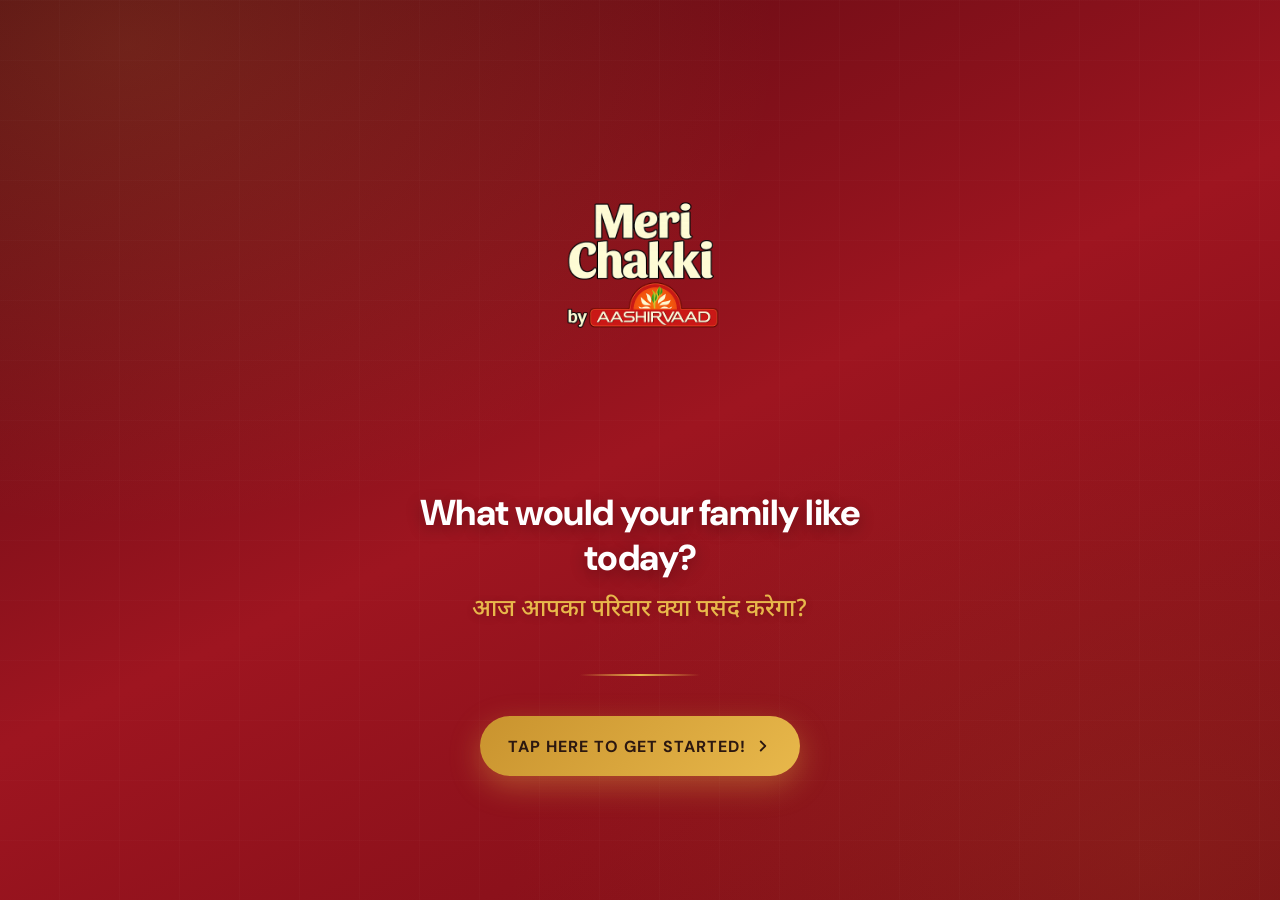
<file: index.html>
<!DOCTYPE html>
<html lang="en">
<head>
  <meta charset="UTF-8">
  <meta name="viewport" content="width=device-width, initial-scale=1.0, user-scalable=no">
  <title>Aashirvaad Nutrition Kiosk</title>
  <link rel="preconnect" href="https://fonts.googleapis.com">
  <link rel="preconnect" href="https://fonts.gstatic.com" crossorigin>
  <link href="https://fonts.googleapis.com/css2?family=DM+Sans:ital,opsz,wght@0,9..40,300;0,9..40,400;0,9..40,500;0,9..40,600;0,9..40,700;1,9..40,400&display=swap" rel="stylesheet">
  <link href="https://fonts.googleapis.com/css2?family=Noto+Sans+Devanagari:wght@400;500;600;700&display=swap" rel="stylesheet">
  
  <!-- Modular CSS -->
  <link rel="stylesheet" href="css/tokens.css">
  <link rel="stylesheet" href="css/base.css">
  <link rel="stylesheet" href="css/header.css">
  <link rel="stylesheet" href="css/components.css">
  <link rel="stylesheet" href="css/screens.css">
  <link rel="stylesheet" href="css/utilities.css">
</head>
<body>

  <!-- Toast Notification element -->
  <div class="toast" id="toast"></div>

  <!-- =============================================
       SCREEN 0: WELCOME COVER
       ============================================= -->
  <div class="screen active" id="s-welcome" style="align-items:center; justify-content:center; text-align:center;">
    <div style="padding:40px 24px; width: 100%; max-width: 600px; display:flex; flex-direction:column; align-items:center; justify-content:center; margin: auto;">
      <img src="images/meri_chakki_logo_transparent.png" alt="Meri Chakki by Aashirvaad" style="width:220px; height:auto; margin-bottom:36px; animation: pulse 3s infinite;">
      <h1 style="font-size:36px; font-weight:800; color:#fff; line-height:1.25; margin-bottom:14px; text-shadow:0 4px 16px rgba(0,0,0,0.3); letter-spacing:-0.5px; font-family: 'DM Sans', sans-serif;">What would your family like today?</h1>
      <p style="font-family:'Noto Sans Devanagari', sans-serif; font-size:24px; color:var(--g2); margin-bottom:48px; font-weight:500; text-shadow:0 2px 8px rgba(0,0,0,0.2);">आज आपका परिवार क्या पसंद करेगा?</p>
      <div class="gold-line" style="margin:0 auto 40px; width: 120px; height: 2px;"></div>
      <button class="btn" onclick="show('s-lang')" style="max-width:320px; font-size:16px; font-weight:700; height:60px; background:linear-gradient(135deg, var(--g1) 0%, var(--g2) 100%); color:var(--br); border:none; box-shadow:0 10px 30px rgba(232,184,75,0.35); text-transform:uppercase; letter-spacing:1px; border-radius:30px; display:flex; align-items:center; justify-content:center; gap:8px;">
        <span>Tap here to get started!</span>
        <svg style="width:18px; height:18px;" viewBox="0 0 24 24" fill="none" stroke="currentColor" stroke-width="2.5" stroke-linecap="round" stroke-linejoin="round"><path d="m9 18 6-6-6-6"/></svg>
      </button>
    </div>
  </div>

  <!-- =============================================
       SCREEN 1: LANGUAGE SELECT
       ============================================= -->
  <div class="screen" id="s-lang" style="align-items:center; justify-content:center;">
    <div style="text-align:center; padding:40px 24px; width: 100%; max-width: 500px;">
      <!-- Branding Title -->
      <div style="font-size:48px; font-weight:700; color:var(--g2); margin-bottom:4px; letter-spacing:0.5px; text-shadow: 0 4px 12px rgba(0,0,0,0.3);">Aashirvaad</div>
      <div style="font-size:11px; color:rgba(255,255,255,0.65); letter-spacing:3px; text-transform:uppercase; margin-bottom:48px; font-weight:600;">Nutrition Kiosk</div>
      
      <!-- Center Gold Line -->
      <div class="gold-line" style="margin:0 auto 36px; width: 100px; height: 2px;"></div>
      
      <!-- Bilingual Titles -->
      <h1 style="font-size:26px; color:#fff; margin-bottom:8px; font-weight:600; text-shadow: 0 2px 8px rgba(0,0,0,0.2);">Choose Your Language</h1>
      <p style="font-family:'Noto Sans Devanagari', sans-serif; font-size:22px; color:var(--g2); margin-bottom:44px; font-weight:500;">अपनी भाषा चुनें</p>
      
      <!-- Language Buttons Grid -->
      <div class="lang-btns">
        <!-- English Selection Button -->
        <button class="lang-btn" onclick="chooseLang('en')">
          <span>English</span>
        </button>
        
        <!-- Hindi Selection Button -->
        <button class="lang-btn" onclick="chooseLang('hi')" style="font-family:'Noto Sans Devanagari', 'DM Sans', sans-serif;">
          <span>हिंदी</span>
        </button>
      </div>
    </div>
  </div>

  <!-- =============================================
       SCREEN 2: ENTRY
       ============================================= -->
  <div class="screen" id="s-entry">
    <div class="header">
      <div class="logo-wrap">
        <a href="javascript:void(0)" onclick="resetSession()" style="text-decoration:none">
          <img class="logo-img" src="images/meri_chakki_logo_transparent.png" alt="Aashirvaad Logo">
        </a>
        <div>
          <div class="logo-text">Aashirvaad</div>
          <div class="logo-sub">Fresh &amp; Nutritional, Specially Made For You</div>
        </div>
      </div>
      <div class="itc-tag">An ITC Product</div>
    </div>
    
    <div class="content">
      <div class="hero">
        <div class="hero-badge" data-i18n="entry_badge">Kiosk #041 • Bengaluru</div>
        <div class="gold-line"></div>
        <h1 data-i18n="entry_title">Welcome to Aashirvaad</h1>
        <p data-i18n="entry_subtitle">Personalized Nutrition for your Ghar</p>
      </div>
      
      <div class="card">
        <!-- Name Group -->
        <div class="fg">
          <label class="label" for="i-name" data-i18n="details_name_label">Name</label>
          <input class="inp" id="i-name" type="text" placeholder="Enter your name" data-i18n="details_name_placeholder">
          <div class="err" id="e-name" data-i18n="toast_name_req">Please enter your name</div>
        </div>
        
        <!-- Mobile Phone Group -->
        <div class="fg">
          <label class="label" for="i-phone" data-i18n="entry_phone_label">Mobile Number</label>
          <input class="inp" id="i-phone" type="tel" placeholder="Enter 10 digit number" maxlength="10" inputmode="numeric" data-i18n="entry_phone_placeholder">
          <div class="err" id="e-phone" data-i18n="toast_phone_req">Please enter a valid phone number</div>
        </div>
        
        <!-- Send OTP Button -->
        <button class="btn" onclick="goOTP()" data-i18n="entry_btn">Send OTP &rarr;</button>
        
        <!-- Subtitle/Footer note inside card -->
        <div style="text-align:center; margin-top:20px; font-size:11px; color:var(--brF); letter-spacing:1px; text-transform:uppercase;" data-i18n="entry_footer">
          Secure login for your profile
        </div>
      </div>
    </div>
  </div>

  <!-- =============================================
       SCREEN 3: OTP
       ============================================= -->
  <div class="screen" id="s-otp">
    <div class="header">
      <div class="logo-wrap">
        <a href="javascript:void(0)" onclick="resetSession()" style="text-decoration:none">
          <img class="logo-img" src="images/meri_chakki_logo_transparent.png" alt="Aashirvaad Logo">
        </a>
        <div>
          <div class="logo-text">Aashirvaad</div>
          <div class="logo-sub">Fresh &amp; Nutritional, Specially Made For You</div>
        </div>
      </div>
      <div class="itc-tag">An ITC Product</div>
    </div>
    
    <div class="content">
      <div class="hero">
        <div class="hero-badge" data-i18n="otp_badge">Verify Number</div>
        <div class="gold-line"></div>
        <h1 data-i18n="otp_title">Verify your Mobile</h1>
        <p id="otp-desc" data-i18n="otp_subtitle">OTP sent to your mobile number</p>
      </div>
      
      <div class="card">
        <!-- OTP digit group -->
        <div class="fg">
          <label class="label" data-i18n="otp_label">4-Digit OTP</label>
          <input class="otp-inp" id="i-otp" type="tel" inputmode="numeric" maxlength="4" placeholder="&#xB7; &#xB7; &#xB7; &#xB7;" data-i18n="otp_placeholder">
          <div class="err" id="e-otp" data-i18n="toast_otp_req">Please enter 4-digit OTP</div>
        </div>
        
        <!-- Verify Button -->
        <button class="btn" onclick="verifyOTP()" data-i18n="otp_btn">Verify &amp; Continue</button>
        
        <!-- Bottom links for Resend/Go Back -->
        <div style="text-align:center; margin-top:20px;">
          <span style="font-size:13px; color:var(--brF);" data-i18n="otp_resend">Didn't receive it?</span>
          <a href="javascript:void(0)" style="font-size:13px; color:var(--r3); font-weight:600; text-decoration:none; margin-left:6px;" onclick="show('s-entry')" data-i18n="otp_back">Go Back</a>
        </div>
      </div>
    </div>
  </div>

  <!-- =============================================
       SCREEN 4: DETAILS SUMMARY
       ============================================= -->
  <div class="screen" id="s-details">
    <div class="header">
      <div class="logo-wrap">
        <a href="javascript:void(0)" onclick="resetSession()" style="text-decoration:none">
          <img class="logo-img" src="images/meri_chakki_logo_transparent.png" alt="Aashirvaad Logo">
        </a>
        <div>
          <div class="logo-text">Aashirvaad</div>
          <div class="logo-sub">Fresh &amp; Nutritional, Specially Made For You</div>
        </div>
      </div>
      <div class="itc-tag">An ITC Product</div>
    </div>
    
    <div class="content">
      <div class="hero">
        <div class="hero-badge" data-i18n="details_badge">Tell us about yourself</div>
        <div class="gold-line"></div>
        <h1 data-i18n="details_title">Who is this for?</h1>
        <p data-i18n="details_desc">This helps us tailor the recommendations for your family.</p>
      </div>
      
      <div class="card">
        <!-- Disabled Name field -->
        <div class="fg">
          <label class="label" data-i18n="details_name_label">Name</label>
          <input class="inp" id="d-name" disabled>
        </div>
        
        <!-- Disabled Mobile field -->
        <div class="fg">
          <label class="label" data-i18n="entry_phone_label">Mobile Number</label>
          <input class="inp" id="d-phone" disabled>
        </div>
        
        <!-- Optional Email field -->
        <div class="fg">
          <label class="label">
            <span data-i18n="details_email_label">Email (Optional)</span>
          </label>
          <input class="inp" id="d-email" type="email" placeholder="Enter your email" data-i18n="details_email_placeholder">
        </div>
        
        <!-- Begin Profiling Button -->
        <button class="btn" onclick="beginProfiling()" data-i18n="details_btn">Let's get started! &rarr;</button>
      </div>
    </div>
  </div>

  <!-- =============================================
       SCREEN 5: SURVEY Q1 (FAMILY SIZE)
       ============================================= -->
  <div class="screen" id="s-q1">
    <div class="header">
      <div class="logo-wrap">
        <a href="javascript:void(0)" onclick="resetSession()" style="text-decoration:none">
          <img class="logo-img" src="images/meri_chakki_logo_transparent.png" alt="Aashirvaad Logo">
        </a>
        <div>
          <div class="logo-text">Aashirvaad</div>
          <div class="logo-sub">Fresh &amp; Nutritional, Specially Made For You</div>
        </div>
      </div>
      <div class="itc-tag">An ITC Product</div>
    </div>

    <!-- Progress Indicator -->
    <div class="prog-bar-wrap" style="padding: 18px 24px 0px 24px; width: 100%; max-width: 540px; margin: 0 auto;">
      <div class="prog-label" style="color: #fff;">Step 1 of 4</div>
      <div class="prog-track" style="width: 100%; height: 6px; background: rgba(255,255,255,0.12); border-radius: 3px; overflow: hidden;">
        <div class="prog-fill" style="height: 100%; width: 25%; background: linear-gradient(90deg, var(--g1), var(--g2)); transition: width 0.3s ease;"></div>
      </div>
    </div>

    <div class="content top">
      <div class="qhead">
        <div class="qchip">Question 1 &middot; <span data-i18n="quiz_single_select">Single Select</span></div>
        <h2 data-i18n="q1_title">Select your family size</h2>
        <p data-i18n="q1_subtitle">Select the number of members in your household</p>
      </div>

      <div class="mcq-grid g2">
        <div class="mcq" onclick="selectFamilySize(this, '1-2')">
          <div class="chk">&#10003;</div>
          <svg class="svg-ico" viewBox="0 0 24 24" fill="none" stroke="currentColor" stroke-width="2" stroke-linecap="round" stroke-linejoin="round">
            <path d="M17 21v-2a4 4 0 0 0-4-4H5a4 4 0 0 0-4 4v2"></path>
            <circle cx="9" cy="7" r="4"></circle>
            <path d="M23 21v-2a4 4 0 0 0-3-3.87"></path>
            <path d="M16 3.13a4 4 0 0 1 0 7.75"></path>
          </svg>
          <div class="lbl">1-2</div>
          <div class="sub" style="font-size: 11px; opacity: 0.7;">Members</div>
        </div>
        
        <div class="mcq" onclick="selectFamilySize(this, '2-4')">
          <div class="chk">&#10003;</div>
          <svg class="svg-ico" viewBox="0 0 24 24" fill="none" stroke="currentColor" stroke-width="2" stroke-linecap="round" stroke-linejoin="round">
            <path d="M17 21v-2a4 4 0 0 0-4-4H5a4 4 0 0 0-4 4v2"></path>
            <circle cx="9" cy="7" r="4"></circle>
            <path d="M23 21v-2a4 4 0 0 0-3-3.87"></path>
            <path d="M16 3.13a4 4 0 0 1 0 7.75"></path>
          </svg>
          <div class="lbl">2-4</div>
          <div class="sub" style="font-size: 11px; opacity: 0.7;">Members</div>
        </div>
        
        <div class="mcq" onclick="selectFamilySize(this, '4-6')">
          <div class="chk">&#10003;</div>
          <svg class="svg-ico" viewBox="0 0 24 24" fill="none" stroke="currentColor" stroke-width="2" stroke-linecap="round" stroke-linejoin="round">
            <path d="M17 21v-2a4 4 0 0 0-4-4H5a4 4 0 0 0-4 4v2"></path>
            <circle cx="9" cy="7" r="4"></circle>
            <path d="M23 21v-2a4 4 0 0 0-3-3.87"></path>
            <path d="M16 3.13a4 4 0 0 1 0 7.75"></path>
          </svg>
          <div class="lbl">4-6</div>
          <div class="sub" style="font-size: 11px; opacity: 0.7;">Members</div>
        </div>
        
        <div class="mcq" onclick="selectFamilySize(this, '6+')">
          <div class="chk">&#10003;</div>
          <svg class="svg-ico" viewBox="0 0 24 24" fill="none" stroke="currentColor" stroke-width="2" stroke-linecap="round" stroke-linejoin="round">
            <path d="M17 21v-2a4 4 0 0 0-4-4H5a4 4 0 0 0-4 4v2"></path>
            <circle cx="9" cy="7" r="4"></circle>
            <path d="M23 21v-2a4 4 0 0 0-3-3.87"></path>
            <path d="M16 3.13a4 4 0 0 1 0 7.75"></path>
          </svg>
          <div class="lbl">6+</div>
          <div class="sub" style="font-size: 11px; opacity: 0.7;">Members</div>
        </div>
      </div>
      
      <div class="err" id="e-q1" style="text-align: center; margin-top: 14px;" data-i18n="toast_select_req">Please make a selection</div>
    </div>

    <!-- Navigation Footer -->
    <div class="fnav">
      <button class="btn-ghost" onclick="surveyBack('q1')" data-i18n="quiz_back">&larr; Back</button>
      <button class="btn-sm" onclick="surveyNext('q1')" data-i18n="quiz_next">Next &rarr;</button>
    </div>
  </div>

  <!-- =============================================
       SCREEN 6: SURVEY Q2 (COMPOSITION)
       ============================================= -->
  <div class="screen" id="s-q2">
    <div class="header">
      <div class="logo-wrap">
        <a href="javascript:void(0)" onclick="resetSession()" style="text-decoration:none">
          <img class="logo-img" src="images/meri_chakki_logo_transparent.png" alt="Aashirvaad Logo">
        </a>
        <div>
          <div class="logo-text">Aashirvaad</div>
          <div class="logo-sub">Fresh &amp; Nutritional, Specially Made For You</div>
        </div>
      </div>
      <div class="itc-tag">An ITC Product</div>
    </div>

    <!-- Progress Indicator -->
    <div class="prog-bar-wrap" style="padding: 18px 24px 0px 24px; width: 100%; max-width: 540px; margin: 0 auto;">
      <div class="prog-label" style="color: #fff;">Step 2 of 4</div>
      <div class="prog-track" style="width: 100%; height: 6px; background: rgba(255,255,255,0.12); border-radius: 3px; overflow: hidden;">
        <div class="prog-fill" style="height: 100%; width: 50%; background: linear-gradient(90deg, var(--g1), var(--g2)); transition: width 0.3s ease;"></div>
      </div>
    </div>

    <div class="content top">
      <div class="qhead">
        <div class="qchip">Question 2 &middot; <span data-i18n="quiz_multi_select">Multi Select</span></div>
        <h2 data-i18n="q2_title">Composition</h2>
        <p data-i18n="q2_subtitle">Select all age groups present in your household (select all that apply)</p>
      </div>

      <div class="mcq-grid g2">
        <div class="mcq" onclick="toggleComposition(this, 'kids')">
          <div class="chk">&#10003;</div>
          <svg class="svg-ico" viewBox="0 0 24 24" fill="none" stroke="currentColor" stroke-width="2" stroke-linecap="round" stroke-linejoin="round">
            <circle cx="12" cy="12" r="10"></circle>
            <path d="M8 14s1.5 2 4 2 4-2 4-2"></path>
            <line x1="9" y1="9" x2="9.01" y2="9"></line>
            <line x1="15" y1="9" x2="15.01" y2="9"></line>
            <path d="M12 2a15.3 15.3 0 0 1 4 3"></path>
          </svg>
          <div class="lbl" data-i18n="q2_opt_kids">Children (age &lt; 13)</div>
        </div>
        
        <div class="mcq" onclick="toggleComposition(this, 'young')">
          <div class="chk">&#10003;</div>
          <svg class="svg-ico" viewBox="0 0 24 24" fill="none" stroke="currentColor" stroke-width="2" stroke-linecap="round" stroke-linejoin="round">
            <path d="M18 21a6 6 0 0 0-12 0"></path>
            <circle cx="12" cy="10" r="4"></circle>
            <path d="M12 2a14 14 0 0 0-3 3"></path>
          </svg>
          <div class="lbl" data-i18n="q2_opt_young">Youngsters (age 13 - 24)</div>
        </div>
        
        <div class="mcq" onclick="toggleComposition(this, 'adults')">
          <div class="chk">&#10003;</div>
          <svg class="svg-ico" viewBox="0 0 24 24" fill="none" stroke="currentColor" stroke-width="2" stroke-linecap="round" stroke-linejoin="round">
            <path d="M20 21v-2a4 4 0 0 0-4-4H8a4 4 0 0 0-4 4v2"></path>
            <circle cx="12" cy="7" r="4"></circle>
          </svg>
          <div class="lbl" data-i18n="q2_opt_adults">Adults (age 25 - 45)</div>
        </div>
        
        <div class="mcq" onclick="toggleComposition(this, 'elderly')">
          <div class="chk">&#10003;</div>
          <svg class="svg-ico" viewBox="0 0 24 24" fill="none" stroke="currentColor" stroke-width="2" stroke-linecap="round" stroke-linejoin="round">
            <path d="M20 21v-2a4 4 0 0 0-3-3.87"></path>
            <path d="M2 21v-2a4 4 0 0 1 4-4h5a4 4 0 0 1 4 4v2"></path>
            <circle cx="8.5" cy="7" r="4"></circle>
            <path d="M12 3a4 4 0 0 1 4 4"></path>
          </svg>
          <div class="lbl" data-i18n="q2_opt_elderly">Elderly (age &gt; 45)</div>
        </div>
      </div>

      <div class="err" id="e-q2" style="text-align: center; margin-top: 14px;" data-i18n="toast_select_req">Please make a selection</div>
    </div>

    <!-- Navigation Footer -->
    <div class="fnav">
      <button class="btn-ghost" onclick="surveyBack('q2')" data-i18n="quiz_back">&larr; Back</button>
      <button class="btn-sm" onclick="surveyNext('q2')" data-i18n="quiz_next">Next &rarr;</button>
    </div>
  </div>

  <!-- =============================================
       SCREEN 7: SURVEY Q3 (CHOOSE TRACK)
       ============================================= -->
  <div class="screen" id="s-q3">
    <div class="header">
      <div class="logo-wrap">
        <a href="javascript:void(0)" onclick="resetSession()" style="text-decoration:none">
          <img class="logo-img" src="images/meri_chakki_logo_transparent.png" alt="Aashirvaad Logo">
        </a>
        <div>
          <div class="logo-text">Aashirvaad</div>
          <div class="logo-sub">Fresh &amp; Nutritional, Specially Made For You</div>
        </div>
      </div>
      <div class="itc-tag">An ITC Product</div>
    </div>

    <!-- Progress Indicator -->
    <div class="prog-bar-wrap" style="padding: 18px 24px 0px 24px; width: 100%; max-width: 540px; margin: 0 auto;">
      <div class="prog-label" style="color: #fff;">Step 3 of 4</div>
      <div class="prog-track" style="width: 100%; height: 6px; background: rgba(255,255,255,0.12); border-radius: 3px; overflow: hidden;">
        <div class="prog-fill" style="height: 100%; width: 75%; background: linear-gradient(90deg, var(--g1), var(--g2)); transition: width 0.3s ease;"></div>
      </div>
    </div>

    <div class="content top">
      <div class="qhead">
        <div class="qchip">Question 3 &middot; <span data-i18n="quiz_single_select">Single Select</span></div>
        <h2 data-i18n="q3_title">How would you like to choose your atta today?</h2>
        <p data-i18n="q3_subtitle">Select the journey that best fits your preference</p>
      </div>

      <div class="mcq-grid g1" style="max-width: 540px;">
        <!-- Track 1: Traditional -->
        <div class="mcq" onclick="selectTrack(this, 'traditional')" style="padding: 24px 20px; min-height: 120px;">
          <div class="chk">&#10003;</div>
          <svg class="svg-ico" style="width: 44px; height: 44px; margin-bottom: 12px;" viewBox="0 0 24 24" fill="none" stroke="currentColor" stroke-width="2" stroke-linecap="round" stroke-linejoin="round">
            <path d="M12 2v20"></path>
            <path d="M12 4c-2 1.5-3 3.5-3 5.5s1 3.5 3 4.5"></path>
            <path d="M12 4c2 1.5 3 3.5 3 5.5s-1 3.5-3 4.5"></path>
            <path d="M12 9.5c-2 1.5-3 3.5-3 5.5s1 3.5 3 4.5"></path>
            <path d="M12 9.5c2 1.5 3 3.5 3 5.5s-1 3.5-3 4.5"></path>
            <path d="M12 15c-2 1.5-3 3.5-3 5.5"></path>
            <path d="M12 15c2 1.5 3 3.5 3 5.5"></path>
          </svg>
          <div class="lbl" style="font-size: 16px;" data-i18n="q3_track_trad_title">Choose from traditional & everyday favourites</div>
          <div class="sub" style="margin-top: 4px; font-size: 12px;" data-i18n="q3_track_trad_desc">Popular, tried-and-tested classic everyday flours</div>
        </div>

        <!-- Track 2: Nutritional -->
        <div class="mcq" onclick="selectTrack(this, 'nutrition')" style="padding: 24px 20px; min-height: 120px;">
          <div class="chk">&#10003;</div>
          <svg class="svg-ico" style="width: 44px; height: 44px; margin-bottom: 12px;" viewBox="0 0 24 24" fill="none" stroke="currentColor" stroke-width="2" stroke-linecap="round" stroke-linejoin="round">
            <path d="M12 3c0 4.5 1.5 6 6 6-4.5 0-6 1.5-6 6 0-4.5-1.5-6-6-6 4.5 0 6-1.5 6-6Z"></path>
            <path d="M19 5c0 1.5.5 2 2 2-1.5 0-2 .5-2 2 0-1.5-.5-2-2-2 1.5 0 2-.5 2-2Z" stroke-width="1.5"></path>
            <path d="M5 15c0 1.5.5 2 2 2-1.5 0-2 .5-2 2 0-1.5-.5-2-2-2 1.5 0 2-.5 2-2Z" stroke-width="1.5"></path>
          </svg>
          <div class="lbl" style="font-size: 16px;" data-i18n="q3_track_nutr_title">Choose atta based on your family’s nutritional needs</div>
          <div class="sub" style="margin-top: 4px; font-size: 12px;" data-i18n="q3_track_nutr_desc">Customize flours based on health and wellness goals</div>
        </div>
      </div>

      <div class="err" id="e-q3" style="text-align: center; margin-top: 14px;" data-i18n="toast_select_req">Please make a selection</div>
    </div>

    <!-- Navigation Footer -->
    <div class="fnav">
      <button class="btn-ghost" onclick="surveyBack('q3')" data-i18n="quiz_back">&larr; Back</button>
      <button class="btn-sm" onclick="surveyNext('q3')" data-i18n="quiz_next">Next &rarr;</button>
    </div>
  </div>

  <!-- =============================================
       SCREEN 8: SURVEY TRACK 1 (TRADITIONAL BLENDS)
       ============================================= -->
  <div class="screen" id="s-track-trad">
    <div class="header">
      <div class="logo-wrap">
        <a href="javascript:void(0)" onclick="resetSession()" style="text-decoration:none">
          <img class="logo-img" src="images/meri_chakki_logo_transparent.png" alt="Aashirvaad Logo">
        </a>
        <div>
          <div class="logo-text">Aashirvaad</div>
          <div class="logo-sub">Fresh &amp; Nutritional, Specially Made For You</div>
        </div>
      </div>
      <div class="itc-tag">An ITC Product</div>
    </div>

    <!-- Progress Indicator -->
    <div class="prog-bar-wrap" style="padding: 18px 24px 0px 24px; width: 100%; max-width: 540px; margin: 0 auto;">
      <div class="prog-label" style="color: #fff;">Step 4 of 4</div>
      <div class="prog-track" style="width: 100%; height: 6px; background: rgba(255,255,255,0.12); border-radius: 3px; overflow: hidden;">
        <div class="prog-fill" style="height: 100%; width: 100%; background: linear-gradient(90deg, var(--g1), var(--g2)); transition: width 0.3s ease;"></div>
      </div>
    </div>

    <div class="content top" style="padding-bottom: 24px;">
      <div class="qhead">
        <div class="qchip">Everyday Blends &middot; <span data-i18n="quiz_multi_select">Multi Select</span></div>
        <h2 data-i18n="trad_title">Traditional & Everyday Favourites</h2>
        <p data-i18n="trad_subtitle">Choose from our pre-blended premium flours</p>
      </div>

      <div class="trad-layout-grid">
        <!-- Left Column: Products List -->
        <div class="trad-products-list">
          <!-- Glassmorphic Category Tabs -->
          <div class="category-tabs">
            <button class="cat-tab active" data-cat="atta" onclick="switchCategory('atta')">🌾 <span data-i18n="cat_atta">Atta</span></button>
            <button class="cat-tab" data-cat="pulses" onclick="switchCategory('pulses')">🫘 <span data-i18n="cat_pulses">Pulses</span></button>
            <button class="cat-tab" data-cat="spices" onclick="switchCategory('spices')">🌶️ <span data-i18n="cat_spices">Spices</span></button>
            <button class="cat-tab" data-cat="oil" onclick="switchCategory('oil')">💧 <span data-i18n="cat_oil">Oil</span></button>
            <button class="cat-tab" data-cat="ghee" onclick="switchCategory('ghee')">🍯 <span data-i18n="cat_ghee">Ghee</span></button>
            <button class="cat-tab" data-cat="salt" onclick="switchCategory('salt')">🧂 <span data-i18n="cat_salt">Salt</span></button>
          </div>

          <div class="mcq-grid g1" style="max-width: 100%; gap: 14px;">
            <!-- 1. Sharbati Atta (Aisle 01) -->
            <div class="mcq" onclick="selectTraditionalBlend(this, 'sharbati')" data-category="atta" style="display: flex; flex-direction: column; gap: 10px; align-items: stretch; justify-content: flex-start; text-align: left; padding: 16px 20px; min-height: auto; width: 100%;">
              <div style="display: flex; flex-direction: row; gap: 18px; align-items: center; width: 100%;">
                <div class="chk" style="top: 50%; transform: translateY(-50%); right: 20px;">&#10003;</div>
                <!-- Product Image Slot -->
                <div style="width: 80px; height: 80px; border-radius: 12px; border: 1px solid rgba(255,255,255,0.15); background: rgba(255,255,255,0.75); display: flex; align-items: center; justify-content: center; overflow: hidden; flex-shrink: 0; box-shadow: 0 4px 10px rgba(0,0,0,0.06);">
                  <img src="images/sharbati.png" alt="100% Sharbati Atta" style="width: 100%; height: 100%; object-fit: contain;">
                </div>
                <!-- Text details -->
                <div style="flex: 1; padding-right: 28px;">
                  <div style="display: flex; align-items: center; gap: 8px; margin-bottom: 6px; flex-wrap: wrap;">
                    <span class="aisle-tag">Aisle 01</span>
                    <span class="stock-badge in-stock">25 packets left in store</span>
                  </div>
                  <div class="lbl" style="font-size: 15px; font-weight: 700;" data-i18n="trad_blend_sharbati">100% Sharbati Atta</div>
                  <div class="sub" style="font-size: 12px; line-height: 1.45; margin-top: 4px;" data-i18n="trad_blend_sharbati_desc">Premium stone-ground wheat from MP, makes softest rotis</div>
                  <div class="mrp-tag-wrap" style="margin-top: 6px; display: flex; align-items: center; gap: 6px;">
                    <span style="font-size: 11px; font-weight: 600; color: rgba(255,255,255,0.5); letter-spacing: 0.5px; text-transform: uppercase;">MRP:</span>
                    <span class="mrp-value" id="mrp-val-sharbati" style="font-size: 13.5px; font-weight: 700; color: var(--g2); font-family: 'DM Sans', sans-serif;">₹100</span>
                  </div>
                </div>
              </div>
              <!-- Quantity & Granulation Wrapper -->
              <div class="qty-slider-wrap" onclick="event.stopPropagation()">
                <!-- Quantity selection -->
                <div>
                  <div style="font-size: 11px; font-weight: 700; text-transform: uppercase; color: rgba(255,255,255,0.85); margin-bottom: 8px; letter-spacing: 0.5px;" data-i18n="qty_select_wt">Select Weight:</div>
                  <div style="display: flex; gap: 8px; flex-wrap: wrap;">
                    <button type="button" class="opt-pill qty-pill" data-val="1" onclick="selectQty(this, 'sharbati', 1)">1 kg</button>
                    <button type="button" class="opt-pill qty-pill" data-val="2" onclick="selectQty(this, 'sharbati', 2)">2 kg</button>
                    <button type="button" class="opt-pill qty-pill sel" data-val="5" onclick="selectQty(this, 'sharbati', 5)">5 kg</button>
                    <button type="button" class="opt-pill qty-pill" data-val="10" onclick="selectQty(this, 'sharbati', 10)">10 kg</button>
                  </div>
                </div>
                <!-- Granulation selection -->
                <div>
                  <div style="font-size: 11px; font-weight: 700; text-transform: uppercase; color: rgba(255,255,255,0.85); margin-bottom: 8px; letter-spacing: 0.5px;" data-i18n="gran_select_lbl">Granulation:</div>
                  <div style="display: flex; gap: 8px; flex-wrap: wrap;">
                    <button type="button" class="opt-pill gran-pill sel" data-val="Fine" onclick="selectGranulation(this, 'sharbati', 'Fine')" data-i18n="gran_fine">Fine</button>
                    <button type="button" class="opt-pill gran-pill" data-val="Medium" onclick="selectGranulation(this, 'sharbati', 'Medium')" data-i18n="gran_medium">Medium</button>
                    <button type="button" class="opt-pill gran-pill" data-val="Coarse" onclick="selectGranulation(this, 'sharbati', 'Coarse')" data-i18n="gran_coarse">Coarse</button>
                  </div>
                </div>
                <!-- Grinding Option Selection -->
                <div>
                  <div style="font-size: 11px; font-weight: 700; text-transform: uppercase; color: rgba(255,255,255,0.85); margin-bottom: 8px; letter-spacing: 0.5px;" data-i18n="grinding_option_lbl">Grinding Option:</div>
                  <div style="display: flex; gap: 8px; flex-wrap: wrap;">
                    <button type="button" class="opt-pill fulfillment-pill sel" data-val="store" onclick="selectFulfillment(this, 'sharbati', 'store')" data-i18n="fulfillment_store_pickup">Store Pickup</button>
                    <button type="button" class="opt-pill fulfillment-pill" data-val="chakki" onclick="selectFulfillment(this, 'sharbati', 'chakki')" data-i18n="send_to_chakki">Send to Chakki</button>
                  </div>
                </div>
              </div>
            </div>

            <!-- 2. Khapli Atta (Aisle 02) -->
            <div class="mcq" onclick="selectTraditionalBlend(this, 'khapli')" data-category="atta" style="display: flex; flex-direction: column; gap: 10px; align-items: stretch; justify-content: flex-start; text-align: left; padding: 16px 20px; min-height: auto; width: 100%;">
              <div style="display: flex; flex-direction: row; gap: 18px; align-items: center; width: 100%;">
                <div class="chk" style="top: 50%; transform: translateY(-50%); right: 20px;">&#10003;</div>
                <!-- Product Image Slot -->
                <div style="width: 80px; height: 80px; border-radius: 12px; border: 1px solid rgba(255,255,255,0.15); background: rgba(255,255,255,0.75); display: flex; align-items: center; justify-content: center; overflow: hidden; flex-shrink: 0; box-shadow: 0 4px 10px rgba(0,0,0,0.06);">
                  <img src="images/khapli.png" alt="100% Khapli Atta" style="width: 100%; height: 100%; object-fit: contain;">
                </div>
                <!-- Text details -->
                <div style="flex: 1; padding-right: 28px;">
                  <div style="display: flex; align-items: center; gap: 8px; margin-bottom: 6px; flex-wrap: wrap;">
                    <span class="aisle-tag">Aisle 02</span>
                    <span class="stock-badge in-stock">14 packets left in store</span>
                  </div>
                  <div class="lbl" style="font-size: 15px; font-weight: 700;" data-i18n="trad_blend_khapli">100% Khapli Atta</div>
                  <div class="sub" style="font-size: 12px; line-height: 1.45; margin-top: 4px;" data-i18n="trad_blend_khapli_desc">Ancient Emmer wheat, high in fibre, low GI, good for health</div>
                  <div class="mrp-tag-wrap" style="margin-top: 6px; display: flex; align-items: center; gap: 6px;">
                    <span style="font-size: 11px; font-weight: 600; color: rgba(255,255,255,0.5); letter-spacing: 0.5px; text-transform: uppercase;">MRP:</span>
                    <span class="mrp-value" id="mrp-val-khapli" style="font-size: 13.5px; font-weight: 700; color: var(--g2); font-family: 'DM Sans', sans-serif;">₹100</span>
                  </div>
                </div>
              </div>
              <!-- Quantity & Granulation Wrapper -->
              <div class="qty-slider-wrap" onclick="event.stopPropagation()">
                <!-- Quantity selection -->
                <div>
                  <div style="font-size: 11px; font-weight: 700; text-transform: uppercase; color: rgba(255,255,255,0.85); margin-bottom: 8px; letter-spacing: 0.5px;" data-i18n="qty_select_wt">Select Weight:</div>
                  <div style="display: flex; gap: 8px; flex-wrap: wrap;">
                    <button type="button" class="opt-pill qty-pill" data-val="1" onclick="selectQty(this, 'khapli', 1)">1 kg</button>
                    <button type="button" class="opt-pill qty-pill" data-val="2" onclick="selectQty(this, 'khapli', 2)">2 kg</button>
                    <button type="button" class="opt-pill qty-pill sel" data-val="5" onclick="selectQty(this, 'khapli', 5)">5 kg</button>
                    <button type="button" class="opt-pill qty-pill" data-val="10" onclick="selectQty(this, 'khapli', 10)">10 kg</button>
                  </div>
                </div>
                <!-- Granulation selection -->
                <div>
                  <div style="font-size: 11px; font-weight: 700; text-transform: uppercase; color: rgba(255,255,255,0.85); margin-bottom: 8px; letter-spacing: 0.5px;" data-i18n="gran_select_lbl">Granulation:</div>
                  <div style="display: flex; gap: 8px; flex-wrap: wrap;">
                    <button type="button" class="opt-pill gran-pill sel" data-val="Fine" onclick="selectGranulation(this, 'khapli', 'Fine')" data-i18n="gran_fine">Fine</button>
                    <button type="button" class="opt-pill gran-pill" data-val="Medium" onclick="selectGranulation(this, 'khapli', 'Medium')" data-i18n="gran_medium">Medium</button>
                    <button type="button" class="opt-pill gran-pill" data-val="Coarse" onclick="selectGranulation(this, 'khapli', 'Coarse')" data-i18n="gran_coarse">Coarse</button>
                  </div>
                </div>
                <!-- Grinding Option Selection -->
                <div>
                  <div style="font-size: 11px; font-weight: 700; text-transform: uppercase; color: rgba(255,255,255,0.85); margin-bottom: 8px; letter-spacing: 0.5px;" data-i18n="grinding_option_lbl">Grinding Option:</div>
                  <div style="display: flex; gap: 8px; flex-wrap: wrap;">
                    <button type="button" class="opt-pill fulfillment-pill sel" data-val="store" onclick="selectFulfillment(this, 'khapli', 'store')" data-i18n="fulfillment_store_pickup">Store Pickup</button>
                    <button type="button" class="opt-pill fulfillment-pill" data-val="chakki" onclick="selectFulfillment(this, 'khapli', 'chakki')" data-i18n="send_to_chakki">Send to Chakki</button>
                  </div>
                </div>
              </div>
            </div>

            <!-- 3. Lokwan Atta (Aisle 03) -->
            <div class="mcq" onclick="selectTraditionalBlend(this, 'lokwan')" data-category="atta" style="display: flex; flex-direction: column; gap: 10px; align-items: stretch; justify-content: flex-start; text-align: left; padding: 16px 20px; min-height: auto; width: 100%;">
              <div style="display: flex; flex-direction: row; gap: 18px; align-items: center; width: 100%;">
                <div class="chk" style="top: 50%; transform: translateY(-50%); right: 20px;">&#10003;</div>
                <!-- Product Image Slot -->
                <div style="width: 80px; height: 80px; border-radius: 12px; border: 1px solid rgba(255,255,255,0.15); background: rgba(255,255,255,0.75); display: flex; align-items: center; justify-content: center; overflow: hidden; flex-shrink: 0; box-shadow: 0 4px 10px rgba(0,0,0,0.06);">
                  <img src="images/lokwan.png" alt="100% Lokwan Atta" style="width: 100%; height: 100%; object-fit: contain;">
                </div>
                <!-- Text details -->
                <div style="flex: 1; padding-right: 28px;">
                  <div style="display: flex; align-items: center; gap: 8px; margin-bottom: 6px; flex-wrap: wrap;">
                    <span class="aisle-tag">Aisle 03</span>
                    <span class="stock-badge in-stock">12 packets left in store</span>
                  </div>
                  <div class="lbl" style="font-size: 15px; font-weight: 700;" data-i18n="trad_blend_lokwan">100% Lokwan Atta</div>
                  <div class="sub" style="font-size: 12px; line-height: 1.45; margin-top: 4px;" data-i18n="trad_blend_lokwan_desc">Superior golden grain Lokwan wheat, yields nutritious daily rotis</div>
                  <div class="mrp-tag-wrap" style="margin-top: 6px; display: flex; align-items: center; gap: 6px;">
                    <span style="font-size: 11px; font-weight: 600; color: rgba(255,255,255,0.5); letter-spacing: 0.5px; text-transform: uppercase;">MRP:</span>
                    <span class="mrp-value" id="mrp-val-lokwan" style="font-size: 13.5px; font-weight: 700; color: var(--g2); font-family: 'DM Sans', sans-serif;">₹100</span>
                  </div>
                </div>
              </div>
              <!-- Quantity & Granulation Wrapper -->
              <div class="qty-slider-wrap" onclick="event.stopPropagation()">
                <!-- Quantity selection -->
                <div>
                  <div style="font-size: 11px; font-weight: 700; text-transform: uppercase; color: rgba(255,255,255,0.85); margin-bottom: 8px; letter-spacing: 0.5px;" data-i18n="qty_select_wt">Select Weight:</div>
                  <div style="display: flex; gap: 8px; flex-wrap: wrap;">
                    <button type="button" class="opt-pill qty-pill" data-val="1" onclick="selectQty(this, 'lokwan', 1)">1 kg</button>
                    <button type="button" class="opt-pill qty-pill" data-val="2" onclick="selectQty(this, 'lokwan', 2)">2 kg</button>
                    <button type="button" class="opt-pill qty-pill sel" data-val="5" onclick="selectQty(this, 'lokwan', 5)">5 kg</button>
                    <button type="button" class="opt-pill qty-pill" data-val="10" onclick="selectQty(this, 'lokwan', 10)">10 kg</button>
                  </div>
                </div>
                <!-- Granulation selection -->
                <div>
                  <div style="font-size: 11px; font-weight: 700; text-transform: uppercase; color: rgba(255,255,255,0.85); margin-bottom: 8px; letter-spacing: 0.5px;" data-i18n="gran_select_lbl">Granulation:</div>
                  <div style="display: flex; gap: 8px; flex-wrap: wrap;">
                    <button type="button" class="opt-pill gran-pill sel" data-val="Fine" onclick="selectGranulation(this, 'lokwan', 'Fine')" data-i18n="gran_fine">Fine</button>
                    <button type="button" class="opt-pill gran-pill" data-val="Medium" onclick="selectGranulation(this, 'lokwan', 'Medium')" data-i18n="gran_medium">Medium</button>
                    <button type="button" class="opt-pill gran-pill" data-val="Coarse" onclick="selectGranulation(this, 'lokwan', 'Coarse')" data-i18n="gran_coarse">Coarse</button>
                  </div>
                </div>
                <!-- Grinding Option Selection -->
                <div>
                  <div style="font-size: 11px; font-weight: 700; text-transform: uppercase; color: rgba(255,255,255,0.85); margin-bottom: 8px; letter-spacing: 0.5px;" data-i18n="grinding_option_lbl">Grinding Option:</div>
                  <div style="display: flex; gap: 8px; flex-wrap: wrap;">
                    <button type="button" class="opt-pill fulfillment-pill sel" data-val="store" onclick="selectFulfillment(this, 'lokwan', 'store')" data-i18n="fulfillment_store_pickup">Store Pickup</button>
                    <button type="button" class="opt-pill fulfillment-pill" data-val="chakki" onclick="selectFulfillment(this, 'lokwan', 'chakki')" data-i18n="send_to_chakki">Send to Chakki</button>
                  </div>
                </div>
              </div>
            </div>

            <!-- 4. Multigrain Atta (Aisle 04) -->
            <div class="mcq" onclick="selectTraditionalBlend(this, 'multigrain')" data-category="atta" style="display: flex; flex-direction: column; gap: 10px; align-items: stretch; justify-content: flex-start; text-align: left; padding: 16px 20px; min-height: auto; width: 100%;">
              <div style="display: flex; flex-direction: row; gap: 18px; align-items: center; width: 100%;">
                <div class="chk" style="top: 50%; transform: translateY(-50%); right: 20px;">&#10003;</div>
                <!-- Product Image Slot -->
                <div style="width: 80px; height: 80px; border-radius: 12px; border: 1px solid rgba(255,255,255,0.15); background: rgba(255,255,255,0.75); display: flex; align-items: center; justify-content: center; overflow: hidden; flex-shrink: 0; box-shadow: 0 4px 10px rgba(0,0,0,0.06);">
                  <img src="images/multigrain.png" alt="Multigrain Atta" style="width: 100%; height: 100%; object-fit: contain;">
                </div>
                <!-- Text details -->
                <div style="flex: 1; padding-right: 28px;">
                  <div style="display: flex; align-items: center; gap: 8px; margin-bottom: 6px; flex-wrap: wrap;">
                    <span class="aisle-tag">Aisle 04</span>
                    <span class="stock-badge out-of-stock">OUT OF STOCK</span>
                  </div>
                  <div class="lbl" style="font-size: 15px; font-weight: 700;" data-i18n="trad_blend_multigrain">Multigrain Atta</div>
                  <div class="sub" style="font-size: 12px; line-height: 1.45; margin-top: 4px;" data-i18n="trad_blend_multigrain_desc">Blend of Bajra, Ragi, Amaranth, Oats Flour, Barley and Jowar</div>
                  <div class="mrp-tag-wrap" style="margin-top: 6px; display: flex; align-items: center; gap: 6px;">
                    <span style="font-size: 11px; font-weight: 600; color: rgba(255,255,255,0.5); letter-spacing: 0.5px; text-transform: uppercase;">MRP:</span>
                    <span class="mrp-value" id="mrp-val-multigrain" style="font-size: 13.5px; font-weight: 700; color: var(--g2); font-family: 'DM Sans', sans-serif;">₹100</span>
                  </div>
                </div>
              </div>
              <!-- Quantity & Granulation Wrapper -->
              <div class="qty-slider-wrap" onclick="event.stopPropagation()">
                <!-- Quantity selection -->
                <div>
                  <div style="font-size: 11px; font-weight: 700; text-transform: uppercase; color: rgba(255,255,255,0.85); margin-bottom: 8px; letter-spacing: 0.5px;" data-i18n="qty_select_wt">Select Weight:</div>
                  <div style="display: flex; gap: 8px; flex-wrap: wrap;">
                    <button type="button" class="opt-pill qty-pill" data-val="1" onclick="selectQty(this, 'multigrain', 1)">1 kg</button>
                    <button type="button" class="opt-pill qty-pill" data-val="2" onclick="selectQty(this, 'multigrain', 2)">2 kg</button>
                    <button type="button" class="opt-pill qty-pill sel" data-val="5" onclick="selectQty(this, 'multigrain', 5)">5 kg</button>
                    <button type="button" class="opt-pill qty-pill" data-val="10" onclick="selectQty(this, 'multigrain', 10)">10 kg</button>
                  </div>
                </div>
                <!-- Granulation selection -->
                <div>
                  <div style="font-size: 11px; font-weight: 700; text-transform: uppercase; color: rgba(255,255,255,0.85); margin-bottom: 8px; letter-spacing: 0.5px;" data-i18n="gran_select_lbl">Granulation:</div>
                  <div style="display: flex; gap: 8px; flex-wrap: wrap;">
                    <button type="button" class="opt-pill gran-pill sel" data-val="Fine" onclick="selectGranulation(this, 'multigrain', 'Fine')" data-i18n="gran_fine">Fine</button>
                    <button type="button" class="opt-pill gran-pill" data-val="Medium" onclick="selectGranulation(this, 'multigrain', 'Medium')" data-i18n="gran_medium">Medium</button>
                    <button type="button" class="opt-pill gran-pill" data-val="Coarse" onclick="selectGranulation(this, 'multigrain', 'Coarse')" data-i18n="gran_coarse">Coarse</button>
                  </div>
                </div>
                <!-- Base Wheat selection -->
                <div>
                  <div style="font-size: 11px; font-weight: 700; text-transform: uppercase; color: rgba(255,255,255,0.85); margin-bottom: 8px; letter-spacing: 0.5px;" data-i18n="base_select_lbl">Base Wheat:</div>
                  <div style="display: flex; gap: 8px; flex-wrap: wrap;">
                    <button type="button" class="opt-pill base-pill sel" data-val="Sharbati" onclick="selectBlendBase(this, 'multigrain', 'Sharbati')">Sharbati</button>
                    <button type="button" class="opt-pill base-pill" data-val="Khapli" onclick="selectBlendBase(this, 'multigrain', 'Khapli')">Khapli</button>
                    <button type="button" class="opt-pill base-pill" data-val="Lokwan" onclick="selectBlendBase(this, 'multigrain', 'Lokwan')">Lokwan</button>
                  </div>
                </div>
                <!-- Grinding Option Selection -->
                <div>
                  <div style="font-size: 11px; font-weight: 700; text-transform: uppercase; color: rgba(255,255,255,0.85); margin-bottom: 8px; letter-spacing: 0.5px;" data-i18n="grinding_option_lbl">Grinding Option:</div>
                  <div style="display: flex; gap: 8px; flex-wrap: wrap;">
                    <button type="button" class="opt-pill fulfillment-pill sel" data-val="store" onclick="selectFulfillment(this, 'multigrain', 'store')" data-i18n="fulfillment_store_pickup">Store Pickup</button>
                    <button type="button" class="opt-pill fulfillment-pill" data-val="chakki" onclick="selectFulfillment(this, 'multigrain', 'chakki')" data-i18n="send_to_chakki">Send to Chakki</button>
                  </div>
                </div>
              </div>
            </div>

            <!-- 5. MultiMillet Atta (Aisle 05) -->
            <div class="mcq" onclick="selectTraditionalBlend(this, 'multimillet')" data-category="atta" style="display: flex; flex-direction: column; gap: 10px; align-items: stretch; justify-content: flex-start; text-align: left; padding: 16px 20px; min-height: auto; width: 100%;">
              <div style="display: flex; flex-direction: row; gap: 18px; align-items: center; width: 100%;">
                <div class="chk" style="top: 50%; transform: translateY(-50%); right: 20px;">&#10003;</div>
                <!-- Product Image Slot -->
                <div style="width: 80px; height: 80px; border-radius: 12px; border: 1px solid rgba(255,255,255,0.15); background: rgba(255,255,255,0.75); display: flex; align-items: center; justify-content: center; overflow: hidden; flex-shrink: 0; box-shadow: 0 4px 10px rgba(0,0,0,0.06);">
                  <img src="images/multimillet.png" alt="Multi Millet Atta" style="width: 100%; height: 100%; object-fit: contain;">
                </div>
                <!-- Text details -->
                <div style="flex: 1; padding-right: 28px;">
                  <div style="display: flex; align-items: center; gap: 8px; margin-bottom: 6px; flex-wrap: wrap;">
                    <span class="aisle-tag">Aisle 05</span>
                    <span class="stock-badge in-stock">8 packets left in store</span>
                  </div>
                  <div class="lbl" style="font-size: 15px; font-weight: 700;" data-i18n="trad_blend_multimillet">Multi Millet Atta</div>
                  <div class="sub" style="font-size: 12px; line-height: 1.45; margin-top: 4px;" data-i18n="trad_blend_multimillet_desc">Blend of wheat, foxtail, kodo, little millet and proso millet</div>
                  <div class="mrp-tag-wrap" style="margin-top: 6px; display: flex; align-items: center; gap: 6px;">
                    <span style="font-size: 11px; font-weight: 600; color: rgba(255,255,255,0.5); letter-spacing: 0.5px; text-transform: uppercase;">MRP:</span>
                    <span class="mrp-value" id="mrp-val-multimillet" style="font-size: 13.5px; font-weight: 700; color: var(--g2); font-family: 'DM Sans', sans-serif;">₹100</span>
                  </div>
                </div>
              </div>
              <!-- Quantity & Granulation Wrapper -->
              <div class="qty-slider-wrap" onclick="event.stopPropagation()">
                <!-- Quantity selection -->
                <div>
                  <div style="font-size: 11px; font-weight: 700; text-transform: uppercase; color: rgba(255,255,255,0.85); margin-bottom: 8px; letter-spacing: 0.5px;" data-i18n="qty_select_wt">Select Weight:</div>
                  <div style="display: flex; gap: 8px; flex-wrap: wrap;">
                    <button type="button" class="opt-pill qty-pill" data-val="1" onclick="selectQty(this, 'multimillet', 1)">1 kg</button>
                    <button type="button" class="opt-pill qty-pill" data-val="2" onclick="selectQty(this, 'multimillet', 2)">2 kg</button>
                    <button type="button" class="opt-pill qty-pill sel" data-val="5" onclick="selectQty(this, 'multimillet', 5)">5 kg</button>
                    <button type="button" class="opt-pill qty-pill" data-val="10" onclick="selectQty(this, 'multimillet', 10)" disabled style="opacity: 0.35; cursor: not-allowed; text-decoration: line-through;" title="Exceeds store stock (8 kg left)">10 kg</button>
                  </div>
                </div>
                <!-- Granulation selection -->
                <div>
                  <div style="font-size: 11px; font-weight: 700; text-transform: uppercase; color: rgba(255,255,255,0.85); margin-bottom: 8px; letter-spacing: 0.5px;" data-i18n="gran_select_lbl">Granulation:</div>
                  <div style="display: flex; gap: 8px; flex-wrap: wrap;">
                    <button type="button" class="opt-pill gran-pill sel" data-val="Fine" onclick="selectGranulation(this, 'multimillet', 'Fine')" data-i18n="gran_fine">Fine</button>
                    <button type="button" class="opt-pill gran-pill" data-val="Medium" onclick="selectGranulation(this, 'multimillet', 'Medium')" data-i18n="gran_medium">Medium</button>
                    <button type="button" class="opt-pill gran-pill" data-val="Coarse" onclick="selectGranulation(this, 'multimillet', 'Coarse')" data-i18n="gran_coarse">Coarse</button>
                  </div>
                </div>
                <!-- Base Wheat selection -->
                <div>
                  <div style="font-size: 11px; font-weight: 700; text-transform: uppercase; color: rgba(255,255,255,0.85); margin-bottom: 8px; letter-spacing: 0.5px;" data-i18n="base_select_lbl">Base Wheat:</div>
                  <div style="display: flex; gap: 8px; flex-wrap: wrap;">
                    <button type="button" class="opt-pill base-pill sel" data-val="Sharbati" onclick="selectBlendBase(this, 'multimillet', 'Sharbati')">Sharbati</button>
                    <button type="button" class="opt-pill base-pill" data-val="Khapli" onclick="selectBlendBase(this, 'multimillet', 'Khapli')">Khapli</button>
                    <button type="button" class="opt-pill base-pill" data-val="Lokwan" onclick="selectBlendBase(this, 'multimillet', 'Lokwan')">Lokwan</button>
                  </div>
                </div>
                <!-- Grinding Option Selection -->
                <div>
                  <div style="font-size: 11px; font-weight: 700; text-transform: uppercase; color: rgba(255,255,255,0.85); margin-bottom: 8px; letter-spacing: 0.5px;" data-i18n="grinding_option_lbl">Grinding Option:</div>
                  <div style="display: flex; gap: 8px; flex-wrap: wrap;">
                    <button type="button" class="opt-pill fulfillment-pill sel" data-val="store" onclick="selectFulfillment(this, 'multimillet', 'store')" data-i18n="fulfillment_store_pickup">Store Pickup</button>
                    <button type="button" class="opt-pill fulfillment-pill" data-val="chakki" onclick="selectFulfillment(this, 'multimillet', 'chakki')" data-i18n="send_to_chakki">Send to Chakki</button>
                  </div>
                </div>
              </div>
            </div>



            <!-- PULSES (Aisle 06) -->
            <!-- 6. Toor Dal -->
            <div class="mcq" onclick="selectTraditionalBlend(this, 'toor_dal')" data-category="pulses" style="display: flex; flex-direction: column; gap: 10px; align-items: stretch; justify-content: flex-start; text-align: left; padding: 16px 20px; min-height: auto; width: 100%; display: none;">
              <div style="display: flex; flex-direction: row; gap: 18px; align-items: center; width: 100%;">
                <div class="chk" style="top: 50%; transform: translateY(-50%); right: 20px;">&#10003;</div>
                <!-- Product Image Slot -->
                <div style="width: 80px; height: 80px; border-radius: 12px; border: 1px solid rgba(255,255,255,0.15); background: rgba(255,255,255,0.75); display: flex; align-items: center; justify-content: center; overflow: hidden; flex-shrink: 0; box-shadow: 0 4px 10px rgba(0,0,0,0.06);">
                  <img src="images/toor_dal.png" alt="Toor Dal" style="width: 100%; height: 100%; object-fit: contain;">
                </div>
                <div style="flex: 1; padding-right: 28px;">
                  <div style="display: flex; align-items: center; gap: 8px; margin-bottom: 6px; flex-wrap: wrap;">
                    <span class="aisle-tag">Aisle 06</span>
                    <span class="stock-badge in-stock">18 packets left in store</span>
                  </div>
                  <div class="lbl" style="font-size: 15px; font-weight: 700;" data-i18n="trad_blend_toor_dal">Toor Dal</div>
                  <div class="sub" style="font-size: 12px; line-height: 1.45; margin-top: 4px;" data-i18n="trad_blend_toor_dal_desc">Premium unpolished split pigeon peas, rich in protein</div>
                  <div class="mrp-tag-wrap" style="margin-top: 6px; display: flex; align-items: center; gap: 6px;">
                    <span style="font-size: 11px; font-weight: 600; color: rgba(255,255,255,0.5); letter-spacing: 0.5px; text-transform: uppercase;">MRP:</span>
                    <span class="mrp-value" id="mrp-val-toor_dal" style="font-size: 13.5px; font-weight: 700; color: var(--g2); font-family: 'DM Sans', sans-serif;">₹100</span>
                  </div>
                </div>
              </div>
              <div class="qty-slider-wrap" onclick="event.stopPropagation()">
                <div>
                  <div style="font-size: 11px; font-weight: 700; text-transform: uppercase; color: rgba(255,255,255,0.85); margin-bottom: 8px; letter-spacing: 0.5px;" data-i18n="qty_select_wt">Select Weight:</div>
                  <div style="display: flex; gap: 8px; flex-wrap: wrap;">
                    <button type="button" class="opt-pill qty-pill" data-val="500g" onclick="selectQty(this, 'toor_dal', '500g')">500 g</button>
                    <button type="button" class="opt-pill qty-pill sel" data-val="1kg" onclick="selectQty(this, 'toor_dal', '1kg')">1 kg</button>
                  </div>
                </div>
              </div>
            </div>

            <!-- 7. Masoor Dal -->
            <div class="mcq" onclick="selectTraditionalBlend(this, 'masoor_dal')" data-category="pulses" style="display: flex; flex-direction: column; gap: 10px; align-items: stretch; justify-content: flex-start; text-align: left; padding: 16px 20px; min-height: auto; width: 100%; display: none;">
              <div style="display: flex; flex-direction: row; gap: 18px; align-items: center; width: 100%;">
                <div class="chk" style="top: 50%; transform: translateY(-50%); right: 20px;">&#10003;</div>
                <!-- Product Image Slot -->
                <div style="width: 80px; height: 80px; border-radius: 12px; border: 1px solid rgba(255,255,255,0.15); background: rgba(255,255,255,0.75); display: flex; align-items: center; justify-content: center; overflow: hidden; flex-shrink: 0; box-shadow: 0 4px 10px rgba(0,0,0,0.06);">
                  <img src="images/masoor_dal.png" alt="Masoor Dal" style="width: 100%; height: 100%; object-fit: contain;">
                </div>
                <div style="flex: 1; padding-right: 28px;">
                  <div style="display: flex; align-items: center; gap: 8px; margin-bottom: 6px; flex-wrap: wrap;">
                    <span class="aisle-tag">Aisle 06</span>
                    <span class="stock-badge in-stock">22 packets left in store</span>
                  </div>
                  <div class="lbl" style="font-size: 15px; font-weight: 700;" data-i18n="trad_blend_masoor_dal">Masoor Dal</div>
                  <div class="sub" style="font-size: 12px; line-height: 1.45; margin-top: 4px;" data-i18n="trad_blend_masoor_dal_desc">Nutritious red split lentils, quick to cook and delicious</div>
                  <div class="mrp-tag-wrap" style="margin-top: 6px; display: flex; align-items: center; gap: 6px;">
                    <span style="font-size: 11px; font-weight: 600; color: rgba(255,255,255,0.5); letter-spacing: 0.5px; text-transform: uppercase;">MRP:</span>
                    <span class="mrp-value" id="mrp-val-masoor_dal" style="font-size: 13.5px; font-weight: 700; color: var(--g2); font-family: 'DM Sans', sans-serif;">₹100</span>
                  </div>
                </div>
              </div>
              <div class="qty-slider-wrap" onclick="event.stopPropagation()">
                <div>
                  <div style="font-size: 11px; font-weight: 700; text-transform: uppercase; color: rgba(255,255,255,0.85); margin-bottom: 8px; letter-spacing: 0.5px;" data-i18n="qty_select_wt">Select Weight:</div>
                  <div style="display: flex; gap: 8px; flex-wrap: wrap;">
                    <button type="button" class="opt-pill qty-pill" data-val="500g" onclick="selectQty(this, 'masoor_dal', '500g')">500 g</button>
                    <button type="button" class="opt-pill qty-pill sel" data-val="1kg" onclick="selectQty(this, 'masoor_dal', '1kg')">1 kg</button>
                  </div>
                </div>
              </div>
            </div>

            <!-- 8. Arhar Dal -->
            <div class="mcq" onclick="selectTraditionalBlend(this, 'arhar_dal')" data-category="pulses" style="display: flex; flex-direction: column; gap: 10px; align-items: stretch; justify-content: flex-start; text-align: left; padding: 16px 20px; min-height: auto; width: 100%; display: none;">
              <div style="display: flex; flex-direction: row; gap: 18px; align-items: center; width: 100%;">
                <div class="chk" style="top: 50%; transform: translateY(-50%); right: 20px;">&#10003;</div>
                <!-- Product Image Slot -->
                <div style="width: 80px; height: 80px; border-radius: 12px; border: 1px solid rgba(255,255,255,0.15); background: rgba(255,255,255,0.75); display: flex; align-items: center; justify-content: center; overflow: hidden; flex-shrink: 0; box-shadow: 0 4px 10px rgba(0,0,0,0.06);">
                  <img src="images/arhar_dal.png" alt="Arhar Dal" style="width: 100%; height: 100%; object-fit: contain;">
                </div>
                <div style="flex: 1; padding-right: 28px;">
                  <div style="display: flex; align-items: center; gap: 8px; margin-bottom: 6px; flex-wrap: wrap;">
                    <span class="aisle-tag">Aisle 06</span>
                    <span class="stock-badge in-stock">15 packets left in store</span>
                  </div>
                  <div class="lbl" style="font-size: 15px; font-weight: 700;" data-i18n="trad_blend_arhar_dal">Arhar Dal</div>
                  <div class="sub" style="font-size: 12px; line-height: 1.45; margin-top: 4px;" data-i18n="trad_blend_arhar_dal_desc">Traditional split yellow pigeon peas, ideal for daily meals</div>
                  <div class="mrp-tag-wrap" style="margin-top: 6px; display: flex; align-items: center; gap: 6px;">
                    <span style="font-size: 11px; font-weight: 600; color: rgba(255,255,255,0.5); letter-spacing: 0.5px; text-transform: uppercase;">MRP:</span>
                    <span class="mrp-value" id="mrp-val-arhar_dal" style="font-size: 13.5px; font-weight: 700; color: var(--g2); font-family: 'DM Sans', sans-serif;">₹100</span>
                  </div>
                </div>
              </div>
              <div class="qty-slider-wrap" onclick="event.stopPropagation()">
                <div>
                  <div style="font-size: 11px; font-weight: 700; text-transform: uppercase; color: rgba(255,255,255,0.85); margin-bottom: 8px; letter-spacing: 0.5px;" data-i18n="qty_select_wt">Select Weight:</div>
                  <div style="display: flex; gap: 8px; flex-wrap: wrap;">
                    <button type="button" class="opt-pill qty-pill" data-val="500g" onclick="selectQty(this, 'arhar_dal', '500g')">500 g</button>
                    <button type="button" class="opt-pill qty-pill sel" data-val="1kg" onclick="selectQty(this, 'arhar_dal', '1kg')">1 kg</button>
                  </div>
                </div>
              </div>
            </div>

            <!-- SPICES (Aisle 07) -->
            <!-- 9. Turmeric -->
            <div class="mcq" onclick="selectTraditionalBlend(this, 'turmeric')" data-category="spices" style="display: flex; flex-direction: column; gap: 10px; align-items: stretch; justify-content: flex-start; text-align: left; padding: 16px 20px; min-height: auto; width: 100%; display: none;">
              <div style="display: flex; flex-direction: row; gap: 18px; align-items: center; width: 100%;">
                <div class="chk" style="top: 50%; transform: translateY(-50%); right: 20px;">&#10003;</div>
                <!-- Product Image Slot -->
                <div style="width: 80px; height: 80px; border-radius: 12px; border: 1px solid rgba(255,255,255,0.15); background: rgba(255,255,255,0.75); display: flex; align-items: center; justify-content: center; overflow: hidden; flex-shrink: 0; box-shadow: 0 4px 10px rgba(0,0,0,0.06);">
                  <img src="images/turmeric.png" alt="Turmeric" style="width: 100%; height: 100%; object-fit: contain;">
                </div>
                <div style="flex: 1; padding-right: 28px;">
                  <div style="display: flex; align-items: center; gap: 8px; margin-bottom: 6px; flex-wrap: wrap;">
                    <span class="aisle-tag">Aisle 07</span>
                    <span class="stock-badge in-stock">12 packets left in store</span>
                  </div>
                  <div class="lbl" style="font-size: 15px; font-weight: 700;" data-i18n="trad_blend_turmeric">Turmeric</div>
                  <div class="sub" style="font-size: 12px; line-height: 1.45; margin-top: 4px;" data-i18n="trad_blend_turmeric_desc">High-curcumin golden turmeric powder, rich in flavor and immunity</div>
                  <div class="mrp-tag-wrap" style="margin-top: 6px; display: flex; align-items: center; gap: 6px;">
                    <span style="font-size: 11px; font-weight: 600; color: rgba(255,255,255,0.5); letter-spacing: 0.5px; text-transform: uppercase;">MRP:</span>
                    <span class="mrp-value" id="mrp-val-turmeric" style="font-size: 13.5px; font-weight: 700; color: var(--g2); font-family: 'DM Sans', sans-serif;">₹100</span>
                  </div>
                </div>
              </div>
              <div class="qty-slider-wrap" onclick="event.stopPropagation()">
                <div>
                  <div style="font-size: 11px; font-weight: 700; text-transform: uppercase; color: rgba(255,255,255,0.85); margin-bottom: 8px; letter-spacing: 0.5px;" data-i18n="qty_select_wt">Select Weight:</div>
                  <div style="display: flex; gap: 8px; flex-wrap: wrap;">
                    <button type="button" class="opt-pill qty-pill" data-val="50g" onclick="selectQty(this, 'turmeric', '50g')">50 g</button>
                    <button type="button" class="opt-pill qty-pill sel" data-val="100g" onclick="selectQty(this, 'turmeric', '100g')">100 g</button>
                    <button type="button" class="opt-pill qty-pill" data-val="250g" onclick="selectQty(this, 'turmeric', '250g')">250 g</button>
                  </div>
                </div>
              </div>
            </div>

            <!-- 10. Jeera Powder -->
            <div class="mcq" onclick="selectTraditionalBlend(this, 'jeera_powder')" data-category="spices" style="display: flex; flex-direction: column; gap: 10px; align-items: stretch; justify-content: flex-start; text-align: left; padding: 16px 20px; min-height: auto; width: 100%; display: none;">
              <div style="display: flex; flex-direction: row; gap: 18px; align-items: center; width: 100%;">
                <div class="chk" style="top: 50%; transform: translateY(-50%); right: 20px;">&#10003;</div>
                <!-- Product Image Slot -->
                <div style="width: 80px; height: 80px; border-radius: 12px; border: 1px solid rgba(255,255,255,0.15); background: rgba(255,255,255,0.75); display: flex; align-items: center; justify-content: center; overflow: hidden; flex-shrink: 0; box-shadow: 0 4px 10px rgba(0,0,0,0.06);">
                  <img src="images/jeera_powder.png" alt="Jeera Powder" style="width: 100%; height: 100%; object-fit: contain;">
                </div>
                <div style="flex: 1; padding-right: 28px;">
                  <div style="display: flex; align-items: center; gap: 8px; margin-bottom: 6px; flex-wrap: wrap;">
                    <span class="aisle-tag">Aisle 07</span>
                    <span class="stock-badge in-stock">10 packets left in store</span>
                  </div>
                  <div class="lbl" style="font-size: 15px; font-weight: 700;" data-i18n="trad_blend_jeera_powder">Jeera Powder</div>
                  <div class="sub" style="font-size: 12px; line-height: 1.45; margin-top: 4px;" data-i18n="trad_blend_jeera_powder_desc">Aromatic dry-roasted cumin powder, perfect seasoning for dishes</div>
                  <div class="mrp-tag-wrap" style="margin-top: 6px; display: flex; align-items: center; gap: 6px;">
                    <span style="font-size: 11px; font-weight: 600; color: rgba(255,255,255,0.5); letter-spacing: 0.5px; text-transform: uppercase;">MRP:</span>
                    <span class="mrp-value" id="mrp-val-jeera_powder" style="font-size: 13.5px; font-weight: 700; color: var(--g2); font-family: 'DM Sans', sans-serif;">₹100</span>
                  </div>
                </div>
              </div>
              <div class="qty-slider-wrap" onclick="event.stopPropagation()">
                <div>
                  <div style="font-size: 11px; font-weight: 700; text-transform: uppercase; color: rgba(255,255,255,0.85); margin-bottom: 8px; letter-spacing: 0.5px;" data-i18n="qty_select_wt">Select Weight:</div>
                  <div style="display: flex; gap: 8px; flex-wrap: wrap;">
                    <button type="button" class="opt-pill qty-pill" data-val="50g" onclick="selectQty(this, 'jeera_powder', '50g')">50 g</button>
                    <button type="button" class="opt-pill qty-pill sel" data-val="100g" onclick="selectQty(this, 'jeera_powder', '100g')">100 g</button>
                    <button type="button" class="opt-pill qty-pill" data-val="250g" onclick="selectQty(this, 'jeera_powder', '250g')">250 g</button>
                  </div>
                </div>
              </div>
            </div>

            <!-- 11. Garam Masala -->
            <div class="mcq" onclick="selectTraditionalBlend(this, 'garam_masala')" data-category="spices" style="display: flex; flex-direction: column; gap: 10px; align-items: stretch; justify-content: flex-start; text-align: left; padding: 16px 20px; min-height: auto; width: 100%; display: none;">
              <div style="display: flex; flex-direction: row; gap: 18px; align-items: center; width: 100%;">
                <div class="chk" style="top: 50%; transform: translateY(-50%); right: 20px;">&#10003;</div>
                <!-- Product Image Slot -->
                <div style="width: 80px; height: 80px; border-radius: 12px; border: 1px solid rgba(255,255,255,0.15); background: rgba(255,255,255,0.75); display: flex; align-items: center; justify-content: center; overflow: hidden; flex-shrink: 0; box-shadow: 0 4px 10px rgba(0,0,0,0.06);">
                  <img src="images/garam_masala.png" alt="Garam Masala" style="width: 100%; height: 100%; object-fit: contain;">
                </div>
                <div style="flex: 1; padding-right: 28px;">
                  <div style="display: flex; align-items: center; gap: 8px; margin-bottom: 6px; flex-wrap: wrap;">
                    <span class="aisle-tag">Aisle 07</span>
                    <span class="stock-badge in-stock">8 packets left in store</span>
                  </div>
                  <div class="lbl" style="font-size: 15px; font-weight: 700;" data-i18n="trad_blend_garam_masala">Garam Masala</div>
                  <div class="sub" style="font-size: 12px; line-height: 1.45; margin-top: 4px;" data-i18n="trad_blend_garam_masala_desc">Authentic Indian spice blend, adds rich flavor to recipes</div>
                  <div class="mrp-tag-wrap" style="margin-top: 6px; display: flex; align-items: center; gap: 6px;">
                    <span style="font-size: 11px; font-weight: 600; color: rgba(255,255,255,0.5); letter-spacing: 0.5px; text-transform: uppercase;">MRP:</span>
                    <span class="mrp-value" id="mrp-val-garam_masala" style="font-size: 13.5px; font-weight: 700; color: var(--g2); font-family: 'DM Sans', sans-serif;">₹100</span>
                  </div>
                </div>
              </div>
              <div class="qty-slider-wrap" onclick="event.stopPropagation()">
                <div>
                  <div style="font-size: 11px; font-weight: 700; text-transform: uppercase; color: rgba(255,255,255,0.85); margin-bottom: 8px; letter-spacing: 0.5px;" data-i18n="qty_select_wt">Select Weight:</div>
                  <div style="display: flex; gap: 8px; flex-wrap: wrap;">
                    <button type="button" class="opt-pill qty-pill" data-val="50g" onclick="selectQty(this, 'garam_masala', '50g')">50 g</button>
                    <button type="button" class="opt-pill qty-pill sel" data-val="100g" onclick="selectQty(this, 'garam_masala', '100g')">100 g</button>
                    <button type="button" class="opt-pill qty-pill" data-val="250g" onclick="selectQty(this, 'garam_masala', '250g')">250 g</button>
                  </div>
                </div>
              </div>
            </div>

            <!-- OIL (Aisle 08) -->
            <!-- 12. Yellow Mustard Oil -->
            <div class="mcq" onclick="selectTraditionalBlend(this, 'yellow_mustard_oil')" data-category="oil" style="display: flex; flex-direction: column; gap: 10px; align-items: stretch; justify-content: flex-start; text-align: left; padding: 16px 20px; min-height: auto; width: 100%; display: none;">
              <div style="display: flex; flex-direction: row; gap: 18px; align-items: center; width: 100%;">
                <div class="chk" style="top: 50%; transform: translateY(-50%); right: 20px;">&#10003;</div>
                <!-- Product Image Slot -->
                <div style="width: 80px; height: 80px; border-radius: 12px; border: 1px solid rgba(255,255,255,0.15); background: rgba(255,255,255,0.75); display: flex; align-items: center; justify-content: center; overflow: hidden; flex-shrink: 0; box-shadow: 0 4px 10px rgba(0,0,0,0.06);">
                  <img src="images/yellow_mustard_oil.png" alt="Yellow Mustard Oil" style="width: 100%; height: 100%; object-fit: contain;">
                </div>
                <div style="flex: 1; padding-right: 28px;">
                  <div style="display: flex; align-items: center; gap: 8px; margin-bottom: 6px; flex-wrap: wrap;">
                    <span class="aisle-tag">Aisle 08</span>
                    <span class="stock-badge in-stock">15 bottles left in store</span>
                  </div>
                  <div class="lbl" style="font-size: 15px; font-weight: 700;" data-i18n="trad_blend_yellow_mustard_oil">Yellow Mustard Oil</div>
                  <div class="sub" style="font-size: 12px; line-height: 1.45; margin-top: 4px;" data-i18n="trad_blend_yellow_mustard_oil_desc">Cold-pressed Yellow Mustard Oil with sharp aroma</div>
                  <div class="mrp-tag-wrap" style="margin-top: 6px; display: flex; align-items: center; gap: 6px;">
                    <span style="font-size: 11px; font-weight: 600; color: rgba(255,255,255,0.5); letter-spacing: 0.5px; text-transform: uppercase;">MRP:</span>
                    <span class="mrp-value" id="mrp-val-yellow_mustard_oil" style="font-size: 13.5px; font-weight: 700; color: var(--g2); font-family: 'DM Sans', sans-serif;">₹100</span>
                  </div>
                </div>
              </div>
              <div class="qty-slider-wrap" onclick="event.stopPropagation()">
                <div>
                  <div style="font-size: 11px; font-weight: 700; text-transform: uppercase; color: rgba(255,255,255,0.85); margin-bottom: 8px; letter-spacing: 0.5px;" data-i18n="qty_select_wt">Select Weight:</div>
                  <div style="display: flex; gap: 8px; flex-wrap: wrap;">
                    <button type="button" class="opt-pill qty-pill" data-val="250ml" onclick="selectQty(this, 'yellow_mustard_oil', '250ml')">250 ml</button>
                    <button type="button" class="opt-pill qty-pill" data-val="500ml" onclick="selectQty(this, 'yellow_mustard_oil', '500ml')">500 ml</button>
                    <button type="button" class="opt-pill qty-pill sel" data-val="1l" onclick="selectQty(this, 'yellow_mustard_oil', '1l')">1 L</button>
                    <button type="button" class="opt-pill qty-pill" data-val="5l" onclick="selectQty(this, 'yellow_mustard_oil', '5l')">5 L</button>
                  </div>
                </div>
              </div>
            </div>

            <!-- 13. Groundnut Oil -->
            <div class="mcq" onclick="selectTraditionalBlend(this, 'groundnut_oil')" data-category="oil" style="display: flex; flex-direction: column; gap: 10px; align-items: stretch; justify-content: flex-start; text-align: left; padding: 16px 20px; min-height: auto; width: 100%; display: none;">
              <div style="display: flex; flex-direction: row; gap: 18px; align-items: center; width: 100%;">
                <div class="chk" style="top: 50%; transform: translateY(-50%); right: 20px;">&#10003;</div>
                <!-- Product Image Slot -->
                <div style="width: 80px; height: 80px; border-radius: 12px; border: 1px solid rgba(255,255,255,0.15); background: rgba(255,255,255,0.75); display: flex; align-items: center; justify-content: center; overflow: hidden; flex-shrink: 0; box-shadow: 0 4px 10px rgba(0,0,0,0.06);">
                  <img src="images/groundnut_oil.png" alt="Groundnut Oil" style="width: 100%; height: 100%; object-fit: contain;">
                </div>
                <div style="flex: 1; padding-right: 28px;">
                  <div style="display: flex; align-items: center; gap: 8px; margin-bottom: 6px; flex-wrap: wrap;">
                    <span class="aisle-tag">Aisle 08</span>
                    <span class="stock-badge in-stock">12 bottles left in store</span>
                  </div>
                  <div class="lbl" style="font-size: 15px; font-weight: 700;" data-i18n="trad_blend_groundnut_oil">Groundnut Oil</div>
                  <div class="sub" style="font-size: 12px; line-height: 1.45; margin-top: 4px;" data-i18n="trad_blend_groundnut_oil_desc">100% pure filtered groundnut oil, ideal for daily deep frying</div>
                  <div class="mrp-tag-wrap" style="margin-top: 6px; display: flex; align-items: center; gap: 6px;">
                    <span style="font-size: 11px; font-weight: 600; color: rgba(255,255,255,0.5); letter-spacing: 0.5px; text-transform: uppercase;">MRP:</span>
                    <span class="mrp-value" id="mrp-val-groundnut_oil" style="font-size: 13.5px; font-weight: 700; color: var(--g2); font-family: 'DM Sans', sans-serif;">₹100</span>
                  </div>
                </div>
              </div>
              <div class="qty-slider-wrap" onclick="event.stopPropagation()">
                <div>
                  <div style="font-size: 11px; font-weight: 700; text-transform: uppercase; color: rgba(255,255,255,0.85); margin-bottom: 8px; letter-spacing: 0.5px;" data-i18n="qty_select_wt">Select Weight:</div>
                  <div style="display: flex; gap: 8px; flex-wrap: wrap;">
                    <button type="button" class="opt-pill qty-pill" data-val="250ml" onclick="selectQty(this, 'groundnut_oil', '250ml')">250 ml</button>
                    <button type="button" class="opt-pill qty-pill" data-val="500ml" onclick="selectQty(this, 'groundnut_oil', '500ml')">500 ml</button>
                    <button type="button" class="opt-pill qty-pill sel" data-val="1l" onclick="selectQty(this, 'groundnut_oil', '1l')">1 L</button>
                    <button type="button" class="opt-pill qty-pill" data-val="5l" onclick="selectQty(this, 'groundnut_oil', '5l')">5 L</button>
                  </div>
                </div>
              </div>
            </div>

            <!-- 14. Coconut Oil -->
            <div class="mcq" onclick="selectTraditionalBlend(this, 'coconut_oil')" data-category="oil" style="display: flex; flex-direction: column; gap: 10px; align-items: stretch; justify-content: flex-start; text-align: left; padding: 16px 20px; min-height: auto; width: 100%; display: none;">
              <div style="display: flex; flex-direction: row; gap: 18px; align-items: center; width: 100%;">
                <div class="chk" style="top: 50%; transform: translateY(-50%); right: 20px;">&#10003;</div>
                <!-- Product Image Slot -->
                <div style="width: 80px; height: 80px; border-radius: 12px; border: 1px solid rgba(255,255,255,0.15); background: rgba(255,255,255,0.75); display: flex; align-items: center; justify-content: center; overflow: hidden; flex-shrink: 0; box-shadow: 0 4px 10px rgba(0,0,0,0.06);">
                  <img src="images/coconut_oil.png" alt="Coconut Oil" style="width: 100%; height: 100%; object-fit: contain;">
                </div>
                <div style="flex: 1; padding-right: 28px;">
                  <div style="display: flex; align-items: center; gap: 8px; margin-bottom: 6px; flex-wrap: wrap;">
                    <span class="aisle-tag">Aisle 08</span>
                    <span class="stock-badge in-stock">9 bottles left in store</span>
                  </div>
                  <div class="lbl" style="font-size: 15px; font-weight: 700;" data-i18n="trad_blend_coconut_oil">Coconut Oil</div>
                  <div class="sub" style="font-size: 12px; line-height: 1.45; margin-top: 4px;" data-i18n="trad_blend_coconut_oil_desc">100% pure edible coconut oil, made from sun-dried copras</div>
                  <div class="mrp-tag-wrap" style="margin-top: 6px; display: flex; align-items: center; gap: 6px;">
                    <span style="font-size: 11px; font-weight: 600; color: rgba(255,255,255,0.5); letter-spacing: 0.5px; text-transform: uppercase;">MRP:</span>
                    <span class="mrp-value" id="mrp-val-coconut_oil" style="font-size: 13.5px; font-weight: 700; color: var(--g2); font-family: 'DM Sans', sans-serif;">₹100</span>
                  </div>
                </div>
              </div>
              <div class="qty-slider-wrap" onclick="event.stopPropagation()">
                <div>
                  <div style="font-size: 11px; font-weight: 700; text-transform: uppercase; color: rgba(255,255,255,0.85); margin-bottom: 8px; letter-spacing: 0.5px;" data-i18n="qty_select_wt">Select Weight:</div>
                  <div style="display: flex; gap: 8px; flex-wrap: wrap;">
                    <button type="button" class="opt-pill qty-pill" data-val="250ml" onclick="selectQty(this, 'coconut_oil', '250ml')">250 ml</button>
                    <button type="button" class="opt-pill qty-pill" data-val="500ml" onclick="selectQty(this, 'coconut_oil', '500ml')">500 ml</button>
                    <button type="button" class="opt-pill qty-pill sel" data-val="1l" onclick="selectQty(this, 'coconut_oil', '1l')">1 L</button>
                    <button type="button" class="opt-pill qty-pill" data-val="5l" onclick="selectQty(this, 'coconut_oil', '5l')">5 L</button>
                  </div>
                </div>
              </div>
            </div>

            <!-- GHEE (Aisle 09) -->
            <!-- 15. Desi Cow Ghee -->
            <div class="mcq" onclick="selectTraditionalBlend(this, 'desi_cow_ghee')" data-category="ghee" style="display: flex; flex-direction: column; gap: 10px; align-items: stretch; justify-content: flex-start; text-align: left; padding: 16px 20px; min-height: auto; width: 100%; display: none;">
              <div style="display: flex; flex-direction: row; gap: 18px; align-items: center; width: 100%;">
                <div class="chk" style="top: 50%; transform: translateY(-50%); right: 20px;">&#10003;</div>
                <!-- Product Image Slot -->
                <div style="width: 80px; height: 80px; border-radius: 12px; border: 1px solid rgba(255,255,255,0.15); background: rgba(255,255,255,0.75); display: flex; align-items: center; justify-content: center; overflow: hidden; flex-shrink: 0; box-shadow: 0 4px 10px rgba(0,0,0,0.06);">
                  <img src="images/desi_cow_ghee.png" alt="Desi Cow Ghee" style="width: 100%; height: 100%; object-fit: contain;">
                </div>
                <div style="flex: 1; padding-right: 28px;">
                  <div style="display: flex; align-items: center; gap: 8px; margin-bottom: 6px; flex-wrap: wrap;">
                    <span class="aisle-tag">Aisle 09</span>
                    <span class="stock-badge in-stock">14 bottles left in store</span>
                  </div>
                  <div class="lbl" style="font-size: 15px; font-weight: 700;" data-i18n="trad_blend_desi_cow_ghee">Desi Cow Ghee</div>
                  <div class="sub" style="font-size: 12px; line-height: 1.45; margin-top: 4px;" data-i18n="trad_blend_desi_cow_ghee_desc">Slow-cooked cow ghee with rich granular texture and aroma</div>
                  <div class="mrp-tag-wrap" style="margin-top: 6px; display: flex; align-items: center; gap: 6px;">
                    <span style="font-size: 11px; font-weight: 600; color: rgba(255,255,255,0.5); letter-spacing: 0.5px; text-transform: uppercase;">MRP:</span>
                    <span class="mrp-value" id="mrp-val-desi_cow_ghee" style="font-size: 13.5px; font-weight: 700; color: var(--g2); font-family: 'DM Sans', sans-serif;">₹100</span>
                  </div>
                </div>
              </div>
              <div class="qty-slider-wrap" onclick="event.stopPropagation()">
                <div>
                  <div style="font-size: 11px; font-weight: 700; text-transform: uppercase; color: rgba(255,255,255,0.85); margin-bottom: 8px; letter-spacing: 0.5px;" data-i18n="qty_select_wt">Select Weight:</div>
                  <div style="display: flex; gap: 8px; flex-wrap: wrap;">
                    <button type="button" class="opt-pill qty-pill" data-val="250ml" onclick="selectQty(this, 'desi_cow_ghee', '250ml')">250 ml</button>
                    <button type="button" class="opt-pill qty-pill" data-val="500ml" onclick="selectQty(this, 'desi_cow_ghee', '500ml')">500 ml</button>
                    <button type="button" class="opt-pill qty-pill sel" data-val="1l" onclick="selectQty(this, 'desi_cow_ghee', '1l')">1 L</button>
                    <button type="button" class="opt-pill qty-pill" data-val="5l" onclick="selectQty(this, 'desi_cow_ghee', '5l')">5 L</button>
                  </div>
                </div>
              </div>
            </div>

            <!-- 16. Buffalo Ghee -->
            <div class="mcq" onclick="selectTraditionalBlend(this, 'buffalo_ghee')" data-category="ghee" style="display: flex; flex-direction: column; gap: 10px; align-items: stretch; justify-content: flex-start; text-align: left; padding: 16px 20px; min-height: auto; width: 100%; display: none;">
              <div style="display: flex; flex-direction: row; gap: 18px; align-items: center; width: 100%;">
                <div class="chk" style="top: 50%; transform: translateY(-50%); right: 20px;">&#10003;</div>
                <!-- Product Image Slot -->
                <div style="width: 80px; height: 80px; border-radius: 12px; border: 1px solid rgba(255,255,255,0.15); background: rgba(255,255,255,0.75); display: flex; align-items: center; justify-content: center; overflow: hidden; flex-shrink: 0; box-shadow: 0 4px 10px rgba(0,0,0,0.06);">
                  <img src="images/buffalo_ghee.png" alt="Buffalo Ghee" style="width: 100%; height: 100%; object-fit: contain;">
                </div>
                <div style="flex: 1; padding-right: 28px;">
                  <div style="display: flex; align-items: center; gap: 8px; margin-bottom: 6px; flex-wrap: wrap;">
                    <span class="aisle-tag">Aisle 09</span>
                    <span class="stock-badge in-stock">11 bottles left in store</span>
                  </div>
                  <div class="lbl" style="font-size: 15px; font-weight: 700;" data-i18n="trad_blend_buffalo_ghee">Buffalo Ghee</div>
                  <div class="sub" style="font-size: 12px; line-height: 1.45; margin-top: 4px;" data-i18n="trad_blend_buffalo_ghee_desc">Pure premium buffalo ghee, high in fat and rich flavor</div>
                  <div class="mrp-tag-wrap" style="margin-top: 6px; display: flex; align-items: center; gap: 6px;">
                    <span style="font-size: 11px; font-weight: 600; color: rgba(255,255,255,0.5); letter-spacing: 0.5px; text-transform: uppercase;">MRP:</span>
                    <span class="mrp-value" id="mrp-val-buffalo_ghee" style="font-size: 13.5px; font-weight: 700; color: var(--g2); font-family: 'DM Sans', sans-serif;">₹100</span>
                  </div>
                </div>
              </div>
              <div class="qty-slider-wrap" onclick="event.stopPropagation()">
                <div>
                  <div style="font-size: 11px; font-weight: 700; text-transform: uppercase; color: rgba(255,255,255,0.85); margin-bottom: 8px; letter-spacing: 0.5px;" data-i18n="qty_select_wt">Select Weight:</div>
                  <div style="display: flex; gap: 8px; flex-wrap: wrap;">
                    <button type="button" class="opt-pill qty-pill" data-val="250ml" onclick="selectQty(this, 'buffalo_ghee', '250ml')">250 ml</button>
                    <button type="button" class="opt-pill qty-pill" data-val="500ml" onclick="selectQty(this, 'buffalo_ghee', '500ml')">500 ml</button>
                    <button type="button" class="opt-pill qty-pill sel" data-val="1l" onclick="selectQty(this, 'buffalo_ghee', '1l')">1 L</button>
                    <button type="button" class="opt-pill qty-pill" data-val="5l" onclick="selectQty(this, 'buffalo_ghee', '5l')">5 L</button>
                  </div>
                </div>
              </div>
            </div>

            <!-- 16b. A2 Cow Ghee Bilona -->
            <div class="mcq" onclick="selectTraditionalBlend(this, 'a2_cow_ghee_bilona')" data-category="ghee" style="display: flex; flex-direction: column; gap: 10px; align-items: stretch; justify-content: flex-start; text-align: left; padding: 16px 20px; min-height: auto; width: 100%; display: none;">
              <div style="display: flex; flex-direction: row; gap: 18px; align-items: center; width: 100%;">
                <div class="chk" style="top: 50%; transform: translateY(-50%); right: 20px;">&#10003;</div>
                <!-- Product Image Slot -->
                <div style="width: 80px; height: 80px; border-radius: 12px; border: 1px solid rgba(255,255,255,0.15); background: rgba(255,255,255,0.75); display: flex; align-items: center; justify-content: center; overflow: hidden; flex-shrink: 0; box-shadow: 0 4px 10px rgba(0,0,0,0.06);">
                  <img src="images/a2_cow_ghee_bilona.png" alt="A2 Cow Ghee Bilona" style="width: 100%; height: 100%; object-fit: contain;">
                </div>
                <div style="flex: 1; padding-right: 28px;">
                  <div style="display: flex; align-items: center; gap: 8px; margin-bottom: 6px; flex-wrap: wrap;">
                    <span class="aisle-tag">Aisle 09</span>
                    <span class="stock-badge in-stock">9 bottles left in store</span>
                  </div>
                  <div class="lbl" style="font-size: 15px; font-weight: 700;" data-i18n="trad_blend_a2_cow_ghee_bilona">A2 Cow Ghee Bilona</div>
                  <div class="sub" style="font-size: 12px; line-height: 1.45; margin-top: 4px;" data-i18n="trad_blend_a2_cow_ghee_bilona_desc">Pure A2 cow ghee hand-churned using the traditional bilona method</div>
                  <div class="mrp-tag-wrap" style="margin-top: 6px; display: flex; align-items: center; gap: 6px;">
                    <span style="font-size: 11px; font-weight: 600; color: rgba(255,255,255,0.5); letter-spacing: 0.5px; text-transform: uppercase;">MRP:</span>
                    <span class="mrp-value" id="mrp-val-a2_cow_ghee_bilona" style="font-size: 13.5px; font-weight: 700; color: var(--g2); font-family: 'DM Sans', sans-serif;">₹100</span>
                  </div>
                </div>
              </div>
              <div class="qty-slider-wrap" onclick="event.stopPropagation()">
                <div>
                  <div style="font-size: 11px; font-weight: 700; text-transform: uppercase; color: rgba(255,255,255,0.85); margin-bottom: 8px; letter-spacing: 0.5px;" data-i18n="qty_select_wt">Select Weight:</div>
                  <div style="display: flex; gap: 8px; flex-wrap: wrap;">
                    <button type="button" class="opt-pill qty-pill" data-val="250ml" onclick="selectQty(this, 'a2_cow_ghee_bilona', '250ml')">250 ml</button>
                    <button type="button" class="opt-pill qty-pill" data-val="500ml" onclick="selectQty(this, 'a2_cow_ghee_bilona', '500ml')">500 ml</button>
                    <button type="button" class="opt-pill qty-pill sel" data-val="1l" onclick="selectQty(this, 'a2_cow_ghee_bilona', '1l')">1 L</button>
                    <button type="button" class="opt-pill qty-pill" data-val="5l" onclick="selectQty(this, 'a2_cow_ghee_bilona', '5l')">5 L</button>
                  </div>
                </div>
              </div>
            </div>

            <!-- SALT (Aisle 10) -->
            <!-- 17. Iodized Salt -->
            <div class="mcq" onclick="selectTraditionalBlend(this, 'iodized_salt')" data-category="salt" style="display: flex; flex-direction: column; gap: 10px; align-items: stretch; justify-content: flex-start; text-align: left; padding: 16px 20px; min-height: auto; width: 100%; display: none;">
              <div style="display: flex; flex-direction: row; gap: 18px; align-items: center; width: 100%;">
                <div class="chk" style="top: 50%; transform: translateY(-50%); right: 20px;">&#10003;</div>
                <!-- Product Image Slot -->
                <div style="width: 80px; height: 80px; border-radius: 12px; border: 1px solid rgba(255,255,255,0.15); background: rgba(255,255,255,0.75); display: flex; align-items: center; justify-content: center; overflow: hidden; flex-shrink: 0; box-shadow: 0 4px 10px rgba(0,0,0,0.06);">
                  <img src="images/iodized_salt.png" alt="Iodized Salt" style="width: 100%; height: 100%; object-fit: contain;">
                </div>
                <div style="flex: 1; padding-right: 28px;">
                  <div style="display: flex; align-items: center; gap: 8px; margin-bottom: 6px; flex-wrap: wrap;">
                    <span class="aisle-tag">Aisle 10</span>
                    <span class="stock-badge in-stock">25 packets left in store</span>
                  </div>
                  <div class="lbl" style="font-size: 15px; font-weight: 700;" data-i18n="trad_blend_iodized_salt">Iodized Salt</div>
                  <div class="sub" style="font-size: 12px; line-height: 1.45; margin-top: 4px;" data-i18n="trad_blend_iodized_salt_desc">Solar evaporated pure iodized salt for daily wellness</div>
                  <div class="mrp-tag-wrap" style="margin-top: 6px; display: flex; align-items: center; gap: 6px;">
                    <span style="font-size: 11px; font-weight: 600; color: rgba(255,255,255,0.5); letter-spacing: 0.5px; text-transform: uppercase;">MRP:</span>
                    <span class="mrp-value" id="mrp-val-iodized_salt" style="font-size: 13.5px; font-weight: 700; color: var(--g2); font-family: 'DM Sans', sans-serif;">₹100</span>
                  </div>
                </div>
              </div>
              <div class="qty-slider-wrap" onclick="event.stopPropagation()">
                <div>
                  <div style="font-size: 11px; font-weight: 700; text-transform: uppercase; color: rgba(255,255,255,0.85); margin-bottom: 8px; letter-spacing: 0.5px;" data-i18n="qty_select_wt">Select Weight:</div>
                  <div style="display: flex; gap: 8px; flex-wrap: wrap;">
                    <button type="button" class="opt-pill qty-pill" data-val="250g" onclick="selectQty(this, 'iodized_salt', '250g')">250 g</button>
                    <button type="button" class="opt-pill qty-pill" data-val="500g" onclick="selectQty(this, 'iodized_salt', '500g')">500 g</button>
                    <button type="button" class="opt-pill qty-pill sel" data-val="1kg" onclick="selectQty(this, 'iodized_salt', '1kg')">1 kg</button>
                  </div>
                </div>
              </div>
            </div>

            <!-- 18. Black Salt -->
            <div class="mcq" onclick="selectTraditionalBlend(this, 'black_salt')" data-category="salt" style="display: flex; flex-direction: column; gap: 10px; align-items: stretch; justify-content: flex-start; text-align: left; padding: 16px 20px; min-height: auto; width: 100%; display: none;">
              <div style="display: flex; flex-direction: row; gap: 18px; align-items: center; width: 100%;">
                <div class="chk" style="top: 50%; transform: translateY(-50%); right: 20px;">&#10003;</div>
                <!-- Product Image Slot -->
                <div style="width: 80px; height: 80px; border-radius: 12px; border: 1px solid rgba(255,255,255,0.15); background: rgba(255,255,255,0.75); display: flex; align-items: center; justify-content: center; overflow: hidden; flex-shrink: 0; box-shadow: 0 4px 10px rgba(0,0,0,0.06);">
                  <img src="images/black_salt.png" alt="Black Salt" style="width: 100%; height: 100%; object-fit: contain;">
                </div>
                <div style="flex: 1; padding-right: 28px;">
                  <div style="display: flex; align-items: center; gap: 8px; margin-bottom: 6px; flex-wrap: wrap;">
                    <span class="aisle-tag">Aisle 10</span>
                    <span class="stock-badge in-stock">15 packets left in store</span>
                  </div>
                  <div class="lbl" style="font-size: 15px; font-weight: 700;" data-i18n="trad_blend_black_salt">Black Salt</div>
                  <div class="sub" style="font-size: 12px; line-height: 1.45; margin-top: 4px;" data-i18n="trad_blend_black_salt_desc">Naturally sourced tangy black salt, perfect for chaats</div>
                  <div class="mrp-tag-wrap" style="margin-top: 6px; display: flex; align-items: center; gap: 6px;">
                    <span style="font-size: 11px; font-weight: 600; color: rgba(255,255,255,0.5); letter-spacing: 0.5px; text-transform: uppercase;">MRP:</span>
                    <span class="mrp-value" id="mrp-val-black_salt" style="font-size: 13.5px; font-weight: 700; color: var(--g2); font-family: 'DM Sans', sans-serif;">₹100</span>
                  </div>
                </div>
              </div>
              <div class="qty-slider-wrap" onclick="event.stopPropagation()">
                <div>
                  <div style="font-size: 11px; font-weight: 700; text-transform: uppercase; color: rgba(255,255,255,0.85); margin-bottom: 8px; letter-spacing: 0.5px;" data-i18n="qty_select_wt">Select Weight:</div>
                  <div style="display: flex; gap: 8px; flex-wrap: wrap;">
                    <button type="button" class="opt-pill qty-pill" data-val="250g" onclick="selectQty(this, 'black_salt', '250g')">250 g</button>
                    <button type="button" class="opt-pill qty-pill" data-val="500g" onclick="selectQty(this, 'black_salt', '500g')">500 g</button>
                    <button type="button" class="opt-pill qty-pill sel" data-val="1kg" onclick="selectQty(this, 'black_salt', '1kg')">1 kg</button>
                  </div>
                </div>
              </div>
            </div>

            <!-- 19. Himalayan Pink Salt -->
            <div class="mcq" onclick="selectTraditionalBlend(this, 'pink_salt')" data-category="salt" style="display: flex; flex-direction: column; gap: 10px; align-items: stretch; justify-content: flex-start; text-align: left; padding: 16px 20px; min-height: auto; width: 100%; display: none;">
              <div style="display: flex; flex-direction: row; gap: 18px; align-items: center; width: 100%;">
                <div class="chk" style="top: 50%; transform: translateY(-50%); right: 20px;">&#10003;</div>
                <!-- Product Image Slot -->
                <div style="width: 80px; height: 80px; border-radius: 12px; border: 1px solid rgba(255,255,255,0.15); background: rgba(255,255,255,0.75); display: flex; align-items: center; justify-content: center; overflow: hidden; flex-shrink: 0; box-shadow: 0 4px 10px rgba(0,0,0,0.06);">
                  <img src="images/pink_salt.png" alt="Himalayan Pink Salt" style="width: 100%; height: 100%; object-fit: contain;">
                </div>
                <div style="flex: 1; padding-right: 28px;">
                  <div style="display: flex; align-items: center; gap: 8px; margin-bottom: 6px; flex-wrap: wrap;">
                    <span class="aisle-tag">Aisle 10</span>
                    <span class="stock-badge in-stock">20 packets left in store</span>
                  </div>
                  <div class="lbl" style="font-size: 15px; font-weight: 700;" data-i18n="trad_blend_pink_salt">Himalayan Pink Salt</div>
                  <div class="sub" style="font-size: 12px; line-height: 1.45; margin-top: 4px;" data-i18n="trad_blend_pink_salt_desc">Premium mineral-rich pink rock salt, excellent for overall health</div>
                  <div class="mrp-tag-wrap" style="margin-top: 6px; display: flex; align-items: center; gap: 6px;">
                    <span style="font-size: 11px; font-weight: 600; color: rgba(255,255,255,0.5); letter-spacing: 0.5px; text-transform: uppercase;">MRP:</span>
                    <span class="mrp-value" id="mrp-val-pink_salt" style="font-size: 13.5px; font-weight: 700; color: var(--g2); font-family: 'DM Sans', sans-serif;">₹100</span>
                  </div>
                </div>
              </div>
              <div class="qty-slider-wrap" onclick="event.stopPropagation()">
                <div>
                  <div style="font-size: 11px; font-weight: 700; text-transform: uppercase; color: rgba(255,255,255,0.85); margin-bottom: 8px; letter-spacing: 0.5px;" data-i18n="qty_select_wt">Select Weight:</div>
                  <div style="display: flex; gap: 8px; flex-wrap: wrap;">
                    <button type="button" class="opt-pill qty-pill" data-val="250g" onclick="selectQty(this, 'pink_salt', '250g')">250 g</button>
                    <button type="button" class="opt-pill qty-pill" data-val="500g" onclick="selectQty(this, 'pink_salt', '500g')">500 g</button>
                    <button type="button" class="opt-pill qty-pill sel" data-val="1kg" onclick="selectQty(this, 'pink_salt', '1kg')">1 kg</button>
                  </div>
                </div>
              </div>
            </div>

          </div>
        </div>

        <!-- Right Column: Sidebar Panels -->
        <div class="trad-sidebar">
          <!-- Unified Checkout Summary Card -->
          <div class="summary-card" id="unified-summary-card" style="display: none;"></div>

          <!-- No Blends Selected Placeholder Card -->
          <div class="summary-card" id="empty-summary-card">
            <div style="text-align: center; padding: 10px 0;">
              <svg style="width: 48px; height: 48px; color: rgba(201,147,46,0.35); margin-bottom: 12px; margin-top: 8px;" viewBox="0 0 24 24" fill="none" stroke="currentColor" stroke-width="2" stroke-linecap="round" stroke-linejoin="round">
                <circle cx="12" cy="12" r="10"></circle>
                <line x1="12" y1="8" x2="12" y2="12"></line>
                <line x1="12" y1="16" x2="12.01" y2="16"></line>
              </svg>
              <h3 style="font-size: 15px; color: #fff; font-weight: 600; margin-bottom: 6px;">No Blends Selected</h3>
              <p style="font-size: 12px; color: rgba(255,255,255,0.6); line-height: 1.45;">Select everyday favourites on the left to customize your mill order.</p>
            </div>
          </div>

          <!-- Try Before You Buy Card -->
          <div class="rec-card-premium trial-card" style="border-radius: 24px; padding: 24px; width: 100%; display: flex; flex-direction: column; justify-content: flex-start; align-items: center; text-align: center; position: relative; overflow: hidden; height: auto; margin-top: 16px;">
            <!-- Decorative sparkle accents -->
            <div class="trial-sparkle trial-sparkle-1"></div>
            <div class="trial-sparkle trial-sparkle-2"></div>

            <!-- STEP 0: Product Selection (Traditional page only) -->
            <div class="trial-step-select" style="display: flex; flex-direction: column; align-items: center; width: 100%;">
              <h3 class="trial-headline" data-i18n="trial_headline">Want to try before you buy?</h3>
              <p class="trial-subtext" data-i18n="trial_select_subtext">Select the products you'd like to sample</p>

              <!-- Cart-product checklist, populated by renderTrialProductPicker() -->
              <div class="trial-product-list" style="display: flex; flex-direction: column; gap: 8px; width: 100%; margin: 14px 0 4px;"></div>

              <button class="trial-get-link-btn" onclick="trialContinueToPhone(this)">
                <span data-i18n="trial_continue">Continue</span>
                <svg style="width: 16px; height: 16px;" viewBox="0 0 24 24" fill="none" stroke="currentColor" stroke-width="2.5" stroke-linecap="round" stroke-linejoin="round"><path d="M5 12h14M12 5l7 7-7 7"/></svg>
              </button>
            </div>

            <!-- STEP 1: Phone Number Collection -->
            <div class="trial-step-phone" style="display: none; flex-direction: column; align-items: center; width: 100%;">

              <!-- Headline -->
              <h3 class="trial-headline" data-i18n="trial_headline">Want to try before you buy?</h3>
              <p class="trial-subtext" data-i18n="trial_subtext">Get a sample at our tasting section in store</p>

              <!-- Phone Input -->
              <div class="trial-input-wrap">
                <div class="trial-prefix">+91</div>
                <input type="tel" class="trial-phone-field trial-phone-input" placeholder="Enter your mobile number" maxlength="10" pattern="[0-9]*" inputmode="numeric" autocomplete="tel">
              </div>
              <div class="err trial-err-phone" style="text-align: center; margin-top: 6px; margin-bottom: 0;" data-i18n="trial_phone_err">Please enter a valid 10-digit phone number</div>

              <!-- Get Link Button -->
              <button class="trial-get-link-btn" onclick="submitTrialPhone(this)">
                <svg style="width: 18px; height: 18px;" viewBox="0 0 24 24" fill="none" stroke="currentColor" stroke-width="2.5" stroke-linecap="round" stroke-linejoin="round">
                  <path d="M10 13a5 5 0 0 0 7.54.54l3-3a5 5 0 0 0-7.07-7.07l-1.72 1.71"></path>
                  <path d="M14 11a5 5 0 0 0-7.54-.54l-3 3a5 5 0 0 0 7.07 7.07l1.71-1.71"></path>
                </svg>
                <span data-i18n="trial_get_link">Get Link</span>
              </button>

              <!-- Back to product selection -->
              <button class="trial-back-link" onclick="trialBackToSelect(this)">
                <svg style="width: 14px; height: 14px;" viewBox="0 0 24 24" fill="none" stroke="currentColor" stroke-width="2" stroke-linecap="round" stroke-linejoin="round"><polyline points="15 18 9 12 15 6"></polyline></svg>
                <span data-i18n="trial_change_products">Change products</span>
              </button>

            </div>

            <!-- STEP 2: QR Code Reveal -->
            <div class="trial-step-qr" style="display: none; flex-direction: column; align-items: center; width: 100%;">
              <!-- Success animation check -->
              <div class="trial-success-check">
                <svg style="width: 32px; height: 32px;" viewBox="0 0 24 24" fill="none" stroke="currentColor" stroke-width="2.5" stroke-linecap="round" stroke-linejoin="round">
                  <path d="M22 11.08V12a10 10 0 1 1-5.93-9.14"></path>
                  <polyline points="22 4 12 14.01 9 11.01"></polyline>
                </svg>
              </div>

              <h3 class="trial-headline" style="font-size: 20px; margin-bottom: 4px;" data-i18n="trial_success_title">Link Sent!</h3>
              <p class="trial-subtext" style="margin-bottom: 20px;" data-i18n="trial_success_desc">Scan the QR code below or check your phone for the sample request link</p>

              <!-- QR Code -->
              <div class="trial-qr-box">
                <img src="images/sample_qr.png" style="width: 100%; height: 100%; object-fit: contain; border-radius: 12px;" alt="Try a Sample QR Code">
              </div>

              <!-- Trials Left Badge -->
              <div class="trial-counter-badge" style="margin-top: 16px; display: inline-flex; align-items: center; gap: 6px; background: rgba(232, 184, 75, 0.12); border: 1.5px solid var(--g2); padding: 6px 16px; border-radius: 12px; font-size: 12px; font-weight: 700; color: var(--g2); letter-spacing: 0.5px; text-transform: uppercase; box-shadow: 0 4px 12px rgba(232, 184, 75, 0.15); animation: trialCheckPop 0.5s cubic-bezier(0.175, 0.885, 0.32, 1.275) 0.2s both;">
                <svg style="width: 13px; height: 13px; color: var(--g2);" viewBox="0 0 24 24" fill="none" stroke="currentColor" stroke-width="2.5" stroke-linecap="round" stroke-linejoin="round">
                  <circle cx="12" cy="12" r="10"></circle>
                  <polyline points="12 6 12 12 16 14"></polyline>
                </svg>
                <span data-i18n="trial_left_text">3/3 Trials Left</span>
              </div>

              <p class="trial-qr-hint" data-i18n="nutr_sample_hint" style="margin-top: 10px;">Point your phone camera at the code above</p>

              <!-- Back link -->
              <button class="trial-back-link" onclick="trialGoBack(this)">
                <svg style="width: 14px; height: 14px;" viewBox="0 0 24 24" fill="none" stroke="currentColor" stroke-width="2" stroke-linecap="round" stroke-linejoin="round"><polyline points="15 18 9 12 15 6"></polyline></svg>
                <span data-i18n="trial_back">Enter different number</span>
              </button>
            </div>

            <!-- STEP 3: Out of Trials Warning -->
            <div class="trial-step-limit" style="display: none; flex-direction: column; align-items: center; width: 100%; text-align: center;">
              <!-- Danger/Warning badge -->
              <div class="trial-success-check" style="background: rgba(235, 94, 40, 0.15); border-color: #eb5e28; animation: trialBadgePulse 3s ease-in-out infinite;">
                <svg style="width: 32px; height: 32px; color: #eb5e28;" viewBox="0 0 24 24" fill="none" stroke="currentColor" stroke-width="2.5" stroke-linecap="round" stroke-linejoin="round">
                  <path d="M10.29 3.86L1.82 18a2 2 0 0 0 1.71 3h16.94a2 2 0 0 0 1.71-3L13.71 3.86a2 2 0 0 0-3.42 0z"></path>
                  <line x1="12" y1="9" x2="12" y2="13"></line>
                  <line x1="12" y1="17" x2="12.01" y2="17"></line>
                </svg>
              </div>

              <h3 class="trial-headline" style="font-size: 20px; margin-bottom: 4px;" data-i18n="trial_limit_title">Free Trials Limit</h3>
              <p class="trial-subtext" style="margin-bottom: 24px; color: #eb5e28; font-weight: 600;" data-i18n="trial_limit_desc">You're out of free trials!</p>

              <!-- Back link -->
              <button class="trial-back-link" onclick="trialGoBack(this)">
                <svg style="width: 14px; height: 14px;" viewBox="0 0 24 24" fill="none" stroke="currentColor" stroke-width="2" stroke-linecap="round" stroke-linejoin="round"><polyline points="15 18 9 12 15 6"></polyline></svg>
                <span data-i18n="trial_back">Enter different number</span>
              </button>
            </div>
          </div>
        </div>
      </div>

      <div class="err" id="e-trad" style="text-align: center; margin-top: 14px;" data-i18n="toast_pick_blend">Please select a traditional blend to continue</div>
    </div>

    <!-- Navigation Footer -->
    <div class="fnav">
      <button class="btn-ghost" onclick="surveyBack('trad')" data-i18n="quiz_back">&larr; Back</button>
    </div>
  </div>

  <!-- =============================================
       SCREEN 9: SURVEY Q4 (PERSONALIZED WELLNESS SELECTION)
       ============================================= -->
  <div class="screen" id="s-q4-nutr">
    <div class="header">
      <div class="logo-wrap">
        <a href="javascript:void(0)" onclick="resetSession()" style="text-decoration:none">
          <img class="logo-img" src="images/meri_chakki_logo_transparent.png" alt="Aashirvaad Logo">
        </a>
        <div>
          <div class="logo-text">Aashirvaad</div>
          <div class="logo-sub">Fresh &amp; Nutritional, Specially Made For You</div>
        </div>
      </div>
      <div class="itc-tag">An ITC Product</div>
    </div>

    <!-- Progress Indicator -->
    <div class="prog-bar-wrap" style="padding: 18px 24px 0px 24px; width: 100%; max-width: 540px; margin: 0 auto;">
      <div class="prog-label" style="color: #fff;">Step 4 of 4</div>
      <div class="prog-track" style="width: 100%; height: 6px; background: rgba(255,255,255,0.12); border-radius: 3px; overflow: hidden;">
        <div class="prog-fill" style="height: 100%; width: 100%; background: linear-gradient(90deg, var(--g1), var(--g2)); transition: width 0.3s ease;"></div>
      </div>
    </div>

    <div class="content top">
      <div class="qhead">
        <div class="qchip">Question 4 &middot; <span data-i18n="q3_chip">Personalized Selection</span></div>
        <h2 data-i18n="q4_title">What would you like your atta to support?</h2>
        <p data-i18n="q4_subtitle">Pick 1 or 2 everyday wellness goals — or choose a specialty lifestyle option</p>
      </div>

      <!-- GROUP 1: Everyday wellness goals (pick 1 or 2) -->
      <div class="wellness-group" id="wellness-group-1">
        <div class="wellness-group-label" data-i18n="q3_group1_label">Everyday wellness goals · pick 1 or 2</div>
        <div class="mcq-grid g3" style="max-width: 720px; gap: 10px;">
          <div class="mcq wellness-opt" data-key="protein" data-section="1" onclick="toggleWellnessOption(this,'protein')" style="min-height: 96px; padding: 14px 10px;">
            <div class="chk">&#10003;</div>
            <svg class="svg-ico" style="width: 30px; height: 30px; margin-bottom: 8px;" viewBox="0 0 24 24" fill="none" stroke="currentColor" stroke-width="2" stroke-linecap="round" stroke-linejoin="round"><path d="M15.4 3.4c2.5 2.5 3.1 6.5 1.4 9.6l-3.3 3.3c-.6.6-1.5.6-2.1 0l-3.8-3.8c-.6-.6-.6-1.5 0-2.1l3.3-3.3c3.1-1.7 7.1-1.2 9.5 1.3z"></path><path d="M9.5 14.5L5 19"></path></svg>
            <div class="lbl" style="font-size: 13px;" data-i18n="nutr_goal_protein">More protein in everyday meals</div>
          </div>
          <div class="mcq wellness-opt" data-key="iron" data-section="1" onclick="toggleWellnessOption(this,'iron')" style="min-height: 96px; padding: 14px 10px;">
            <div class="chk">&#10003;</div>
            <svg class="svg-ico" style="width: 30px; height: 30px; margin-bottom: 8px;" viewBox="0 0 24 24" fill="none" stroke="currentColor" stroke-width="2" stroke-linecap="round" stroke-linejoin="round"><path d="M12 22a7 7 0 0 0 7-7c0-4.3-7-13-7-13S5 10.7 5 15a7 7 0 0 0 7 7z"></path></svg>
            <div class="lbl" style="font-size: 13px;" data-i18n="nutr_goal_iron">Daily vitality &amp; iron support</div>
          </div>
          <div class="mcq wellness-opt" data-key="sugar" data-section="1" onclick="toggleWellnessOption(this,'sugar')" style="min-height: 96px; padding: 14px 10px;">
            <div class="chk">&#10003;</div>
            <svg class="svg-ico" style="width: 30px; height: 30px; margin-bottom: 8px;" viewBox="0 0 24 24" fill="none" stroke="currentColor" stroke-width="2" stroke-linecap="round" stroke-linejoin="round"><polyline points="22 7 13.5 15.5 8.5 10.5 2 17"></polyline><polyline points="16 7 22 7 22 13"></polyline></svg>
            <div class="lbl" style="font-size: 13px;" data-i18n="nutr_goal_sugar">Better sugar balance in everyday meals</div>
          </div>
          <div class="mcq wellness-opt" data-key="calcium" data-section="1" onclick="toggleWellnessOption(this,'calcium')" style="min-height: 96px; padding: 14px 10px;">
            <div class="chk">&#10003;</div>
            <svg class="svg-ico" style="width: 30px; height: 30px; margin-bottom: 8px;" viewBox="0 0 24 24" fill="none" stroke="currentColor" stroke-width="2" stroke-linecap="round" stroke-linejoin="round"><path d="M17 10c.7-.7 1-1.6 1-2.5A3.5 3.5 0 0 0 14.5 4c-.9 0-1.8.3-2.5 1-.7-.7-1.6-1-2.5-1A3.5 3.5 0 0 0 6 7.5c0 .9.3 1.8 1 2.5l-1 1c-.7.7-1 1.6-1 2.5A3.5 3.5 0 0 0 8.5 17c.9 0 1.8-.3 2.5-1 .7.7 1.6 1 2.5 1a3.5 3.5 0 0 0 3.5-3.5c0-.9-.3-1.8-1-2.5z"></path></svg>
            <div class="lbl" style="font-size: 13px;" data-i18n="nutr_goal_calcium">Bone strength support</div>
          </div>
          <div class="mcq wellness-opt" data-key="complete" data-section="1" onclick="toggleWellnessOption(this,'complete')" style="min-height: 96px; padding: 14px 10px;">
            <div class="chk">&#10003;</div>
            <svg class="svg-ico" style="width: 30px; height: 30px; margin-bottom: 8px;" viewBox="0 0 24 24" fill="none" stroke="currentColor" stroke-width="2" stroke-linecap="round" stroke-linejoin="round"><polygon points="12 2 15.09 8.26 22 9.27 17 14.14 18.18 21.02 12 17.77 5.82 21.02 7 14.14 2 9.27 8.91 8.26 12 2"></polygon></svg>
            <div class="lbl" style="font-size: 13px;" data-i18n="nutr_goal_complete">Complete daily nutrition support</div>
          </div>
          <div class="mcq wellness-opt" data-key="digestive" data-section="1" onclick="toggleWellnessOption(this,'digestive')" style="min-height: 96px; padding: 14px 10px;">
            <div class="chk">&#10003;</div>
            <svg class="svg-ico" style="width: 30px; height: 30px; margin-bottom: 8px;" viewBox="0 0 24 24" fill="none" stroke="currentColor" stroke-width="2" stroke-linecap="round" stroke-linejoin="round"><path d="M11 20A7 7 0 0 1 9.8 6.1C15.5 5 17 4.48 19 2c1 2 2 3.5 0 9.5a7 7 0 0 1-8 8.5z"></path><path d="M19 2L9.8 11.2"></path></svg>
            <div class="lbl" style="font-size: 13px;" data-i18n="nutr_goal_digestive">Better digestive balance</div>
          </div>
          <div class="mcq wellness-opt" data-key="strength" data-section="1" onclick="toggleWellnessOption(this,'strength')" style="min-height: 96px; padding: 14px 10px;">
            <div class="chk">&#10003;</div>
            <svg class="svg-ico" style="width: 30px; height: 30px; margin-bottom: 8px;" viewBox="0 0 24 24" fill="none" stroke="currentColor" stroke-width="2" stroke-linecap="round" stroke-linejoin="round"><polygon points="13 2 3 14 12 14 11 22 21 10 12 10 13 2"></polygon></svg>
            <div class="lbl" style="font-size: 13px;" data-i18n="nutr_goal_strength">Daily strength &amp; energy support</div>
          </div>
          <div class="mcq wellness-opt" data-key="lighter" data-section="1" onclick="toggleWellnessOption(this,'lighter')" style="min-height: 96px; padding: 14px 10px;">
            <div class="chk">&#10003;</div>
            <svg class="svg-ico" style="width: 30px; height: 30px; margin-bottom: 8px;" viewBox="0 0 24 24" fill="none" stroke="currentColor" stroke-width="2" stroke-linecap="round" stroke-linejoin="round"><path d="M18 10h-.79A4.8 4.8 0 0 0 12 6a4.8 4.8 0 0 0-5.2 4H6a5 5 0 0 0 0 10h12a5 5 0 0 0 0-10z"></path></svg>
            <div class="lbl" style="font-size: 13px;" data-i18n="nutr_goal_lighter">Lighter everyday eating</div>
          </div>
          <div class="mcq wellness-opt" data-key="lowcarb" data-section="1" onclick="toggleWellnessOption(this,'lowcarb')" style="min-height: 96px; padding: 14px 10px;">
            <div class="chk">&#10003;</div>
            <svg class="svg-ico" style="width: 30px; height: 30px; margin-bottom: 8px;" viewBox="0 0 24 24" fill="none" stroke="currentColor" stroke-width="2" stroke-linecap="round" stroke-linejoin="round"><path d="M7 21h10"></path><path d="M12 21a9 9 0 0 0 9-9H3a9 9 0 0 0 9 9z"></path><path d="M11.38 12a2.4 2.4 0 0 1-.4-4.77 2.4 2.4 0 0 1 3.2-2.77 2.4 2.4 0 0 1 3.47-.63 2.4 2.4 0 0 1 3.37 3.37"></path></svg>
            <div class="lbl" style="font-size: 13px;" data-i18n="nutr_goal_lowcarb">Smarter lower-carb meal choices</div>
          </div>
          <div class="mcq wellness-opt" data-key="heart" data-section="1" onclick="toggleWellnessOption(this,'heart')" style="min-height: 96px; padding: 14px 10px;">
            <div class="chk">&#10003;</div>
            <svg class="svg-ico" style="width: 30px; height: 30px; margin-bottom: 8px;" viewBox="0 0 24 24" fill="none" stroke="currentColor" stroke-width="2" stroke-linecap="round" stroke-linejoin="round"><path d="M20.84 4.61a5.5 5.5 0 0 0-7.78 0L12 5.67l-1.06-1.06a5.5 5.5 0 0 0-7.78 7.78l1.06 1.06L12 21.23l7.78-7.78 1.06-1.06a5.5 5.5 0 0 0 0-7.78z"></path></svg>
            <div class="lbl" style="font-size: 13px;" data-i18n="nutr_goal_heart">Balanced eating for heart wellness</div>
          </div>
        </div>
      </div>

      <!-- GROUP 2: Specialty lifestyle options (pick only 1) -->
      <div class="wellness-group" id="wellness-group-2">
        <div class="wellness-group-label" data-i18n="q3_group2_label">Specialty lifestyle · pick only 1</div>
        <div class="mcq-grid g1" style="max-width: 720px; gap: 10px;">
          <div class="mcq wellness-opt" data-key="glutenfree" data-section="2" onclick="toggleWellnessOption(this,'glutenfree')" style="min-height: 96px; padding: 18px 14px;">
            <div class="chk">&#10003;</div>
            <svg class="svg-ico" style="width: 32px; height: 32px; margin-bottom: 8px;" viewBox="0 0 24 24" fill="none" stroke="currentColor" stroke-width="2" stroke-linecap="round" stroke-linejoin="round"><path d="M2 22h20"></path><path d="M12 22V11"></path><path d="M12 11c0-3.5 2.5-6 6.5-6"></path><path d="M12 14c0-3.5-2.5-6-6.5-6"></path></svg>
            <div class="lbl" style="font-size: 14px;" data-i18n="nutr_goal_glutenfree">Grain alternatives for gluten-free lifestyles</div>
          </div>
          <div class="mcq wellness-opt" data-key="keto" data-section="2" onclick="toggleWellnessOption(this,'keto')" style="min-height: 96px; padding: 18px 14px;">
            <div class="chk">&#10003;</div>
            <svg class="svg-ico" style="width: 32px; height: 32px; margin-bottom: 8px;" viewBox="0 0 24 24" fill="none" stroke="currentColor" stroke-width="2" stroke-linecap="round" stroke-linejoin="round"><path d="M8.5 14.5A2.5 2.5 0 0 0 11 12c0-1.38-.5-2-1-3-1.072-2.143-.224-4.054 2-6 .5 2.5 2 4.9 4 6.5 2 1.6 3 3.5 3 5.5a7 7 0 1 1-14 0c0-1.153.433-2.294 1-3a2.5 2.5 0 0 0 2.5 2.5z"></path></svg>
            <div class="lbl" style="font-size: 14px;" data-i18n="nutr_goal_keto">Keto-friendly alternatives for mindful eating</div>
          </div>
        </div>
      </div>

      <div class="err" id="e-nutr" style="text-align: center; margin-top: 14px;" data-i18n="toast_select_req">Please make a selection</div>
    </div>

    <!-- Navigation Footer -->
    <div class="fnav">
      <button class="btn-ghost" onclick="surveyBack('nutr')" data-i18n="quiz_back">&larr; Back</button>
      <button class="btn-sm" onclick="surveyNext('nutr')" data-i18n="quiz_next">Next &rarr;</button>
    </div>
  </div>

  <!-- =============================================
       SCREEN 9B: NUTRITIONAL BLEND RECOMMENDATION
       ============================================= -->
  <div class="screen" id="s-nutr-result">
    <div class="header">
      <div class="logo-wrap">
        <a href="javascript:void(0)" onclick="resetSession()" style="text-decoration:none">
          <img class="logo-img" src="images/meri_chakki_logo_transparent.png" alt="Aashirvaad Logo">
        </a>
        <div>
          <div class="logo-text">Aashirvaad</div>
          <div class="logo-sub" data-i18n="rec_logo_sub">Your Nutrition Plan</div>
        </div>
      </div>
      <div class="itc-tag">An ITC Product</div>
    </div>

    <div class="content top" style="padding-bottom: 40px; display: flex; flex-direction: column; align-items: center;">
      <!-- Sparkle Badge -->
      <div style="display: inline-flex; align-items: center; gap: 6px; background: linear-gradient(135deg, rgba(201,147,46,0.18) 0%, rgba(232,184,75,0.10) 100%); border: 1px solid rgba(201,147,46,0.25); padding: 6px 16px; border-radius: 20px; margin-bottom: 16px; margin-top: 8px;">
        <svg style="width:14px; height:14px; color: var(--g2);" viewBox="0 0 24 24" fill="currentColor"><path d="M12 2l3.09 6.26L22 9.27l-5 4.87 1.18 6.88L12 17.77l-6.18 3.25L7 14.14 2 9.27l6.91-1.01L12 2z"/></svg>
        <span style="font-size: 11px; font-weight: 700; color: var(--g2); letter-spacing: 1.5px; text-transform: uppercase;" data-i18n="nutr_rec_badge">Personalized Recommendation</span>
      </div>

      <!-- Headline -->
      <h2 style="color: #fff; font-size: 22px; font-weight: 700; text-align: center; margin-bottom: 6px; letter-spacing: -0.3px;" data-i18n="nutr_rec_title">We Recommend This For You</h2>
      <p style="color: var(--brF); font-size: 13px; text-align: center; margin-bottom: 28px; max-width: 400px; line-height: 1.5;" data-i18n="nutr_rec_subtitle">Based on your selected nutritional goals, here is the ideal Aashirvaad blend crafted for your family</p>

      <!-- Layout Grid -->
      <div class="rec-layout-grid">
        <!-- Left Column: Recommendation Card & CTA -->
        <div class="rec-main-col">
          <div id="nutr-rec-card" class="rec-card-premium" style="width: 100%; max-width: 440px; border-radius: 24px; padding: 24px 22px; position: relative; overflow: hidden; margin-bottom: 20px;">
            <!-- Decorative corner glow -->
            <div style="position: absolute; top: -40px; right: -40px; width: 120px; height: 120px; background: radial-gradient(circle, rgba(201,147,46,0.15) 0%, transparent 70%); pointer-events: none;"></div>

            <!-- Image Placeholder -->
            <div id="nutr-rec-img" style="width: 100%; height: 160px; border-radius: 16px; border: 1px solid rgba(255,255,255,0.15); background: rgba(255,255,255,0.75); display: flex; align-items: center; justify-content: center; margin-bottom: 16px; position: relative; overflow: hidden; box-shadow: 0 4px 10px rgba(0,0,0,0.06);">
              <img src="images/nutritional.png" alt="Recommended Custom Blend" style="width: 100%; height: 100%; object-fit: contain;">
            </div>

            <!-- Blend Name -->
            <div id="nutr-rec-name" style="font-size: 20px; font-weight: 800; color: #fff; text-align: center; margin-bottom: 4px; letter-spacing: -0.3px; line-height: 1.3;"></div>

            <!-- Subtitle -->
            <div style="font-size: 11px; color: var(--g2); text-align: center; font-weight: 600; letter-spacing: 1px; text-transform: uppercase; margin-bottom: 12px;">Aashirvaad Custom Blend</div>

            <!-- Gold Divider -->
            <div class="gold-line" style="margin: 0 auto 12px; height: 2px; width: 48px;"></div>

            <!-- MRP Placeholder -->
            <div class="mrp-tag-wrap" style="margin-top: 4px; display: flex; align-items: center; justify-content: center; gap: 6px; margin-bottom: 8px;">
              <span style="font-size: 11px; font-weight: 600; color: rgba(255,255,255,0.5); letter-spacing: 0.5px; text-transform: uppercase;">MRP:</span>
              <span class="mrp-value" id="nutr-rec-mrp" style="font-size: 16px; font-weight: 700; color: var(--g2); font-family: 'DM Sans', sans-serif;">₹100</span>
            </div>

            <!-- Goal Tags -->
            <div style="text-align: center; margin-bottom: 4px;">
              <div style="font-size: 9px; font-weight: 700; color: rgba(255,255,255,0.45); letter-spacing: 1.5px; text-transform: uppercase; margin-bottom: 8px;">Selected Goals</div>
              <div id="nutr-rec-goals" style="display: flex; justify-content: center; gap: 6px; flex-wrap: wrap;"></div>
            </div>

            <!-- Nutritional Highlight Strip -->
            <div id="nutr-rec-highlights" style="margin-top: 12px; display: grid; grid-template-columns: 1fr 1fr; gap: 8px;"></div>

            <!-- Custom Grinding & Quantity Selection -->
            <div style="margin-top: 18px; border-top: 1px solid rgba(255,255,255,0.1); padding-top: 16px; display: flex; flex-direction: column; gap: 14px; text-align: left;">
              <!-- Base Wheat Selection -->
              <div id="nutr-base-wheat-block">
                <div style="font-size: 11px; font-weight: 700; text-transform: uppercase; color: rgba(255,255,255,0.85); margin-bottom: 6px; letter-spacing: 0.5px;">Base Wheat:</div>
                <div style="display: flex; gap: 8px;">
                  <button type="button" class="opt-pill nutr-base-pill sel" data-val="Sharbati" onclick="selectNutrBaseWheat(this, 'Sharbati')">Sharbati</button>
                  <button type="button" class="opt-pill nutr-base-pill" data-val="Khapli" onclick="selectNutrBaseWheat(this, 'Khapli')">Khapli</button>
                  <button type="button" class="opt-pill nutr-base-pill" data-val="Lokwan" onclick="selectNutrBaseWheat(this, 'Lokwan')">Lokwan</button>
                </div>
              </div>
              <!-- Granulation Selection -->
              <div>
                <div style="font-size: 11px; font-weight: 700; text-transform: uppercase; color: rgba(255,255,255,0.85); margin-bottom: 6px; letter-spacing: 0.5px;">Granulation:</div>
                <div style="display: flex; gap: 8px;">
                  <button type="button" class="opt-pill nutr-gran-pill sel" data-val="Fine" onclick="selectNutrGranulation(this, 'Fine')">Fine</button>
                  <button type="button" class="opt-pill nutr-gran-pill" data-val="Medium" onclick="selectNutrGranulation(this, 'Medium')">Medium</button>
                  <button type="button" class="opt-pill nutr-gran-pill" data-val="Coarse" onclick="selectNutrGranulation(this, 'Coarse')">Coarse</button>
                </div>
              </div>
              <!-- Quantity Selection -->
              <div>
                <div style="font-size: 11px; font-weight: 700; text-transform: uppercase; color: rgba(255,255,255,0.85); margin-bottom: 6px; letter-spacing: 0.5px;">Quantity:</div>
                <div style="display: flex; gap: 8px;">
                  <button type="button" class="opt-pill nutr-qty-pill" data-val="1" onclick="selectNutrQuantity(this, 1)">1 kg</button>
                  <button type="button" class="opt-pill qty-pill nutr-qty-pill" data-val="2" onclick="selectNutrQuantity(this, 2)">2 kg</button>
                  <button type="button" class="opt-pill qty-pill nutr-qty-pill sel" data-val="5" onclick="selectNutrQuantity(this, 5)">5 kg</button>
                  <button type="button" class="opt-pill qty-pill nutr-qty-pill" data-val="10" onclick="selectNutrQuantity(this, 10)">10 kg</button>
                </div>
              </div>
            </div>
          </div>

          <!-- Proceed Buttons Container -->
          <div id="nutr-proceed-container" style="max-width: 440px; width: 100%; display: flex; flex-direction: column; gap: 12px; margin-top: 10px;">
            <!-- Filled dynamically in main.js based on selected goals -->
          </div>
        </div>

        <!-- Subtle divider (visible only on mobile) -->
        <div class="mobile-or-divider" style="display: none; align-items: center; gap: 14px; margin: 24px auto; width: 100%; max-width: 440px;">
          <div style="flex: 1; height: 1px; background: linear-gradient(90deg, transparent, rgba(201,147,46,0.25), transparent);"></div>
          <span style="font-size: 11px; font-weight: 600; color: rgba(255,255,255,0.35); letter-spacing: 1.5px; text-transform: uppercase; white-space: nowrap;">or</span>
          <div style="flex: 1; height: 1px; background: linear-gradient(90deg, transparent, rgba(201,147,46,0.25), transparent);"></div>
        </div>

        <!-- Right Column: Try Before You Buy -->
        <div class="rec-side-col">
          <div class="rec-card-premium trial-card" style="border-radius: 24px; padding: 24px; width: 100%; max-width: 440px; display: flex; flex-direction: column; justify-content: flex-start; align-items: center; text-align: center; position: relative; overflow: hidden; height: auto;">
            <!-- Decorative sparkle accents -->
            <div class="trial-sparkle trial-sparkle-1"></div>
            <div class="trial-sparkle trial-sparkle-2"></div>

            <!-- STEP 1: Phone Number Collection -->
            <div class="trial-step-phone" style="display: flex; flex-direction: column; align-items: center; width: 100%;">

              <!-- Headline -->
              <h3 class="trial-headline" data-i18n="trial_headline">Want to try before you buy?</h3>
              <p class="trial-subtext" data-i18n="trial_subtext">Get a sample at our tasting section in store</p>

              <!-- Phone Input -->
              <div class="trial-input-wrap">
                <div class="trial-prefix">+91</div>
                <input type="tel" class="trial-phone-field trial-phone-input" placeholder="Enter your mobile number" maxlength="10" pattern="[0-9]*" inputmode="numeric" autocomplete="tel">
              </div>
              <div class="err trial-err-phone" style="text-align: center; margin-top: 6px; margin-bottom: 0;" data-i18n="trial_phone_err">Please enter a valid 10-digit phone number</div>

              <!-- Get Link Button -->
              <button class="trial-get-link-btn" onclick="submitTrialPhone(this)">
                <svg style="width: 18px; height: 18px;" viewBox="0 0 24 24" fill="none" stroke="currentColor" stroke-width="2.5" stroke-linecap="round" stroke-linejoin="round">
                  <path d="M10 13a5 5 0 0 0 7.54.54l3-3a5 5 0 0 0-7.07-7.07l-1.72 1.71"></path>
                  <path d="M14 11a5 5 0 0 0-7.54-.54l-3 3a5 5 0 0 0 7.07 7.07l1.71-1.71"></path>
                </svg>
                <span data-i18n="trial_get_link">Get Link</span>
              </button>

            </div>

            <!-- STEP 2: QR Code Reveal -->
            <div class="trial-step-qr" style="display: none; flex-direction: column; align-items: center; width: 100%;">
              <!-- Success animation check -->
              <div class="trial-success-check">
                <svg style="width: 32px; height: 32px;" viewBox="0 0 24 24" fill="none" stroke="currentColor" stroke-width="2.5" stroke-linecap="round" stroke-linejoin="round">
                  <path d="M22 11.08V12a10 10 0 1 1-5.93-9.14"></path>
                  <polyline points="22 4 12 14.01 9 11.01"></polyline>
                </svg>
              </div>

              <h3 class="trial-headline" style="font-size: 20px; margin-bottom: 4px;" data-i18n="trial_success_title">Link Sent!</h3>
              <p class="trial-subtext" style="margin-bottom: 20px;" data-i18n="trial_success_desc">Scan the QR code below or check your phone for the sample request link</p>

              <!-- QR Code -->
              <div class="trial-qr-box">
                <img src="images/sample_qr.png" style="width: 100%; height: 100%; object-fit: contain; border-radius: 12px;" alt="Try a Sample QR Code">
              </div>

              <!-- Trials Left Badge -->
              <div class="trial-counter-badge" style="margin-top: 16px; display: inline-flex; align-items: center; gap: 6px; background: rgba(232, 184, 75, 0.12); border: 1.5px solid var(--g2); padding: 6px 16px; border-radius: 12px; font-size: 12px; font-weight: 700; color: var(--g2); letter-spacing: 0.5px; text-transform: uppercase; box-shadow: 0 4px 12px rgba(232, 184, 75, 0.15); animation: trialCheckPop 0.5s cubic-bezier(0.175, 0.885, 0.32, 1.275) 0.2s both;">
                <svg style="width: 13px; height: 13px; color: var(--g2);" viewBox="0 0 24 24" fill="none" stroke="currentColor" stroke-width="2.5" stroke-linecap="round" stroke-linejoin="round">
                  <circle cx="12" cy="12" r="10"></circle>
                  <polyline points="12 6 12 12 16 14"></polyline>
                </svg>
                <span data-i18n="trial_left_text">3/3 Trials Left</span>
              </div>

              <p class="trial-qr-hint" data-i18n="nutr_sample_hint" style="margin-top: 10px;">Point your phone camera at the code above</p>

              <!-- Back link -->
              <button class="trial-back-link" onclick="trialGoBack(this)">
                <svg style="width: 14px; height: 14px;" viewBox="0 0 24 24" fill="none" stroke="currentColor" stroke-width="2" stroke-linecap="round" stroke-linejoin="round"><polyline points="15 18 9 12 15 6"></polyline></svg>
                <span data-i18n="trial_back">Enter different number</span>
              </button>
            </div>

            <!-- STEP 3: Out of Trials Warning -->
            <div class="trial-step-limit" style="display: none; flex-direction: column; align-items: center; width: 100%; text-align: center;">
              <!-- Danger/Warning badge -->
              <div class="trial-success-check" style="background: rgba(235, 94, 40, 0.15); border-color: #eb5e28; animation: trialBadgePulse 3s ease-in-out infinite;">
                <svg style="width: 32px; height: 32px; color: #eb5e28;" viewBox="0 0 24 24" fill="none" stroke="currentColor" stroke-width="2.5" stroke-linecap="round" stroke-linejoin="round">
                  <path d="M10.29 3.86L1.82 18a2 2 0 0 0 1.71 3h16.94a2 2 0 0 0 1.71-3L13.71 3.86a2 2 0 0 0-3.42 0z"></path>
                  <line x1="12" y1="9" x2="12" y2="13"></line>
                  <line x1="12" y1="17" x2="12.01" y2="17"></line>
                </svg>
              </div>

              <h3 class="trial-headline" style="font-size: 20px; margin-bottom: 4px;" data-i18n="trial_limit_title">Free Trials Limit</h3>
              <p class="trial-subtext" style="margin-bottom: 24px; color: #eb5e28; font-weight: 600;" data-i18n="trial_limit_desc">You're out of free trials!</p>

              <!-- Back link -->
              <button class="trial-back-link" onclick="trialGoBack(this)">
                <svg style="width: 14px; height: 14px;" viewBox="0 0 24 24" fill="none" stroke="currentColor" stroke-width="2" stroke-linecap="round" stroke-linejoin="round"><polyline points="15 18 9 12 15 6"></polyline></svg>
                <span data-i18n="trial_back">Enter different number</span>
              </button>
            </div>
          </div>
        </div>
      </div>
    </div>

    <!-- Navigation Footer -->
    <div class="fnav">
      <button class="btn-ghost" onclick="show('s-q4-nutr')" data-i18n="quiz_back">&larr; Back</button>
    </div>
  </div>

  <!-- =============================================
       SCREEN 9C: CHAKKI GRINDING STATUS SCREEN
       ============================================= -->
  <div class="screen" id="s-chakki-processing">
    <div class="header">
      <div class="logo-wrap">
        <a href="javascript:void(0)" onclick="resetSession()" style="text-decoration:none">
          <img class="logo-img" src="images/meri_chakki_logo_transparent.png" alt="Aashirvaad Logo">
        </a>
        <div>
          <div class="logo-text">Aashirvaad</div>
          <div class="logo-sub">Fresh &amp; Nutritional, Specially Made For You</div>
        </div>
      </div>
      <div class="itc-tag">An ITC Product</div>
    </div>

    <div class="content top" style="display:flex; flex-direction:column; align-items:center; justify-content:center; flex:1; padding-bottom: 40px;">
      <div class="chakki-container">
        <!-- Sparkle/Chakki Badge -->
        <div style="display: inline-flex; align-items: center; gap: 6px; background: linear-gradient(135deg, rgba(201,147,46,0.18) 0%, rgba(232,184,75,0.10) 100%); border: 1px solid rgba(201,147,46,0.25); padding: 6px 16px; border-radius: 20px; margin-bottom: 24px;">
          <svg style="width:14px; height:14px; color: var(--g2); animation: spin 4s linear infinite;" viewBox="0 0 24 24" fill="currentColor"><path d="M12 2l3.09 6.26L22 9.27l-5 4.87 1.18 6.88L12 17.77l-6.18 3.25L7 14.14 2 9.27l6.91-1.01L12 2z"/></svg>
          <span style="font-size: 11px; font-weight: 700; color: var(--g2); letter-spacing: 1.5px; text-transform: uppercase;" data-i18n="chakki_badge">Chakki Mill Processing</span>
        </div>

        <!-- Spinning Stone Mill Animation Container -->
        <div class="chakki-wheel-outer">
          <div class="chakki-wheel-spin-ring"></div>
          <div class="chakki-wheel-glow"></div>
          
          <!-- Elegant Stone Chakki Wheel SVG -->
          <svg class="chakki-wheel-img" viewBox="0 0 100 100" fill="none" xmlns="http://www.w3.org/2000/svg">
            <circle cx="50" cy="50" r="45" fill="#3a302d" stroke="var(--g2)" stroke-width="3"/>
            <circle cx="50" cy="50" r="38" fill="#4d423f" stroke="rgba(255,255,255,0.1)" stroke-width="1.5"/>
            <path d="M50 12 L50 30" stroke="rgba(232,184,75,0.35)" stroke-width="2.5" stroke-linecap="round"/>
            <path d="M50 70 L50 88" stroke="rgba(232,184,75,0.35)" stroke-width="2.5" stroke-linecap="round"/>
            <path d="M12 50 L30 50" stroke="rgba(232,184,75,0.35)" stroke-width="2.5" stroke-linecap="round"/>
            <path d="M70 50 L88 50" stroke="rgba(232,184,75,0.35)" stroke-width="2.5" stroke-linecap="round"/>
            <path d="M23 23 L36 36" stroke="rgba(232,184,75,0.35)" stroke-width="2.5" stroke-linecap="round"/>
            <path d="M64 64 L77 77" stroke="rgba(232,184,75,0.35)" stroke-width="2.5" stroke-linecap="round"/>
            <path d="M23 77 L36 64" stroke="rgba(232,184,75,0.35)" stroke-width="2.5" stroke-linecap="round"/>
            <path d="M64 36 L77 23" stroke="rgba(232,184,75,0.35)" stroke-width="2.5" stroke-linecap="round"/>
            <circle cx="50" cy="50" r="16" fill="#302624" stroke="var(--g2)" stroke-width="2"/>
            <circle cx="50" cy="50" r="6" fill="var(--g2)"/>
            <circle cx="50" cy="50" r="2.5" fill="#fff"/>
            <circle cx="78" cy="50" r="4.5" fill="#e74c3c" stroke="#fff" stroke-width="1.5"/>
          </svg>
        </div>

        <!-- Processing Status & Headline -->
        <h2 style="color: #fff; font-size: 26px; font-weight: 700; margin-bottom: 8px; letter-spacing: -0.3px;" data-i18n="chakki_title">Your Aata is in the Chakki!</h2>
        <div style="font-size: 13px; font-weight: 700; color: var(--g2); letter-spacing: 1.5px; text-transform: uppercase; margin-bottom: 12px; display: flex; align-items: center; justify-content: center; gap: 8px;">
          <span style="display:inline-block; width:8px; height:8px; background:var(--g2); border-radius:50%; box-shadow:0 0 10px var(--g2); animation: pulse 1.5s infinite;"></span>
          <span data-i18n="chakki_status">Grinding & Processing...</span>
        </div>
        <p style="color: var(--brF); font-size: 13px; margin-bottom: 24px; max-width: 420px; line-height: 1.55;" data-i18n="chakki_subtitle">Your custom nutritional blend is being freshly ground using our traditional stone based mill</p>

        <!-- Progress Loading Indicator -->
        <div class="chakki-progress-container">
          <div class="chakki-progress-fill"></div>
        </div>

        <!-- ETA Card Box -->
        <div style="background: rgba(0,0,0,0.18); border: 1.5px solid rgba(232,184,75,0.22); border-radius: 18px; padding: 18px; width: 100%; max-width: 380px; margin: 0 auto 28px; box-shadow: 0 8px 24px rgba(0,0,0,0.15);">
          <div style="font-size: 10px; font-weight: 700; color: rgba(255,255,255,0.45); letter-spacing: 2px; text-transform: uppercase; margin-bottom: 4px;" data-i18n="chakki_eta_lbl">Estimated Wait Time</div>
          <div style="font-size: 32px; font-weight: 800; color: #fff; letter-spacing: -0.5px; font-family: 'DM Sans', sans-serif;" data-i18n="chakki_eta_val">10 - 12 Minutes</div>
        </div>

        <!-- Dual CTA Buttons -->
        <div style="display: flex; flex-direction: column; gap: 12px; width: 100%; max-width: 380px; margin: 0 auto;">
          <button class="btn" onclick="exploreOtherProducts()" style="width: 100%; font-size: 14.5px; font-weight: 700; padding: 14px; border-radius: 12px; height: 52px; background: linear-gradient(135deg, var(--g1) 0%, var(--g2) 100%); color: var(--br); border: none; cursor: pointer; box-shadow: 0 8px 20px rgba(232,184,75,0.3); display: flex; align-items: center; justify-content: center;">
            <span data-i18n="chakki_explore_cta">Explore Other Products in Store</span>
            <svg style="width:16px; height:16px; margin-left:6px; vertical-align: middle;" viewBox="0 0 24 24" fill="none" stroke="currentColor" stroke-width="2.5" stroke-linecap="round" stroke-linejoin="round"><path d="M5 12h14M12 5l7 7-7 7"/></svg>
          </button>
          <button class="btn-ghost" onclick="proceedToBilling()" style="width: 100%; font-size: 13.5px; font-weight: 600; padding: 12px; border-radius: 12px; height: 48px; border: 1.5px solid rgba(255,255,255,0.2); background: transparent; color: #fff; cursor: pointer; transition: all 0.2s;">
            <span data-i18n="chakki_billing_cta">Proceed to Billing Directly</span>
          </button>
        </div>
      </div>
    </div>
  </div>

  <!-- =============================================
       SCREEN 10: MOCK SUCCESS COMPLETION
       ============================================= -->
  <div class="screen" id="s-success">
    <div class="content" style="width: 100%; justify-content: flex-start; padding: 40px 16px;">
      <div class="suc-box" style="text-align:center; width:100%; max-width:520px; padding:32px; margin: 0 auto;">
        <!-- Glowing checkmark circle icon -->
        <div class="suc-ico" id="suc-icon" style="margin-bottom:20px; display:inline-flex; align-items:center; justify-content:center; width:96px; height:96px; border-radius:50%; background:rgba(201,147,46,0.15); border: 2.5px solid var(--g2); box-shadow:0 0 24px rgba(201,147,46,0.3); animation: pop 0.4s cubic-bezier(0.175, 0.885, 0.32, 1.275);">
          <svg width="48" height="48" viewBox="0 0 24 24" fill="none" stroke="var(--g2)" stroke-width="3" stroke-linecap="round" stroke-linejoin="round">
            <polyline points="20 6 9 17 4 12"></polyline>
          </svg>
        </div>
        
        <!-- Headline & Subtext (Dynamic Summary box loaded here!) -->
        <div id="delivery-badge-container"></div>
        <h1 class="suc-title" id="suc-headline" style="color:#fff; font-size:32px; font-weight:700; margin-bottom:12px; letter-spacing:-0.5px;">Welcome!</h1>
        <div class="suc-sub" id="suc-desc" style="margin-bottom: 24px;"></div>
        
        <!-- Explore more products option -->
        <button class="btn" onclick="exploreOtherProducts()" style="margin-bottom: 24px; width: 100%; height: 56px; font-size: 15px; font-weight: 700; border-radius: 14px; background: linear-gradient(135deg, var(--g2) 0%, var(--g1) 100%); border: none; color: var(--br); cursor: pointer; transition: all 0.25s cubic-bezier(0.4, 0, 0.2, 1); box-shadow: 0 8px 24px rgba(201, 147, 46, 0.35), inset 0 1px 0 rgba(255, 255, 255, 0.4); display: flex; align-items: center; justify-content: center; gap: 8px; text-transform: uppercase; letter-spacing: 0.5px;" onmouseover="this.style.transform='translateY(-2px)'; this.style.boxShadow='0 12px 32px rgba(201, 147, 46, 0.5)'; this.style.background='linear-gradient(135deg, #f5d378 0%, #d89f33 100%)';" onmouseout="this.style.transform='none'; this.style.boxShadow='0 8px 24px rgba(201, 147, 46, 0.35)'; this.style.background='linear-gradient(135deg, var(--g2) 0%, var(--g1) 100%)';" onmousedown="this.style.transform='scale(0.98)';">
          <svg style="width: 18px; height: 18px; color: var(--br);" viewBox="0 0 24 24" fill="none" stroke="currentColor" stroke-width="2.5" stroke-linecap="round" stroke-linejoin="round">
            <path d="M6 2L3 6v14a2 2 0 0 0 2 2h14a2 2 0 0 0 2-2V6l-3-4z"></path>
            <line x1="3" y1="6" x2="21" y2="6"></line>
            <path d="M16 10a4 4 0 0 1-8 0"></path>
          </svg>
          <span data-i18n="suc_explore_more">Explore More Products</span>
        </button>

        <!-- Reference Code Box -->
        <div class="ref-box" style="background:rgba(0,0,0,0.22); border-radius:18px; padding:20px; border:1px solid rgba(201,147,46,0.22); margin-bottom:30px; box-shadow:0 8px 24px rgba(0,0,0,0.15);">
          <div class="ref-lbl" style="font-size:10px; font-weight:600; color:var(--g2); letter-spacing:2px; text-transform:uppercase; margin-bottom:8px;" data-i18n="suc_ref_lbl">Order Reference</div>
          <div class="ref-code" id="ref-code" style="font-size:36px; font-weight:700; color:#fff; letter-spacing:4px;">ASH-000000</div>
          <div id="ref-barcode" style="margin:14px auto 0; background:#fff; border-radius:8px; padding:10px 14px; display:flex; align-items:stretch; justify-content:center; gap:0; height:60px; max-width:280px; box-shadow:0 4px 12px rgba(0,0,0,0.18);"></div>
          <div style="font-size:11px; color:var(--brF); margin-top:10px;" data-i18n="suc_ref_note">Share this code at the counter</div>
        </div>
        
        <!-- Restart button -->
        <button class="btn" onclick="resetSession()" data-i18n="suc_reset">Start New Session</button>
      </div>
    </div>
  </div>

  <!-- =============================================
       SCREEN 11: HOME DELIVERY ADDRESS COLLECTION
       ============================================= -->
  <div class="screen" id="s-delivery-address">
    <div class="header">
      <div class="logo-wrap">
        <a href="javascript:void(0)" onclick="resetSession()" style="text-decoration:none">
          <img class="logo-img" src="images/meri_chakki_logo_transparent.png" alt="Aashirvaad Logo">
        </a>
        <div>
          <div class="logo-text">Aashirvaad</div>
          <div class="logo-sub">Fresh &amp; Nutritional, Specially Made For You</div>
        </div>
      </div>
      <div class="itc-tag">An ITC Product</div>
    </div>

    <!-- Progress Indicator -->
    <div class="prog-bar-wrap" style="padding: 18px 24px 0px 24px; width: 100%; max-width: 540px; margin: 0 auto;">
      <div class="prog-label" style="color: #fff;">Step 5 of 5</div>
      <div class="prog-track" style="width: 100%; height: 6px; background: rgba(255,255,255,0.12); border-radius: 3px; overflow: hidden;">
        <div class="prog-fill" style="height: 100%; width: 100%; background: linear-gradient(90deg, var(--g1), var(--g2)); transition: width 0.3s ease;"></div>
      </div>
    </div>

    <div class="content top" style="padding-bottom: 24px;">
      <div class="qhead">
        <div class="qchip">Home Delivery &middot; <span>24-Hour Express</span></div>
        <h2>Enter Delivery Address</h2>
        <p>Your selected blend will be freshly milled and delivered to your doorstep</p>
      </div>

      <div class="card" style="margin-bottom: 24px;">
        <!-- Recipient Name & Phone in two-column layout -->
        <div style="display: grid; grid-template-columns: 1fr 1fr; gap: 16px; width: 100%;">
          <div class="fg">
            <label class="label" for="i-delivery-name">Name</label>
            <input class="inp" id="i-delivery-name" type="text" placeholder="Enter recipient name">
            <div class="err" id="e-delivery-name">Please enter a name</div>
          </div>
          
          <div class="fg">
            <label class="label" for="i-delivery-phone">Mobile Number</label>
            <input class="inp" id="i-delivery-phone" type="tel" placeholder="10 digit number" maxlength="10" inputmode="numeric">
            <div class="err" id="e-delivery-phone">Please enter a valid phone number</div>
          </div>
        </div>

        <!-- Flat / Street Line 1 -->
        <div class="fg">
          <label class="label" for="i-delivery-flat">Flat / House No. / Apartment</label>
          <input class="inp" id="i-delivery-flat" type="text" placeholder="e.g. Flat 402, Golden Crest Apartments">
          <div class="err" id="e-delivery-flat">Please enter flat or house details</div>
        </div>

        <!-- Street / Area Line 2 -->
        <div class="fg">
          <label class="label" for="i-delivery-area">Street / Area / Locality</label>
          <input class="inp" id="i-delivery-area" type="text" placeholder="e.g. Lavelle Road">
          <div class="err" id="e-delivery-area">Please enter street or area details</div>
        </div>

        <!-- Pincode, City, State in grid -->
        <div style="display: grid; grid-template-columns: 1fr 1fr; gap: 16px; width: 100%;">
          <div class="fg">
            <label class="label" for="i-delivery-pincode">Pincode</label>
            <input class="inp" id="i-delivery-pincode" type="tel" placeholder="6-digit pincode" maxlength="6" inputmode="numeric">
            <div class="err" id="e-delivery-pincode">Please enter a 6-digit pincode</div>
          </div>

          <div class="fg">
            <label class="label" for="i-delivery-city">City</label>
            <input class="inp" id="i-delivery-city" type="text" placeholder="e.g. Bengaluru">
            <div class="err" id="e-delivery-city">Please enter city</div>
          </div>
        </div>

        <div class="fg" style="margin-bottom: 12px;">
          <label class="label" for="i-delivery-state">State</label>
          <input class="inp" id="i-delivery-state" type="text" placeholder="e.g. Karnataka">
          <div class="err" id="e-delivery-state">Please enter state</div>
        </div>

        <div class="gold-line" style="margin: 10px auto 20px;"></div>

        <!-- Checkout Buttons -->
        <div style="display: flex; flex-direction: column; gap: 12px; width: 100%;">
          <div style="text-align: center; font-size: 11.5px; font-weight: 700; color: var(--brF); letter-spacing: 1.5px; text-transform: uppercase; margin-bottom: 4px;">
            Secure Checkout
          </div>
          
          <div style="display: grid; grid-template-columns: 1fr 1fr; gap: 14px; width: 100%;">
            <!-- Online Payment option -->
            <button class="co-btn co-online" onclick="submitHomeDelivery('Online')">
              <span class="co-ico">💳</span>
              <span>Pay Online</span>
              <span class="co-sub">Simulate UPI/Card</span>
            </button>
            
            <!-- COD option -->
            <button class="co-btn co-p" style="background: linear-gradient(135deg, var(--g1) 0%, var(--g2) 100%); box-shadow: 0 8px 26px rgba(201,147,46,0.38);" onclick="submitHomeDelivery('COD')">
              <span class="co-ico">💵</span>
              <span style="color: var(--br);" data-i18n="co_pay_counter">Pay at Counter</span>
              <span class="co-sub" style="color: rgba(44,24,16,0.7);" data-i18n="co_pay_store_counter">Pay at Store Counter</span>
            </button>
          </div>
        </div>

      </div>
    </div>

    <!-- Navigation Footer -->
    <div class="fnav">
      <button class="btn-ghost" onclick="show('s-track-trad')">&larr; Back to Aisles</button>
    </div>
  </div>

  <!-- =============================================
       SCREEN 12: MOCK PAYMENT PROCESSING
       ============================================= -->
  <div class="screen" id="s-processing" style="align-items:center; justify-content:center;">
    <div class="spin" style="margin-bottom: 24px;"></div>
    <h1 class="proc-title">Securing Your Order...</h1>
    <p class="proc-sub">Simulating secure digital payment gateway connection</p>
  </div>

  <!-- Modular Scripts -->
  <script src="js/state.js"></script>
  <script src="js/router.js"></script>
  <script src="js/lang.js"></script>
  <script src="js/main.js"></script>
</body>
</html>
</file>
<file: css/tokens.css>
/* =============================================
   DESIGN TOKENS
   ============================================= */
:root {
  --r1: #520810;
  --r2: #7A0D16;
  --r3: #9E1520;
  --g1: #C9932E;
  --g2: #E8B84B;
  --g3: rgba(201,147,46,0.25);
  --cream: #FBF5E6;
  --cream2: #F0E5C8;
  --cream3: #E0C99A;
  --creamL: #FFFDF8;
  --br: #2C1810;
  --brM: #7A4A30;
  --brF: #9E7B60;
  --won: rgba(255,255,255,0.93);
  --wmut: rgba(255,255,255,0.56);
  --wfnt: rgba(255,255,255,0.28);
}
</file>
<file: css/base.css>
/* =============================================
   RESET & BASE
   ============================================= */
*, *::before, *::after {
  margin: 0; padding: 0; box-sizing: border-box;
  -webkit-tap-highlight-color: transparent;
}

html, body { width: 100%; height: 100%; overflow: hidden; }

body {
  font-family: 'DM Sans', 'Noto Sans Devanagari', sans-serif;
  font-size: 16px;
  background: var(--r1);
}

/* =============================================
   SCREEN SYSTEM
   ============================================= */
.screen {
  display: none;
  position: fixed;
  inset: 0;
  flex-direction: column;
  overflow: hidden;
  background:
    radial-gradient(ellipse at 10% 5%, rgba(232,184,75,0.14) 0%, transparent 40%),
    radial-gradient(ellipse at 90% 95%, rgba(201,147,46,0.10) 0%, transparent 40%),
    linear-gradient(155deg, var(--r1) 0%, var(--r3) 50%, var(--r2) 100%);
}
.screen.active { display: flex; }

/* Subtle grain overlay */
.screen::before {
  content: '';
  position: fixed; inset: 0;
  background-image:
    repeating-linear-gradient(0deg, transparent, transparent 59px, rgba(255,255,255,0.015) 59px, rgba(255,255,255,0.015) 60px),
    repeating-linear-gradient(90deg, transparent, transparent 59px, rgba(255,255,255,0.015) 59px, rgba(255,255,255,0.015) 60px);
  pointer-events: none;
  z-index: 0;
}
.screen > * { position: relative; z-index: 1; }

/* =============================================
   CONTENT AREA
   ============================================= */
.content {
  flex: 1; display: flex; flex-direction: column;
  align-items: center; justify-content: center;
  padding: 40px 36px;
  overflow-y: auto;
  width: 100%;
  min-height: 0;
  height: 0;
  -webkit-overflow-scrolling: touch;
}
.content.top { justify-content: flex-start; padding-top: 28px; }

/* =============================================
   HERO SECTION
   ============================================= */
.hero { text-align: center; margin-bottom: 36px; }

.hero-badge {
  display: inline-flex; align-items: center; gap: 10px;
  font-size: 11px; font-weight: 600; color: var(--g2);
  letter-spacing: 2.5px; text-transform: uppercase;
  margin-bottom: 4px;
}
.hero-badge::before, .hero-badge::after {
  content: ''; width: 24px; height: 1px;
  background: rgba(232,184,75,0.45);
}

.gold-line {
  width: 64px; height: 2px;
  background: linear-gradient(90deg, transparent, var(--g2), transparent);
  margin: 14px auto;
}

.hero h1 {
  font-family: 'DM Sans', sans-serif;
  font-size: 40px; font-weight: 700; color: #fff;
  line-height: 1.15; margin-bottom: 10px;
  letter-spacing: -0.5px;
  text-shadow: 0 2px 16px rgba(0,0,0,0.22);
}
.hero p {
  font-size: 15px; font-weight: 300;
  color: var(--wmut); line-height: 1.65;
}

/* =============================================
   MOBILE OPTIMIZATION
   ============================================= */
@media (max-width: 600px) {
  .content {
    padding: 30px 24px;
  }
  .content.top {
    padding-top: 20px;
  }
  .hero {
    margin-bottom: 28px;
  }
  .hero h1 {
    font-size: 32px;
  }
  .hero p {
    font-size: 14px;
  }
  .gold-line {
    margin: 10px auto;
  }
}
</file>
<file: css/header.css>
/* =============================================
   HEADER
   ============================================= */
.header {
  height: 72px;
  background: rgba(0,0,0,0.32);
  backdrop-filter: blur(8px);
  padding: 0 28px;
  display: flex;
  align-items: center;
  justify-content: space-between;
  flex-shrink: 0;
  border-bottom: 1px solid rgba(201,147,46,0.0);
  position: relative;
}
.header::after {
  content: '';
  position: absolute; bottom: 0; left: 0; right: 0; height: 1.5px;
  background: linear-gradient(90deg, transparent 0%, rgba(232,184,75,0.7) 30%, rgba(232,184,75,0.7) 70%, transparent 100%);
}

.logo-wrap { display: flex; align-items: center; gap: 16px; }

.logo-img {
  height: 56px; width: auto; max-width: 160px;
  object-fit: contain;
  flex-shrink: 0;
  display: block;
}

.logo-text {
  font-family: 'DM Sans', sans-serif;
  font-size: 22px; font-weight: 700; color: #fff;
  letter-spacing: 2px; text-transform: uppercase; line-height: 1.1;
  display: none;
}
.logo-sub {
  font-size: 9.5px; font-weight: 500;
  color: rgba(232,184,75,0.85);
  letter-spacing: 2.2px; text-transform: uppercase; margin-top: 3px;
}

/* =============================================
   CART BADGE
   ============================================= */
.cart-badge-wrap {
  position: relative; cursor: pointer;
  display: flex; align-items: center; gap: 8px;
}
.cart-icon-btn {
  width: 46px; height: 46px; border-radius: 50%;
  background: rgba(255,255,255,0.10);
  border: 1.5px solid rgba(201,147,46,0.35);
  display: flex; align-items: center; justify-content: center;
  font-size: 22px; cursor: pointer;
  transition: background 0.2s, border-color 0.2s;
  position: relative;
}
.cart-icon-btn:hover { background: rgba(201,147,46,0.18); border-color: rgba(201,147,46,0.6); }

.cart-count {
  position: absolute; top: -5px; right: -5px;
  background: linear-gradient(135deg, var(--g1), var(--g2));
  color: var(--r1); font-size: 11px; font-weight: 800;
  width: 20px; height: 20px; border-radius: 50%;
  display: none; align-items: center; justify-content: center;
  border: 2px solid var(--r1);
  line-height: 1;
}
.cart-count.has-items { display: flex; animation: pop 0.3s cubic-bezier(0.4,0,0.2,1); }

.itc-tag {
  font-size: 11px; font-weight: 500;
  color: var(--wmut);
  letter-spacing: 1.8px; text-transform: uppercase;
  border: 1px solid rgba(255,255,255,0.18);
  padding: 6px 14px; border-radius: 22px;
}
</file>
<file: css/components.css>
/* =============================================
   CARD
   ============================================= */
.card {
  background: var(--cream);
  border-radius: 26px;
  padding: 38px 36px;
  width: 100%; max-width: 540px;
  box-shadow:
    0 28px 72px rgba(0,0,0,0.38),
    0 0 0 1px rgba(201,147,46,0.22),
    inset 0 1px 0 rgba(255,255,255,0.85);
  position: relative; overflow: hidden;
  flex-shrink: 0;
}
.card::before {
  content: '';
  position: absolute; top: 0; left: 0; right: 0; height: 4px;
  background: linear-gradient(90deg, var(--g1), var(--g2), var(--g1));
}

/* =============================================
   FORM ELEMENTS
   ============================================= */
.label {
  font-size: 11px; font-weight: 700;
  color: var(--r2);
  letter-spacing: 1.4px; text-transform: uppercase;
  margin-bottom: 8px; display: block;
}

.inp {
  width: 100%; padding: 16px 20px;
  border: 1.5px solid var(--cream3);
  border-radius: 14px;
  font-family: 'DM Sans', sans-serif;
  font-size: 16px; font-weight: 400; color: var(--br);
  background: var(--creamL); outline: none;
  transition: border-color 0.2s, box-shadow 0.2s, background 0.2s;
}
.inp:focus {
  border-color: var(--r3); background: #fff;
  box-shadow: 0 0 0 3px rgba(191,16,26,0.10);
}
.inp::placeholder { color: var(--brF); }
.inp:disabled { background: var(--cream2); color: var(--brM); cursor: not-allowed; }

.fg { margin-bottom: 24px; }
.err { font-size: 12px; font-weight: 500; color: var(--r3); margin-top: 5px; display: none; }
.err.show { display: block; }

/* OTP Input */
.otp-inp {
  font-size: 40px; letter-spacing: 26px; text-align: center;
  font-weight: 700; padding: 18px 8px;
  border: 2px solid var(--cream3); border-radius: 14px; width: 100%;
  font-family: 'DM Sans', sans-serif; background: var(--creamL);
  outline: none; color: var(--r3);
  transition: border-color 0.2s, box-shadow 0.2s;
}
.otp-inp:focus {
  border-color: var(--r3);
  box-shadow: 0 0 0 3px rgba(191,16,26,0.10);
}

/* =============================================
   BUTTONS
   ============================================= */
.btn {
  width: 100%; height: 62px;
  background: linear-gradient(135deg, var(--r3) 0%, var(--r1) 100%);
  color: #fff; border: none; border-radius: 16px;
  font-family: 'DM Sans', sans-serif; font-size: 17px; font-weight: 600;
  cursor: pointer; letter-spacing: 0.4px;
  box-shadow: 0 8px 28px rgba(158,21,32,0.38), inset 0 1px 0 rgba(255,255,255,0.12);
  transition: transform 0.15s, box-shadow 0.15s;
  position: relative; overflow: hidden;
}
.btn::after {
  content: ''; position: absolute;
  top: 0; left: -100%; width: 50%; height: 100%;
  background: linear-gradient(90deg, transparent, rgba(255,255,255,0.12), transparent);
  transition: left 0.5s;
}
.btn:hover::after { left: 200%; }
.btn:active { transform: scale(0.98); box-shadow: 0 4px 14px rgba(191,16,26,0.4); }

.btn-ghost {
  background: none;
  border: 1.5px solid rgba(255,255,255,0.28);
  color: #fff; padding: 0 24px; height: 52px;
  border-radius: 14px;
  font-family: 'DM Sans', sans-serif; font-size: 14px; font-weight: 500;
  cursor: pointer; letter-spacing: 0.3px;
  transition: background 0.2s, border-color 0.2s;
}
.btn-ghost:hover { background: rgba(255,255,255,0.08); border-color: rgba(255,255,255,0.45); }

.btn-sm {
  padding: 0 30px; height: 52px; width: auto;
  background: linear-gradient(135deg, var(--r3), var(--r1));
  color: #fff; border: none; border-radius: 14px;
  font-family: 'DM Sans', sans-serif; font-size: 15px; font-weight: 600;
  cursor: pointer; letter-spacing: 0.3px;
  box-shadow: 0 6px 20px rgba(158,21,32,0.38);
  transition: transform 0.15s, box-shadow 0.15s;
}
.btn-sm:active { transform: scale(0.97); }

/* =============================================
   QUESTION HEADING
   ============================================= */
.qhead { text-align: center; margin-bottom: 24px; }

.qchip {
  display: inline-block;
  background: rgba(255,255,255,0.10);
  color: rgba(255,255,255,0.70);
  font-size: 10px; font-weight: 600;
  letter-spacing: 2.2px; text-transform: uppercase;
  padding: 5px 16px; border-radius: 22px; margin-bottom: 10px;
  border: 1px solid rgba(255,255,255,0.18);
}

.qhead h2 {
  font-family: 'DM Sans', sans-serif;
  font-size: 30px; font-weight: 700; color: #fff; margin-bottom: 6px;
  letter-spacing: -0.3px;
  text-shadow: 0 2px 10px rgba(0,0,0,0.15);
}
.qhead p { font-size: 14px; font-weight: 300; color: var(--wmut); }

/* =============================================
   MCQ GRID
   ============================================= */
.mcq-grid { display: grid; gap: 12px; width: 100%; }
.g1 { grid-template-columns: 1fr; max-width: 420px; }
.g2 { grid-template-columns: 1fr 1fr; max-width: 560px; }
.g3 { grid-template-columns: 1fr 1fr 1fr; max-width: 680px; }

.mcq {
  background: linear-gradient(135deg, #FFF8E7 0%, #F3E5C8 100%);
  border: 2px solid rgba(201,147,46,0.25);
  border-radius: 20px;
  padding: 20px 14px;
  cursor: pointer; text-align: center;
  transition: all 0.22s cubic-bezier(0.4,0,0.2,1);
  position: relative;
  box-shadow: 0 4px 16px rgba(0,0,0,0.14);
  min-height: 116px;
  display: flex; flex-direction: column;
  align-items: center; justify-content: center;
}
.mcq:hover:not(.sel) { transform: translateY(-2px); box-shadow: 0 8px 24px rgba(0,0,0,0.22); }
.mcq:active { transform: scale(0.96); }
.mcq.sel {
  background: linear-gradient(150deg, var(--r3) 0%, var(--r1) 100%);
  border-color: var(--g1);
  box-shadow: 0 10px 32px rgba(191,16,26,0.48), 0 0 0 1px rgba(201,147,46,0.3);
}

.mcq.disabled {
  opacity: 0.34;
  filter: grayscale(0.75);
  pointer-events: none;
  cursor: not-allowed;
}

/* Wellness selection section grouping */
.wellness-group { width: 100%; max-width: 720px; margin: 0 auto; }
.wellness-group-label {
  display: flex; align-items: center; gap: 10px;
  font-size: 12px; font-weight: 700; letter-spacing: 1px;
  text-transform: uppercase; color: var(--g2);
  margin: 18px 0 12px;
}
.wellness-group-label::after {
  content: ""; flex: 1; height: 1px;
  background: linear-gradient(90deg, rgba(201,147,46,0.35), transparent);
}
.wellness-group.is-locked { opacity: 0.6; }

.mcq .ico {
  font-size: 34px; margin-bottom: 8px;
  line-height: 1; display: block;
  transition: transform 0.2s;
}
.mcq.sel .ico { transform: scale(1.08); }

.svg-ico {
  width: 36px; height: 36px;
  margin-bottom: 10px;
  color: var(--brM);
  transition: color 0.22s, transform 0.22s;
  display: block;
}
.mcq.sel .svg-ico {
  color: #fff;
  transform: scale(1.08);
}

.prog-label {
  font-size: 13px;
  font-weight: 600;
  color: #fff !important;
  margin-bottom: 6px;
  letter-spacing: 0.5px;
}

.mcq .lbl { font-size: 14px; font-weight: 600; color: var(--br); line-height: 1.3; }
.mcq .sub { font-size: 11px; font-weight: 400; color: var(--brF); margin-top: 4px; }
.mcq.sel .lbl { color: #fff; }
.mcq.sel .sub { color: rgba(255,255,255,0.68); }

.chk {
  position: absolute; top: 10px; right: 10px;
  width: 22px; height: 22px;
  background: rgba(255,255,255,0.22); border-radius: 50%;
  display: none; align-items: center; justify-content: center;
  font-size: 11px; color: #fff;
  border: 1.5px solid rgba(232,184,75,0.55);
}
.mcq.sel .chk { display: flex; }

/* =============================================
   FOOTER NAV
   ============================================= */
.fnav {
  background: rgba(0,0,0,0.28);
  padding: 14px 36px;
  display: flex; justify-content: space-between; align-items: center;
  flex-shrink: 0;
  border-top: 1px solid rgba(201,147,46,0.22);
}

/* =============================================
   TOGGLES & PILLS
   ============================================= */
.toggle-grp { display: flex; gap: 8px; flex-wrap: wrap; }

.tog {
  padding: 0 20px; height: 44px;
  border-radius: 22px; font-size: 13px; font-weight: 500;
  color: rgba(255,255,255,0.62); cursor: pointer;
  border: 1.5px solid rgba(255,255,255,0.18); background: none;
  font-family: 'DM Sans', sans-serif; transition: all 0.2s;
  display: flex; align-items: center;
}
.tog.on {
  background: linear-gradient(135deg, var(--g1), var(--g2));
  border-color: var(--g1); color: var(--r1); font-weight: 700;
  box-shadow: 0 4px 14px rgba(201,147,46,0.35);
}

/* Addon pills */
.addon-row {
  display: flex; gap: 10px;
  padding: 0 20px 18px;
  overflow-x: auto; scrollbar-width: none;
  -webkit-overflow-scrolling: touch;
}
.addon-row::-webkit-scrollbar { display: none; }

.pill {
  background: rgba(255,255,255,0.09);
  border: 1.5px solid rgba(255,255,255,0.17);
  border-radius: 22px; padding: 0 18px;
  white-space: nowrap; cursor: pointer;
  display: flex; align-items: center; gap: 7px;
  flex-shrink: 0; height: 46px;
  transition: all 0.2s;
}
.pill.on {
  background: linear-gradient(135deg, var(--g1), var(--g2));
  border-color: var(--g1);
}
.pill span { font-size: 13px; font-weight: 500; color: #fff; }
.pill .plus { color: var(--g2); font-size: 16px; font-weight: 700; }
.pill.on .plus { color: var(--r1); }
.pill.on span { color: var(--r1); font-weight: 600; }

.pill-price {
  font-size: 11px; font-weight: 600;
  color: var(--g2); opacity: 0.85;
  background: rgba(0,0,0,0.22);
  border-radius: 10px; padding: 1px 7px;
  margin-left: 2px;
}

/* Language buttons */
.lang-btns { display: flex; flex-direction: column; gap: 18px; max-width: 340px; margin: 0 auto; }
.lang-btn {
  display: flex; align-items: center; justify-content: center;
  padding: 22px 32px; border-radius: 16px;
  border: 2px solid var(--g2); background: rgba(201,147,46,0.08);
  color: #fff; font-size: 22px; font-weight: 600; cursor: pointer;
  transition: all 0.25s;
  font-family: 'DM Sans','Noto Sans Devanagari', sans-serif;
}
.lang-btn:hover, .lang-btn:active {
  background: var(--g2); color: #fff;
  transform: scale(1.03); box-shadow: 0 6px 24px rgba(201,147,46,0.35);
}

/* =============================================
   MOBILE OPTIMIZATION
   ============================================= */
@media (max-width: 600px) {
  .card {
    padding: 28px 24px;
    border-radius: 20px;
  }
  
  .inp {
    padding: 14px 16px;
    font-size: 15px;
  }
  
  .btn {
    height: 56px;
    font-size: 16px;
  }
  
  .otp-inp {
    font-size: 32px;
    letter-spacing: 18px;
    padding: 14px 6px;
  }
  
  .qhead h2 {
    font-size: 24px;
  }
  
  .mcq-grid.g2, .mcq-grid.g3 {
    grid-template-columns: 1fr;
  }
  
  .mcq {
    min-height: 100px;
    padding: 16px 12px;
  }
  
  .mcq .ico {
    font-size: 28px;
  }
  
  .lang-btn {
    padding: 18px 24px;
    font-size: 18px;
  }
  
  .fnav {
    padding: 12px 24px;
  }
}

/* =============================================
   AISLE & STOCK INVENTORY BADGES
   ============================================= */
.aisle-tag {
  display: inline-block;
  background: rgba(201,147,46,0.12);
  border: 1.5px solid var(--g2);
  color: var(--g2);
  padding: 3px 10px;
  border-radius: 8px;
  font-size: 11px;
  font-weight: 700;
  text-transform: uppercase;
  letter-spacing: 0.5px;
}

.stock-badge {
  display: inline-block;
  padding: 3px 10px;
  border-radius: 8px;
  font-size: 11px;
  font-weight: 700;
  text-transform: uppercase;
  letter-spacing: 0.5px;
}

.stock-badge.in-stock {
  background: rgba(39, 174, 96, 0.12);
  border: 1.5px solid #27ae60;
  color: #2ecc71;
}

.stock-badge.out-of-stock {
  background: rgba(191, 16, 26, 0.12);
  border: 1.5px solid var(--r3);
  color: #ff4757;
}

/* Home Delivery Badge */
.home-delivery-badge {
  animation: pop 0.4s cubic-bezier(0.175, 0.885, 0.32, 1.275);
}

/* Premium Options Pills */
.opt-pill {
  background: rgba(0, 0, 0, 0.28);
  border: 1.5px solid rgba(255, 255, 255, 0.12);
  color: rgba(255, 255, 255, 0.75);
  padding: 8px 16px;
  border-radius: 12px;
  font-family: 'DM Sans', sans-serif;
  font-size: 13px;
  font-weight: 600;
  cursor: pointer;
  transition: all 0.2s cubic-bezier(0.4, 0, 0.2, 1);
  outline: none;
  display: inline-flex;
  align-items: center;
  justify-content: center;
}

.opt-pill:hover {
  border-color: rgba(255, 255, 255, 0.4);
  color: #fff;
  transform: translateY(-1.5px);
  background: rgba(255, 255, 255, 0.05);
}

.opt-pill:active {
  transform: translateY(0) scale(0.97);
}

.opt-pill.sel {
  background: rgba(232, 184, 75, 0.18) !important;
  border-color: var(--g2) !important;
  color: #fff !important;
  box-shadow: 0 4px 14px rgba(232, 184, 75, 0.22);
}

/* =============================================
   CATEGORY TABS (PREMIUM GLASSMORPHIC TAB BAR)
   ============================================= */
.category-tabs {
  display: flex;
  gap: 10px;
  background: rgba(0, 0, 0, 0.22);
  border: 1px solid rgba(251, 245, 230, 0.12);
  border-radius: 18px;
  padding: 8px;
  overflow-x: auto;
  scrollbar-width: none; /* Hide scrollbar for Firefox */
  -webkit-overflow-scrolling: touch;
  width: 100%;
  margin-bottom: 4px;
}
.category-tabs::-webkit-scrollbar {
  display: none; /* Hide scrollbar for Chrome/Safari/Opera */
}
.cat-tab {
  display: flex;
  align-items: center;
  gap: 8px;
  padding: 10px 18px;
  border-radius: 12px;
  font-family: 'DM Sans', sans-serif;
  font-size: 14px;
  font-weight: 600;
  color: rgba(255, 255, 255, 0.75);
  background: transparent;
  border: 1.5px solid transparent;
  cursor: pointer;
  white-space: nowrap;
  transition: all 0.24s cubic-bezier(0.4, 0, 0.2, 1);
  flex-shrink: 0;
}
.cat-tab:hover {
  color: #fff;
  border-color: rgba(255, 255, 255, 0.15);
  background: rgba(255, 255, 255, 0.04);
}
.cat-tab.active {
  background: linear-gradient(135deg, var(--g1) 0%, var(--g2) 100%);
  color: var(--br);
  font-weight: 750;
  border-color: var(--g1);
  box-shadow: 0 4px 16px rgba(232, 184, 75, 0.26);
}

/* =============================================
   DYNAMIC CARD MRP TEXT COLOR RULES
   ============================================= */
.mcq .mrp-tag-wrap span {
  transition: color 0.22s ease-in-out, opacity 0.22s ease-in-out;
}
.mcq .mrp-tag-wrap span:first-child {
  color: rgba(0, 0, 0, 0.65) !important;
}
.mcq .mrp-value {
  color: #1a1a1a !important;
}

.mcq.sel .mrp-tag-wrap span:first-child {
  color: rgba(255, 255, 255, 0.75) !important;
}
.mcq.sel .mrp-value {
  color: var(--g2) !important;
}
</file>
<file: css/screens.css>
/* =============================================
   RECOMMENDATION SCREEN
   ============================================= */
.rec-scroll {
  flex: 1; overflow-y: auto;
  -webkit-overflow-scrolling: touch;
  scrollbar-width: thin;
  scrollbar-color: rgba(201,147,46,0.35) transparent;
}
.rec-scroll::-webkit-scrollbar { width: 4px; }
.rec-scroll::-webkit-scrollbar-thumb { background: rgba(201,147,46,0.35); border-radius: 4px; }

.rec-hero {
  padding: 26px 28px 30px;
  background: rgba(0,0,0,0.22);
  border-bottom: 1.5px solid rgba(201,147,46,0.28);
  position: relative; overflow: hidden;
}
.rec-hero::after {
  content: ''; position: absolute;
  right: 26px; bottom: 14px;
  width: 44px; height: 44px;
  background: url("data:image/svg+xml,%3Csvg xmlns='http://www.w3.org/2000/svg' viewBox='0 0 24 24' fill='rgba(201,147,46,0.12)'%3E%3Cpath d='M12 2l3.09 6.26L22 9.27l-5 4.87 1.18 6.88L12 17.77l-6.18 3.25L7 14.14 2 9.27l6.91-1.01L12 2z'/%3E%3C/svg%3E") no-repeat center;
  pointer-events: none;
}

.rec-pretitle {
  font-size: 10px; font-weight: 600; color: var(--g2);
  letter-spacing: 2.8px; text-transform: uppercase; margin-bottom: 5px;
}
.rec-name {
  font-family: 'DM Sans', sans-serif;
  font-size: 28px; font-weight: 700; color: #fff; margin-bottom: 5px;
  letter-spacing: -0.2px;
}
.rec-tags {
  font-size: 13px; font-weight: 300; color: rgba(255,255,255,0.5);
}

.sec-title {
  font-family: 'DM Sans', sans-serif;
  font-size: 16px; font-weight: 700; color: #fff;
  padding: 18px 22px 10px;
  letter-spacing: 0.2px;
  display: flex; align-items: center; gap: 10px;
}
.sec-title::after {
  content: ''; flex: 1; height: 1px;
  background: rgba(201,147,46,0.2);
}

/* Product cards */
.prod-row {
  display: grid; grid-template-columns: 1fr;
  max-width: 380px; margin: 0 auto;
  gap: 12px; padding: 0 20px;
}
.prod-card {
  background: var(--cream);
  border-radius: 18px; padding: 20px 12px;
  text-align: center; position: relative; overflow: hidden;
  box-shadow: 0 6px 22px rgba(0,0,0,0.22);
}
.prod-card::before {
  content: '';
  position: absolute; top: 0; left: 0; right: 0; height: 3px;
  background: linear-gradient(90deg, var(--g1), var(--g2));
}
.prod-ico {
  width: 160px; height: 160px;
  margin: 0 auto 16px;
  cursor: zoom-in;
  transition: transform 0.3s cubic-bezier(0.175, 0.885, 0.32, 1.275);
  border: 4px solid var(--g2);
  border-radius: 50%;
  background: #fff;
  box-shadow: 0 10px 32px rgba(0,0,0,0.4), inset 0 0 15px rgba(201,147,46,0.3);
  display: flex; align-items: center; justify-content: center;
  padding: 10px;
}
.prod-ico:hover { transform: scale(1.08); }
.prod-ico img, .cico img, .p-img { mix-blend-mode: multiply; height: 100%; width: 100%; object-fit: contain; }
.prod-type {
  font-size: 9px; font-weight: 700;
  letter-spacing: 2.2px; text-transform: uppercase;
  color: var(--g1); margin-bottom: 4px;
}
.prod-name { font-size: 12px; font-weight: 600; color: var(--br); line-height: 1.35; }
.prod-detail { font-size: 10px; color: var(--brF); margin-top: 4px; }

/* Why box */
.why-box {
  margin: 10px 20px 0;
  background: rgba(0,0,0,0.20);
  border-radius: 18px; padding: 18px 20px;
  border: 1px solid rgba(201,147,46,0.18);
}
.why-title {
  font-size: 13px; font-weight: 600; color: var(--g2);
  margin-bottom: 10px; letter-spacing: 0.2px;
}
.why-pt { display: flex; gap: 10px; margin-bottom: 8px; align-items: flex-start; }
.why-dot {
  width: 5px; height: 5px; background: var(--g1);
  border-radius: 50%; flex-shrink: 0; margin-top: 6px;
}
.why-txt {
  font-size: 13px; font-weight: 300;
  color: rgba(255,255,255,0.80); line-height: 1.58;
}

/* Qty box */
.qty-box {
  margin: 10px 20px 0;
  background: rgba(0,0,0,0.20);
  border-radius: 18px; padding: 18px 20px;
  border: 1px solid rgba(201,147,46,0.18);
}
.qty-row {
  display: grid; grid-template-columns: 1fr;
  max-width: 380px; margin: 10px auto 0;
  gap: 10px;
}
.qty-item {
  background: rgba(0,0,0,0.22); border-radius: 13px;
  padding: 14px 8px 10px; text-align: center;
  border: 1px solid rgba(201,147,46,0.14);
}
.qty-amt { font-size: 22px; font-weight: 700; color: var(--g2); line-height: 1; margin-bottom: 2px; }
.qty-unit {
  font-size: 10px; font-weight: 400; color: rgba(255,255,255,0.42);
  margin-bottom: 10px; display: block;
}
.qty-lbl {
  font-size: 10px; font-weight: 600;
  color: rgba(255,255,255,0.48); margin-bottom: 8px;
  letter-spacing: 0.8px; text-transform: uppercase;
}
.qty-stepper {
  display: flex; align-items: center; justify-content: center; gap: 8px;
}
.qty-btn {
  width: 30px; height: 30px; border-radius: 8px;
  border: 1.5px solid rgba(232,184,75,0.45);
  background: rgba(255,255,255,0.06);
  color: var(--g2); font-size: 18px; font-weight: 600;
  cursor: pointer; line-height: 1;
  display: flex; align-items: center; justify-content: center;
  font-family: 'DM Sans', sans-serif;
  transition: background 0.15s, border-color 0.15s;
}
.qty-btn:active {
  background: rgba(232,184,75,0.18);
  border-color: var(--g2);
}

/* Customise box */
.cust-box {
  margin: 10px 20px 0;
  background: rgba(0,0,0,0.20);
  border-radius: 18px; padding: 18px 20px;
  border: 1px solid rgba(201,147,46,0.18);
}
.cust-lbl {
  font-size: 10px; font-weight: 700;
  letter-spacing: 1.4px; text-transform: uppercase;
  color: rgba(255,255,255,0.42);
  margin-bottom: 8px; margin-top: 14px;
}
.cust-lbl:first-child { margin-top: 0; }

/* Pill images */
.p-img {
  width: 36px; height: 36px; border-radius: 50%;
  margin-right: 10px; object-fit: cover;
  border: 2px solid var(--g2);
  background: #fff;
  cursor: zoom-in;
  transition: transform 0.2s;
  box-shadow: 0 4px 10px rgba(0,0,0,0.3);
}
.p-img:hover { transform: scale(1.2); }

/* Catalog grid */
.catalog-g {
  display: grid; grid-template-columns: repeat(3,1fr);
  gap: 10px; padding: 0 20px 18px;
}
.cat-tile {
  background: rgba(255,255,255,0.07);
  border: 1.5px solid rgba(255,255,255,0.13);
  border-radius: 15px; padding: 18px 10px;
  text-align: center; cursor: pointer;
  transition: all 0.2s; min-height: 140px;
  display: flex; flex-direction: column;
  align-items: center; justify-content: center;
}
.cat-tile.on {
  background: linear-gradient(135deg, var(--g1), var(--g2));
  border-color: var(--g2);
}
.cat-tile .cico {
  width: 90px; height: 90px;
  margin-bottom: 8px;
  border: 3px solid var(--g2);
  border-radius: 50%;
  background: #fff;
  box-shadow: 0 6px 15px rgba(0,0,0,0.4);
  display: flex; align-items: center; justify-content: center;
  padding: 8px;
}
.cat-tile .cnm { font-size: 11px; font-weight: 600; color: #fff; line-height: 1.3; }
.cat-tile .ccat { font-size: 10px; color: rgba(255,255,255,0.48); margin-top: 3px; }
.cat-tile.on .cnm,
.cat-tile.on .ccat { color: var(--r1); }
.cat-tile.on .ccat { opacity: 0.75; }
.cprice {
  font-size: 11px; font-weight: 600; color: var(--g2);
  margin-top: 4px; opacity: 0.9;
}

/* =============================================
   ORDER SCREEN
   ============================================= */
.order-content { padding: 22px 24px; flex: 1; overflow-y: auto; }

.o-card {
  background: rgba(0,0,0,0.20);
  border-radius: 18px; margin-bottom: 14px; overflow: hidden;
  border: 1px solid rgba(201,147,46,0.18);
}
.o-card-hd {
  background: rgba(0,0,0,0.28);
  padding: 12px 18px;
  font-size: 11px; font-weight: 700; color: rgba(255,255,255,0.60);
  letter-spacing: 1.4px; text-transform: uppercase;
  border-bottom: 1px solid rgba(201,147,46,0.18);
}
.o-item {
  display: flex; justify-content: space-between; align-items: center;
  padding: 14px 18px;
  border-bottom: 1px solid rgba(255,255,255,0.05);
}
.o-item:last-child { border: none; }
.o-nm { font-size: 14px; font-weight: 500; color: #fff; }
.o-tag {
  font-size: 12px; font-weight: 600; color: var(--g2);
  background: rgba(201,147,46,0.16);
  padding: 4px 14px; border-radius: 10px;
  border: 1px solid rgba(201,147,46,0.24);
}

.co-acts {
  display: grid; grid-template-columns: 1fr 1fr 1fr;
  gap: 10px; padding: 12px 18px 20px;
}
.co-btn {
  padding: 14px 10px; border-radius: 16px; border: none;
  cursor: pointer; font-family: 'DM Sans', sans-serif;
  font-size: 13px; font-weight: 600;
  display: flex; flex-direction: column; align-items: center; gap: 4px;
  min-height: 82px; justify-content: center;
  transition: transform 0.15s, box-shadow 0.15s;
}
.co-btn:active { transform: scale(0.97); }
.co-p {
  background: linear-gradient(135deg, var(--r3), var(--r1));
  color: #fff;
  box-shadow: 0 8px 26px rgba(158,21,32,0.38);
}
.co-s {
  background: rgba(255,255,255,0.07);
  color: #fff;
  border: 1.5px solid rgba(255,255,255,0.18) !important;
}
.co-online {
  background: linear-gradient(135deg, #1a6e3c 0%, #27ae60 100%);
  color: #fff;
  box-shadow: 0 8px 26px rgba(27,110,60,0.38);
}
.co-ico { font-size: 22px; }
.co-sub { font-size: 11px; opacity: 0.58; font-weight: 400; }

/* =============================================
   PROCESSING SCREEN
   ============================================= */
#s-processing {
  align-items: center; justify-content: center; gap: 24px;
}

.spin {
  width: 84px; height: 84px;
  border: 5px solid rgba(255,255,255,0.10);
  border-top-color: var(--g2);
  border-right-color: var(--g1);
  border-radius: 50%;
  animation: spin 1.1s cubic-bezier(0.4,0,0.2,1) infinite;
}

.proc-title {
  font-family: 'DM Sans', sans-serif;
  font-size: 26px; font-weight: 700; color: #fff; text-align: center;
  letter-spacing: -0.2px;
}
.proc-sub {
  font-size: 14px; font-weight: 300; color: var(--wmut); text-align: center;
}

/* =============================================
   SUCCESS SCREEN
   ============================================= */
/* Removed centering to allow natural scrolling on success screen */

.suc-box { text-align: center; max-width: 440px; padding: 32px; }
.suc-ico { font-size: 78px; margin-bottom: 18px; }
.suc-title {
  font-family: 'DM Sans', sans-serif;
  font-size: 38px; font-weight: 700; color: #fff; margin-bottom: 8px;
  letter-spacing: -0.5px;
}
.suc-sub {
  font-size: 15px; font-weight: 300; color: var(--wmut);
  margin-bottom: 30px; line-height: 1.65;
}
.ref-box {
  background: rgba(0,0,0,0.28); border-radius: 20px;
  padding: 24px; margin-bottom: 26px;
  border: 1px solid rgba(201,147,46,0.28);
}
.ref-lbl {
  font-size: 10px; font-weight: 700; color: rgba(255,255,255,0.38);
  letter-spacing: 2.2px; text-transform: uppercase; margin-bottom: 8px;
}
.ref-code {
  font-family: 'DM Sans', sans-serif;
  font-size: 42px; font-weight: 700; color: var(--g2);
  letter-spacing: 5px;
}

/* =============================================
   MOBILE OPTIMIZATION
   ============================================= */
@media (max-width: 600px) {
  .rec-hero {
    padding: 20px 22px 24px;
  }
  
  .rec-name {
    font-size: 22px;
  }
  
  .prod-ico {
    width: 130px;
    height: 130px;
  }
  
  .qty-amt {
    font-size: 18px;
  }
  
  .catalog-g {
    grid-template-columns: 1fr 1fr;
    padding: 0 16px 14px;
  }
  
  .order-content {
    padding: 16px 18px;
  }
  
  .co-acts {
    grid-template-columns: 1fr;
    gap: 8px;
  }
  
  .co-btn {
    min-height: 64px;
    flex-direction: row;
    justify-content: flex-start;
    padding: 0 20px;
    gap: 12px;
  }
  
  .proc-title {
    font-size: 22px;
  }
  
  .suc-title {
    font-size: 30px;
  }
  
  .ref-code {
    font-size: 32px;
    letter-spacing: 3px;
  }
}

/* =============================================
   TRADITIONAL BLEND KIOSK TWO-COLUMN LAYOUT
   ============================================= */
.trad-layout-grid {
  display: flex;
  gap: 24px;
  width: 100%;
  max-width: 960px;
  margin: 0 auto;
  align-items: flex-start;
}

.trad-products-list {
  flex: 1.25;
  display: flex;
  flex-direction: column;
  gap: 14px;
  width: 100%;
}

.trad-sidebar {
  flex: 0.75;
  display: flex;
  flex-direction: column;
  gap: 16px;
  width: 100%;
  position: sticky;
  top: 10px;
}

/* Summary Card Style matching premium dark-contrast aesthetics */
.summary-card {
  background: linear-gradient(135deg, var(--r1) 0%, #3a040a 100%);
  border-radius: 20px;
  padding: 24px;
  width: 100%;
  box-shadow:
    0 18px 48px rgba(0,0,0,0.45),
    0 0 0 1px rgba(232,184,75,0.22),
    inset 0 1px 0 rgba(255,255,255,0.08);
  position: relative;
  overflow: hidden;
  transition: all 0.3s ease;
  border: 1.5px solid rgba(232,184,75,0.24);
}

.summary-card::before {
  content: '';
  position: absolute;
  top: 0; left: 0; right: 0; height: 4px;
  background: linear-gradient(90deg, var(--g1), var(--g2), var(--g1));
}

/* Range Slider Styling inside Selected Cards */
.qty-slider-wrap {
  display: none !important;
  width: 100%;
  margin-top: 14px;
  border-top: 1.5px solid rgba(255, 255, 255, 0.06);
  padding-top: 14px;
  padding-bottom: 4px;
  flex-direction: column;
  gap: 14px;
  animation: slideDown 0.24s cubic-bezier(0.4, 0, 0.2, 1);
}

.mcq.sel .qty-slider-wrap {
  display: flex !important;
}

.qty-slider {
  width: 100%;
  accent-color: var(--g2);
  cursor: pointer;
  height: 6px;
  border-radius: 3px;
  background: rgba(255, 255, 255, 0.22);
  outline: none;
  border: none;
  -webkit-appearance: none;
}

.qty-slider::-webkit-slider-runnable-track {
  height: 6px;
  border-radius: 3px;
}

.qty-slider::-webkit-slider-thumb {
  -webkit-appearance: none;
  appearance: none;
  width: 18px;
  height: 18px;
  border-radius: 50%;
  background: var(--g2);
  cursor: pointer;
  border: 2px solid var(--r1);
  box-shadow: 0 2px 5px rgba(0,0,0,0.4);
  margin-top: -6px; /* center thumb on webkit track */
  transition: transform 0.15s;
}

.qty-slider::-webkit-slider-thumb:hover {
  transform: scale(1.18);
}

@keyframes slideDown {
  from { opacity: 0; transform: translateY(-5px); }
  to { opacity: 1; transform: translateY(0); }
}

@media (max-width: 850px) {
  .trad-layout-grid {
    flex-direction: column;
    gap: 16px;
  }
  .trad-products-list {
    flex: none;
  }
  .trad-sidebar {
    flex: none;
    position: static;
  }
}

/* =============================================
   RECOMMENDATION SIDE-BY-SIDE LAYOUT
   ============================================= */
.rec-layout-grid {
  display: flex;
  gap: 28px;
  width: 100%;
  max-width: 920px;
  margin: 0 auto;
  align-items: stretch;
}

.rec-main-col {
  flex: 1.1;
  display: flex;
  flex-direction: column;
  align-items: center;
  width: 100%;
}

.rec-side-col {
  flex: 0.9;
  display: flex;
  flex-direction: column;
  align-items: center;
  width: 100%;
}

/* Glassmorphism premium card overrides */
.rec-card-premium {
  background: linear-gradient(145deg, rgba(255,255,255,0.06) 0%, rgba(201,147,46,0.07) 100%);
  backdrop-filter: blur(12px);
  -webkit-backdrop-filter: blur(12px);
  border: 1.5px solid rgba(201,147,46,0.25) !important;
  box-shadow: 0 16px 40px rgba(0,0,0,0.3), inset 0 1px 0 rgba(255,255,255,0.06) !important;
}

@media (max-width: 800px) {
  .rec-layout-grid {
    flex-direction: column;
    align-items: center;
    gap: 0px;
  }
  .rec-main-col, .rec-side-col {
    flex: none;
  }
  .mobile-or-divider {
    display: flex !important;
  }
}

/* =============================================
   CHAKKI GRINDING STATUS SCREEN
   ============================================= */
.chakki-container {
  display: flex;
  flex-direction: column;
  align-items: center;
  justify-content: center;
  width: 100%;
  max-width: 520px;
  margin: 0 auto;
  padding: 20px;
  text-align: center;
}

.chakki-wheel-outer {
  position: relative;
  width: 200px;
  height: 200px;
  margin: 0 auto 28px;
  border-radius: 50%;
  background: radial-gradient(circle, rgba(232,184,75,0.06) 0%, rgba(20,5,2,0.3) 70%);
  display: flex;
  align-items: center;
  justify-content: center;
  box-shadow: 0 12px 36px rgba(0,0,0,0.3), inset 0 0 20px rgba(232,184,75,0.1);
  border: 1.5px solid rgba(232,184,75,0.15);
}

.chakki-wheel-spin-ring {
  position: absolute;
  inset: -8px;
  border-radius: 50%;
  border: 2px dashed rgba(232,184,75,0.35);
  animation: spin 20s linear infinite;
  pointer-events: none;
}

.chakki-wheel-glow {
  position: absolute;
  width: 140px;
  height: 140px;
  border-radius: 50%;
  background: radial-gradient(circle, rgba(232,184,75,0.25) 0%, transparent 70%);
  filter: blur(8px);
  pointer-events: none;
  animation: pulse 3s ease-in-out infinite;
}

.chakki-wheel-img {
  width: 130px;
  height: 130px;
  z-index: 2;
  filter: drop-shadow(0 8px 16px rgba(0,0,0,0.4));
  animation: spin 7s linear infinite;
}

.chakki-progress-container {
  width: 100%;
  height: 6px;
  background: rgba(255,255,255,0.1);
  border-radius: 4px;
  position: relative;
  overflow: hidden;
  margin: 18px 0;
}

.chakki-progress-fill {
  height: 100%;
  background: linear-gradient(90deg, var(--g1) 0%, var(--g2) 100%);
  border-radius: 4px;
  position: absolute;
  top: 0;
  left: 0;
  animation: grindingProgress 2.5s infinite linear;
}

@keyframes grindingProgress {
  0% { left: -30%; width: 30%; }
  50% { width: 50%; }
  100% { left: 100%; width: 30%; }
}

@keyframes pulse {
  0%, 100% { opacity: 0.6; transform: scale(1); }
  50% { opacity: 1; transform: scale(1.08); }
}

/* =============================================
   TRIAL / SAMPLE CARD STYLES
   ============================================= */
.trial-card {
  background: linear-gradient(145deg, rgba(82,8,16,0.45) 0%, rgba(201,147,46,0.08) 50%, rgba(82,8,16,0.35) 100%) !important;
}

/* Decorative sparkle accents */
.trial-sparkle {
  position: absolute;
  border-radius: 50%;
  pointer-events: none;
  background: radial-gradient(circle, rgba(232,184,75,0.2) 0%, transparent 70%);
  filter: blur(20px);
}
.trial-sparkle-1 {
  width: 120px; height: 120px;
  top: -30px; right: -20px;
  animation: trialFloat 6s ease-in-out infinite;
}
.trial-sparkle-2 {
  width: 80px; height: 80px;
  bottom: -10px; left: -15px;
  animation: trialFloat 8s ease-in-out infinite reverse;
}

@keyframes trialFloat {
  0%, 100% { transform: translate(0, 0) scale(1); opacity: 0.5; }
  50% { transform: translate(8px, -8px) scale(1.15); opacity: 0.9; }
}

/* Icon badge */
.trial-icon-badge {
  width: 56px; height: 56px;
  border-radius: 50%;
  background: linear-gradient(135deg, var(--g1) 0%, var(--g2) 100%);
  display: flex; align-items: center; justify-content: center;
  margin-bottom: 18px;
  box-shadow: 0 8px 24px rgba(201,147,46,0.35), 0 0 0 4px rgba(232,184,75,0.12);
  color: var(--r1);
  animation: trialBadgePulse 3s ease-in-out infinite;
}

/* Brand Logo Badge */
.trial-logo-wrap {
  display: flex;
  justify-content: center;
  align-items: center;
  margin-bottom: 24px;
  background: rgba(255, 255, 255, 0.1);
  border: 1px solid rgba(255, 255, 255, 0.18);
  padding: 8px 16px;
  border-radius: 20px;
  width: 100%;
  max-width: 380px;
  box-shadow: 0 12px 36px rgba(0, 0, 0, 0.25), inset 0 1px 0 rgba(255, 255, 255, 0.1);
  backdrop-filter: blur(12px);
  -webkit-backdrop-filter: blur(12px);
  transition: transform 0.3s cubic-bezier(0.34, 1.56, 0.64, 1), box-shadow 0.3s ease, background-color 0.3s ease;
  box-sizing: border-box;
  overflow: hidden;
}

.trial-logo-wrap:hover {
  transform: translateY(-4px) scale(1.025);
  background: rgba(255, 255, 255, 0.16);
  box-shadow: 0 16px 44px rgba(0, 0, 0, 0.35), 0 0 20px rgba(255, 255, 255, 0.1);
}

.trial-logo-img {
  width: 100%;
  height: 180px;
  object-fit: contain;
  transform: scale(1.4);
  filter: drop-shadow(0 4px 10px rgba(0, 0, 0, 0.2));
}

@keyframes trialBadgePulse {
  0%, 100% { box-shadow: 0 8px 24px rgba(201,147,46,0.35), 0 0 0 4px rgba(232,184,75,0.12); }
  50% { box-shadow: 0 8px 28px rgba(201,147,46,0.5), 0 0 0 8px rgba(232,184,75,0.08); }
}

/* Headline */
.trial-headline {
  font-family: 'DM Sans', sans-serif;
  font-size: 24px;
  font-weight: 800;
  color: #fff;
  letter-spacing: -0.4px;
  line-height: 1.2;
  margin-bottom: 8px;
  background: linear-gradient(135deg, #fff 0%, var(--g2) 100%);
  -webkit-background-clip: text;
  -webkit-text-fill-color: transparent;
  background-clip: text;
}

/* Subtext */
.trial-subtext {
  font-size: 13px;
  color: rgba(255,255,255,0.55);
  line-height: 1.55;
  margin-bottom: 24px;
  max-width: 320px;
}

/* Phone input wrapper */
.trial-input-wrap {
  display: flex;
  align-items: center;
  width: 100%;
  max-width: 320px;
  background: rgba(0,0,0,0.35);
  border: 1.5px solid rgba(232,184,75,0.25);
  border-radius: 14px;
  overflow: hidden;
  transition: border-color 0.25s, box-shadow 0.25s;
}

.trial-input-wrap:focus-within {
  border-color: var(--g2);
  box-shadow: 0 0 0 3px rgba(232,184,75,0.12), 0 8px 24px rgba(0,0,0,0.2);
}

.trial-prefix {
  padding: 0 14px;
  font-family: 'DM Sans', sans-serif;
  font-size: 15px;
  font-weight: 700;
  color: var(--g2);
  border-right: 1px solid rgba(232,184,75,0.2);
  user-select: none;
  flex-shrink: 0;
  height: 52px;
  display: flex;
  align-items: center;
  background: rgba(232,184,75,0.06);
}

.trial-phone-field {
  flex: 1;
  padding: 14px 16px;
  border: none;
  background: transparent;
  font-family: 'DM Sans', sans-serif;
  font-size: 16px;
  font-weight: 500;
  color: #fff;
  outline: none;
  letter-spacing: 1px;
}
.trial-phone-field::placeholder {
  color: rgba(255,255,255,0.28);
  letter-spacing: 0;
  font-weight: 400;
}

/* Get Link button */
.trial-get-link-btn {
  width: 100%;
  max-width: 320px;
  height: 54px;
  margin-top: 14px;
  background: linear-gradient(135deg, var(--g1) 0%, var(--g2) 100%);
  color: var(--r1);
  border: none;
  border-radius: 14px;
  font-family: 'DM Sans', sans-serif;
  font-size: 16px;
  font-weight: 700;
  cursor: pointer;
  letter-spacing: 0.5px;
  display: flex;
  align-items: center;
  justify-content: center;
  gap: 10px;
  box-shadow: 0 8px 28px rgba(201,147,46,0.35), inset 0 1px 0 rgba(255,255,255,0.25);
  transition: transform 0.15s, box-shadow 0.15s, filter 0.15s;
  position: relative;
  overflow: hidden;
}

.trial-get-link-btn::after {
  content: '';
  position: absolute;
  top: 0; left: -100%;
  width: 60%; height: 100%;
  background: linear-gradient(90deg, transparent, rgba(255,255,255,0.2), transparent);
  transition: left 0.6s;
}

.trial-get-link-btn:hover {
  transform: translateY(-2px);
  box-shadow: 0 12px 36px rgba(201,147,46,0.45), inset 0 1px 0 rgba(255,255,255,0.3);
}

.trial-get-link-btn:hover::after {
  left: 200%;
}

.trial-get-link-btn:active {
  transform: scale(0.97);
  box-shadow: 0 4px 16px rgba(201,147,46,0.3);
}

/* Trust indicators */
.trial-trust-row {
  display: flex;
  align-items: center;
  justify-content: center;
  gap: 18px;
  margin-top: 18px;
  flex-wrap: wrap;
}

.trial-trust-item {
  display: flex;
  align-items: center;
  gap: 5px;
  color: rgba(255,255,255,0.4);
  font-size: 11px;
  font-weight: 500;
}

.trial-trust-item svg {
  color: var(--g2);
  opacity: 0.7;
  flex-shrink: 0;
}

/* Success check */
.trial-success-check {
  width: 56px; height: 56px;
  border-radius: 50%;
  background: linear-gradient(135deg, #27ae60 0%, #2ecc71 100%);
  display: flex; align-items: center; justify-content: center;
  margin-bottom: 14px;
  color: #fff;
  box-shadow: 0 8px 24px rgba(39,174,96,0.35), 0 0 0 4px rgba(39,174,96,0.12);
  animation: trialCheckPop 0.5s cubic-bezier(0.175, 0.885, 0.32, 1.275);
}

@keyframes trialCheckPop {
  0% { transform: scale(0); opacity: 0; }
  60% { transform: scale(1.15); }
  100% { transform: scale(1); opacity: 1; }
}

/* QR Box */
.trial-qr-box {
  width: 180px; height: 180px;
  margin: 0 auto;
  border-radius: 20px;
  background: #ffffff;
  padding: 14px;
  display: flex; align-items: center; justify-content: center;
  box-shadow: 0 8px 32px rgba(0,0,0,0.3), inset 0 0 0 1px rgba(255,255,255,0.1);
  transition: transform 0.3s cubic-bezier(0.34, 1.56, 0.64, 1), box-shadow 0.3s ease;
  animation: trialQRReveal 0.6s cubic-bezier(0.175, 0.885, 0.32, 1.275) 0.15s both;
}

.trial-qr-box:hover {
  transform: scale(1.04);
  box-shadow: 0 12px 40px rgba(0,0,0,0.4), 0 0 0 2px rgba(232,184,75,0.2);
}

@keyframes trialQRReveal {
  0% { transform: scale(0.8) rotateY(10deg); opacity: 0; }
  100% { transform: scale(1) rotateY(0); opacity: 1; }
}

.trial-qr-hint {
  font-size: 10px;
  color: rgba(255,255,255,0.3);
  margin-top: 14px;
  letter-spacing: 0.3px;
}

/* Back link */
.trial-back-link {
  display: flex;
  align-items: center;
  gap: 6px;
  margin-top: 18px;
  background: none;
  border: none;
  color: rgba(255,255,255,0.45);
  font-family: 'DM Sans', sans-serif;
  font-size: 12px;
  font-weight: 500;
  cursor: pointer;
  transition: color 0.2s;
  padding: 6px 12px;
  border-radius: 8px;
}

.trial-back-link:hover {
  color: var(--g2);
  background: rgba(232,184,75,0.06);
}

/* Step transition animation */
#trial-step-phone, #trial-step-qr, #trial-step-limit {
  animation: trialStepIn 0.4s ease-out;
}

@keyframes trialStepIn {
  0% { opacity: 0; transform: translateY(12px); }
  100% { opacity: 1; transform: translateY(0); }
}
</file>
<file: css/utilities.css>
/* =============================================
   ANIMATIONS
   ============================================= */
@keyframes pop { 0%{transform:scale(0.5)} 60%{transform:scale(1.2)} 100%{transform:scale(1)} }
@keyframes shimmer { 0%{background-position:100% 0} 100%{background-position:-100% 0} }
@keyframes spin { to { transform: rotate(360deg); } }
@keyframes modalZoom {
  from { transform: scale(0.8); opacity: 0; }
  to { transform: scale(1); opacity: 1; }
}

/* =============================================
   TOAST
   ============================================= */
.toast {
  position: fixed; bottom: 96px; left: 50%;
  transform: translateX(-50%) translateY(8px);
  background: rgba(20,5,2,0.92);
  backdrop-filter: blur(12px);
  color: #fff; padding: 12px 28px; border-radius: 32px;
  font-size: 14px; font-weight: 400;
  opacity: 0; transition: all 0.3s; z-index: 9999; pointer-events: none;
  white-space: nowrap;
  border: 1px solid rgba(201,147,46,0.28);
  box-shadow: 0 8px 28px rgba(0,0,0,0.3);
}
.toast.show { opacity: 1; transform: translateX(-50%) translateY(0); }

/* =============================================
   IMAGE PREVIEW MODAL
   ============================================= */
#v-modal {
  display: none; position: fixed; inset: 0; z-index: 10000;
  background: rgba(0,0,0,0.85); backdrop-filter: blur(12px);
  align-items: center; justify-content: center;
  flex-direction: column; cursor: pointer;
}
#v-modal img {
  max-width: 90%; max-height: 80%;
  border-radius: 24px; box-shadow: 0 30px 80px rgba(0,0,0,0.8);
  border: 2px solid rgba(232,184,75,0.3);
  animation: modalZoom 0.4s cubic-bezier(0.175, 0.885, 0.32, 1.275);
}
.v-close {
  position: absolute; top: 24px; right: 28px;
  font-size: 32px; color: #fff; cursor: pointer;
}
.v-title {
  color: #fff; font-size: 16px; font-weight: 600;
  margin-top: 16px; text-align: center;
}
</file>
